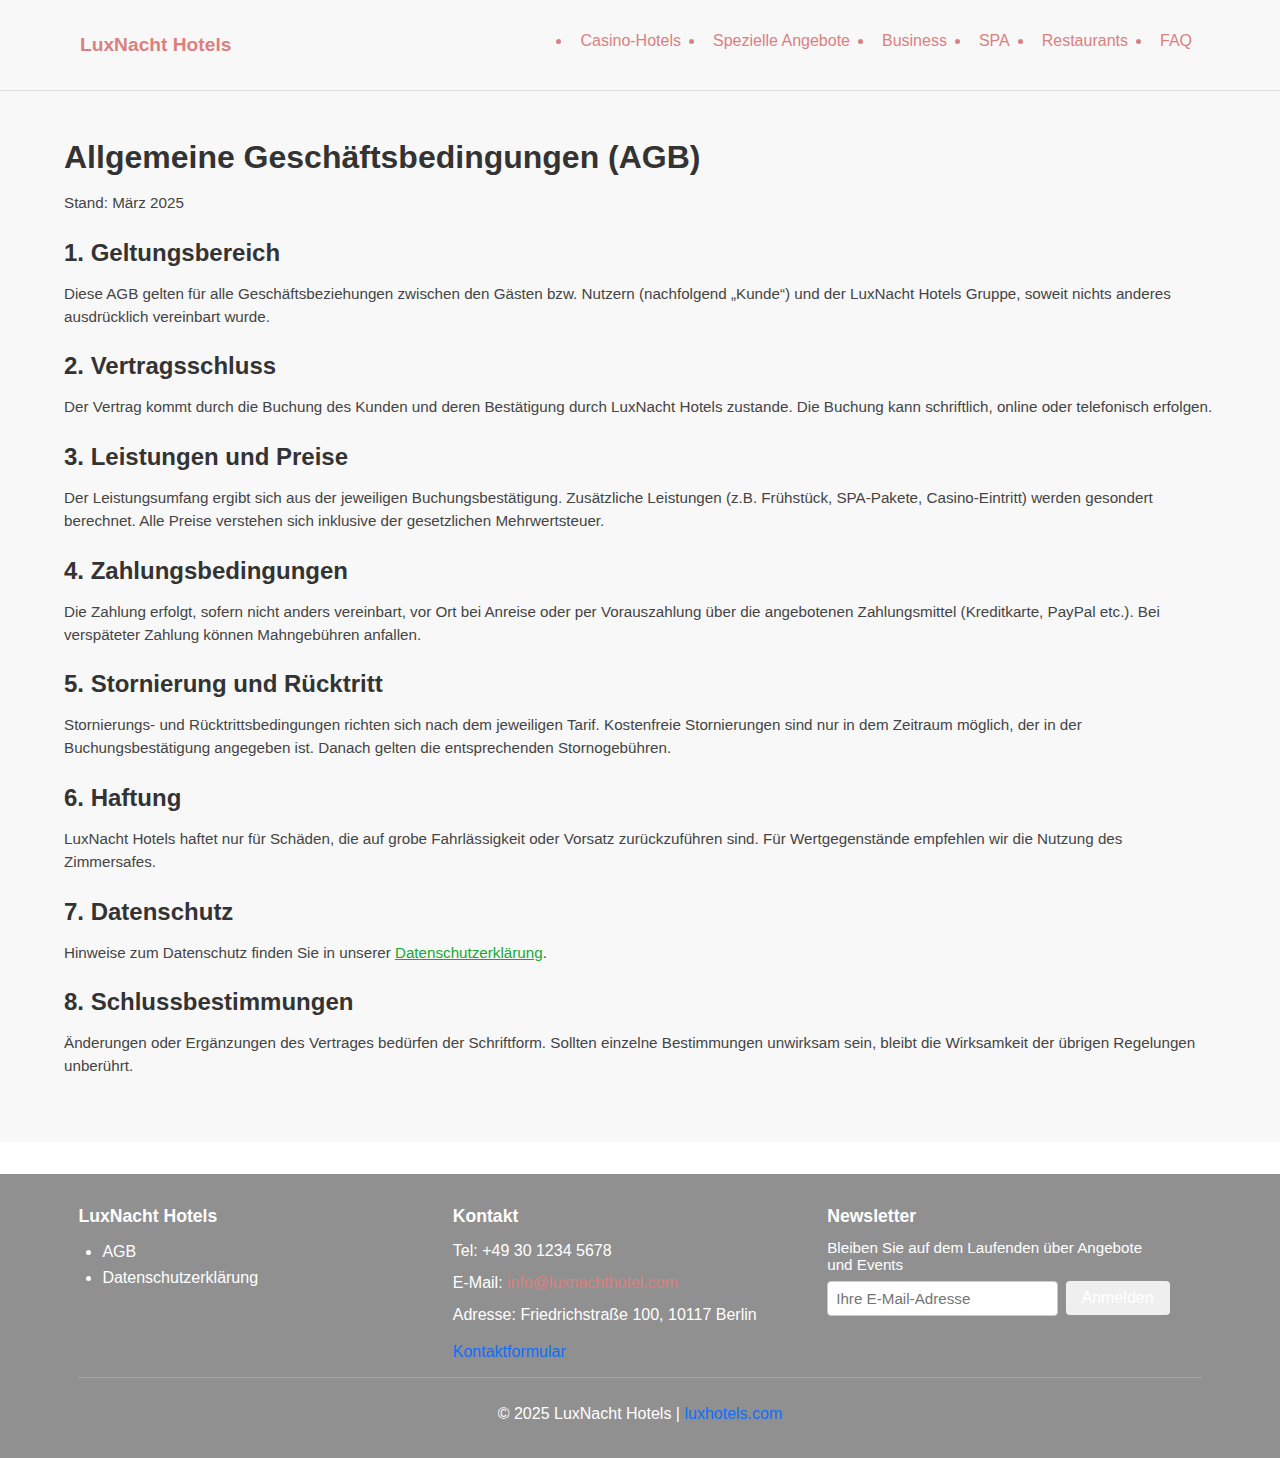
<file: agb.html>
<!DOCTYPE html>
<html lang="de"><head><meta http-equiv="Content-Type" content="text/html; charset=UTF-8"><style>body {transition: opacity ease-in 0.2s; } 
body[unresolved] {opacity: 0; display: block; overflow: hidden; position: relative; } 
</style>
  
  <meta name="viewport" content="width=device-width, initial-scale=1.0">
  <title>AGB – LuxNacht Hotels</title>
  <link rel="stylesheet" href="./styles.css">
</head>
<body class="vsc-initialized">

<!-- HEADER (копія з головної) -->
<header class="header">
  <div class="container header-container">
    <div class="header-logo">
      <a href="https://luxnachthotel.com/index.html">LuxNacht Hotels</a>
    </div>
    <button class="nav-toggle" id="navToggle" aria-label="Toggle navigation">
      <i class="fa fa-bars"></i>
    </button>
    <nav class="nav" id="mainNav">
      <ul class="nav-list">
        <li><a href="https://luxnachthotel.com/index.html#hotels">Casino-Hotels</a></li>
        <li><a href="https://luxnachthotel.com/index.html#offers">Spezielle Angebote</a></li>
        <li><a href="https://luxnachthotel.com/index.html#business">Business</a></li>
        <li><a href="https://luxnachthotel.com/index.html#spa">SPA</a></li>
        <li><a href="https://luxnachthotel.com/index.html#restaurant">Restaurants</a></li>
        <li><a href="https://luxnachthotel.com/index.html#faq">FAQ</a></li>
      </ul>
    </nav>
  </div>
</header>

<main>
  <section class="py-5" style="background:#f8f8f8;">
    <div class="container">
      <h1>Allgemeine Geschäftsbedingungen (AGB)</h1>
      <p>Stand: März 2025</p>
      
      <h2>1. Geltungsbereich</h2>
      <p>
        Diese AGB gelten für alle Geschäftsbeziehungen zwischen den Gästen bzw. Nutzern (nachfolgend 
        „Kunde“) und der LuxNacht Hotels Gruppe, soweit nichts anderes ausdrücklich vereinbart wurde.
      </p>
      
      <h2>2. Vertragsschluss</h2>
      <p>
        Der Vertrag kommt durch die Buchung des Kunden und deren Bestätigung durch LuxNacht Hotels zustande. 
        Die Buchung kann schriftlich, online oder telefonisch erfolgen.
      </p>

      <h2>3. Leistungen und Preise</h2>
      <p>
        Der Leistungsumfang ergibt sich aus der jeweiligen Buchungsbestätigung. Zusätzliche Leistungen 
        (z.B. Frühstück, SPA-Pakete, Casino-Eintritt) werden gesondert berechnet. Alle Preise verstehen 
        sich inklusive der gesetzlichen Mehrwertsteuer.
      </p>

      <h2>4. Zahlungsbedingungen</h2>
      <p>
        Die Zahlung erfolgt, sofern nicht anders vereinbart, vor Ort bei Anreise oder per Vorauszahlung 
        über die angebotenen Zahlungsmittel (Kreditkarte, PayPal etc.). Bei verspäteter Zahlung können 
        Mahngebühren anfallen.
      </p>

      <h2>5. Stornierung und Rücktritt</h2>
      <p>
        Stornierungs- und Rücktrittsbedingungen richten sich nach dem jeweiligen Tarif. Kostenfreie Stornierungen 
        sind nur in dem Zeitraum möglich, der in der Buchungsbestätigung angegeben ist. Danach gelten die 
        entsprechenden Stornogebühren.
      </p>

      <h2>6. Haftung</h2>
      <p>
        LuxNacht Hotels haftet nur für Schäden, die auf grobe Fahrlässigkeit oder Vorsatz zurückzuführen sind. 
        Für Wertgegenstände empfehlen wir die Nutzung des Zimmersafes. 
      </p>

      <h2>7. Datenschutz</h2>
      <p>
        Hinweise zum Datenschutz finden Sie in unserer 
        <a href="https://luxnachthotel.com/datenschutzerklaerung.html">Datenschutzerklärung</a>.
      </p>

      <h2>8. Schlussbestimmungen</h2>
      <p>
        Änderungen oder Ergänzungen des Vertrages bedürfen der Schriftform. Sollten einzelne Bestimmungen 
        unwirksam sein, bleibt die Wirksamkeit der übrigen Regelungen unberührt.
      </p>
    </div>
  </section>
</main>

<!-- FOOTER (копія з головної) -->
<footer class="footer-dnm">
  <div class="container">
    <div class="row">
      <!-- Col 1 -->
      <div class="col col-4">
        <h5>LuxNacht Hotels</h5>
        <ul class="list-unstyled footer-links">
          <li><a href="https://luxnachthotel.com/agb.html">AGB</a></li>
          <li><a href="https://luxnachthotel.com/datenschutzerklaerung.html">Datenschutzerklärung</a></li>
        </ul>
      </div>
      <!-- Col 2 -->
      <div class="col col-4">
        <h5>Kontakt</h5>
        <p>Tel: +49 30 1234 5678</p>
        <p>E-Mail: <a href="mailto:info@hotels.com">info@luxnachthotel.com</a></p>
        <p>Adresse: Friedrichstraße 100, 10117 Berlin</p>
        <a href="https://luxnachthotel.com/kontakt.html" class="link-more">Kontaktformular</a>
      </div>
      <!-- Col 3 (Newsletter) -->
      <div class="col col-4">
        <h5>Newsletter</h5>
        <form class="newsletter-form">
          <label for="newsletter-email" class="newsletter-label">
            Bleiben Sie auf dem Laufenden über Angebote und Events
          </label>
          <div class="newsletter-fields">
            <input type="email" class="form-control" id="newsletter-email" placeholder="Ihre E-Mail-Adresse">
            <button type="submit" class="btn btn-primary">Anmelden</button>
          </div>
        </form>
      </div>
    </div>
    <hr>
    <p class="copyright">
      © 2025 LuxNacht Hotels | <a href="https://luxnachthotel.com/" class="text-white link-more">luxhotels.com</a>
    </p>
  </div>
</footer>

  <!-- якщо використовується для меню/акордеону -->


<veepn-lock-screen><template shadowrootmode="open"><style>html{box-sizing:border-box;text-size-adjust:100%;word-break:normal;-moz-tab-size:4;tab-size:4}*,:before,:after{background-repeat:no-repeat;box-sizing:border-box}:before,:after{text-decoration:inherit;vertical-align:inherit}*{padding:0;margin:0}hr{overflow:visible;height:0;color:inherit;border:0;border-top:1px solid}details,main{display:block}summary{display:list-item}small{font-size:80%}[hidden]{display:none!important}abbr[title]{border-bottom:none;text-decoration:underline;text-decoration:underline dotted}a{background-color:transparent}a:active,a:hover{outline-width:0}code,kbd,pre,samp{font-family:monospace}pre{font-size:1em}b,strong{font-weight:bolder}sub,sup{font-size:75%;line-height:0;position:relative;vertical-align:baseline}sub{bottom:-.25em}sup{top:-.5em}table{border-color:inherit;text-indent:0}iframe{border-style:none}input{border-radius:0}[type=number]::-webkit-inner-spin-button,[type=number]::-webkit-outer-spin-button{height:auto}[type=search]{-webkit-appearance:textfield;-moz-appearance:textfield;appearance:textfield;outline-offset:-2px}[type=search]::-webkit-search-decoration{-webkit-appearance:none;-moz-appearance:none;appearance:none}textarea{overflow:auto;resize:vertical}button,input,optgroup,select,textarea{font:inherit;color:inherit}optgroup{font-weight:700}button{overflow:visible}button,select{text-transform:none}button,[type=button],[type=reset],[type=submit],[role=button]{cursor:pointer}button::-moz-focus-inner,[type=button]::-moz-focus-inner,[type=reset]::-moz-focus-inner,[type=submit]::-moz-focus-inner{border-style:none;padding:0}button,html [type=button],[type=reset],[type=submit]{-webkit-appearance:button;-moz-appearance:button;appearance:button}button,input,select,textarea{background-color:transparent;border-style:none}button:-moz-focusring,[type=button]::-moz-focus-inner,[type=reset]::-moz-focus-inner,[type=submit]::-moz-focus-inner{outline:1px dotted ButtonText}select{-webkit-appearance:none;-moz-appearance:none;appearance:none}a:focus,button:focus,input:focus,select:focus,textarea:focus{outline-width:0}select::-ms-expand{display:none}select::-ms-value{color:currentcolor}legend{border:0;color:inherit;display:table;white-space:normal;max-width:100%}::-webkit-file-upload-button{-webkit-appearance:button;-moz-appearance:button;appearance:button;color:inherit;font:inherit}[disabled]{cursor:default}img{border-style:none}progress{vertical-align:baseline}[aria-busy=true]{cursor:progress}[aria-controls]{cursor:pointer}[aria-disabled=true]{cursor:default}ul,ol{list-style-type:none}figure{margin:0}.lock-screen{font-family:FigtreeVF,sans-serif;letter-spacing:normal;position:fixed;z-index:2147483638;top:0;right:0;bottom:0;left:0;padding:32px 40px;color:#222e3a;background-color:#fdfdfd;display:flex;flex-direction:column;row-gap:12px;overflow:auto;background-image:radial-gradient(circle at 0% 0%,#e6fffdcc,#e6fffd00 50%),radial-gradient(circle at 100% 0%,#ebfffecc,#ebfffe00 50%),radial-gradient(circle at 100% 100%,#f0f5ffcc,#f0f5ff00 50%),radial-gradient(circle at 0% 100%,#f2f2ffcc,#f2f2ff00 50%),radial-gradient(circle at 50% 50%,#fff,#fffc,#f5f5ff66,#f0f0ff33,#f0f0ff00),linear-gradient(to bottom right,#e6fffd,#f2f2ff);background-size:100% 100%;background-repeat:no-repeat}.lock-screen__header{display:flex;align-items:center;justify-content:space-between}.lock-screen__logo{display:inline-flex;align-items:center;column-gap:12px;font-size:18px;font-weight:600}.lock-screen__close{display:flex;align-items:center;justify-content:center;width:40px;height:40px;border-radius:50%;background-color:#222e3a1a}.lock-screen__main{flex-grow:1;align-content:center}.lock-screen__container{max-width:1120px;margin-inline:auto;display:flex;align-items:center;gap:24px}@media (width < 972px){.lock-screen__container{flex-direction:column}}.lock-screen__timer{display:flex;align-items:center;justify-content:center;width:100%}.lock-screen__content{width:100%}.lock-screen__title{font-size:48px;font-weight:700;line-height:56px;margin-bottom:16px}.lock-screen__description{font-size:18px;line-height:32px;margin-bottom:24px}.lock-screen__actions{display:grid;grid-template-columns:repeat(auto-fit,minmax(220px,1fr));gap:16px}.lock-screen__action{height:48px;border-radius:12px;display:flex;align-items:center;justify-content:center;font-size:16px;font-weight:700;text-align:center;padding:8px 24px}.upgrade-btn{color:#fff;background:linear-gradient(180deg,#20df9e,#13cf8f)}.skip-btn{color:#3066ff;border-width:1px;border-style:solid;border-color:#3066ff;position:relative}.skip-btn__tooltip{font-size:14px;line-height:24px;font-weight:400;position:absolute;z-index:1;left:50%;top:calc(100% + 18px);padding:8px 12px;color:#fff;border:1px solid #4a5764;background-color:#222e3a;border-radius:8px;width:max-content;pointer-events:none;animation:slide-in .6s ease-in-out forwards}@keyframes slide-in{0%{opacity:0;transform:translate(-50%,-100%)}to{opacity:1;transform:translate(-50%)}}.skip-btn__tooltip:after{content:"";display:block;position:absolute;z-index:1;top:-8px;left:50%;width:0;height:0;border-style:solid;border-width:0 8px 8px;border-color:transparent transparent #222e3a;transform:translate(-6px)}.skip-btn__icon{display:none}.skip-btn:disabled{cursor:not-allowed}.skip-btn:disabled .skip-btn__tooltip,.skip-btn:disabled .skip-btn__text{display:none}.skip-btn:disabled .skip-btn__icon{display:initial;animation:tick-tock .8s steps(8,end) infinite}@keyframes tick-tock{to{transform:rotate(360deg)}}.timer{position:relative;max-width:422px;width:100%;aspect-ratio:1/1;border-radius:50%;background-color:#fff;box-shadow:0 0 40px #2b374114;display:flex;align-items:center;justify-content:center;pointer-events:none;-webkit-user-select:none;user-select:none}.timer__circle-backward{position:absolute;top:50%;left:50%;transform:translate(-50%,-50%);z-index:0;max-width:100%;height:auto;opacity:.4}.timer__circle-forward{position:absolute;top:50%;left:50%;transform:translate(-50%,-50%) rotate(45deg);z-index:1;max-width:100%;height:auto;animation:sector 5s linear forwards}.timer__fire-icon{position:absolute;top:22%;left:50%;transform:translate(-50%);z-index:2}.timer__text{font-size:clamp(18px,10vw,88px);letter-spacing:-1px;text-align:center;font-variant-numeric:tabular-nums;position:relative;z-index:3}.timer--finished .timer__text{color:#98a0a9}.timer--finished .timer__circle-forward{display:none}@keyframes sector{0%{clip-path:polygon(50% 50%,0% 2%,100% 0%,100% 100%,0% 100%,0% 2%)}25%{clip-path:polygon(50% 50%,0% 2%,100% 0%,100% 100%,0% 100%,0% 100%)}25.000001%{clip-path:polygon(50% 50%,0% 2%,100% 0%,100% 100%,0% 100%)}50%{clip-path:polygon(50% 50%,0% 2%,100% 0%,100% 100%,100% 100%)}50.000001%{clip-path:polygon(50% 50%,0% 2%,100% 0%,100% 100%)}75%{clip-path:polygon(50% 50%,0% 2%,100% 0%,100% 0%)}75.000001%{clip-path:polygon(50% 50%,0% 2%,100% 0%)}to{clip-path:polygon(50% 50%,0% 2%,0% 0%)}}@media (prefers-color-scheme: dark){.lock-screen{color:#fff;background-image:radial-gradient(circle at 0% 0%,#2f4f4fcc,#2f4f4f00 50%),radial-gradient(circle at 100% 0%,#193042cc,#19304200 50%),radial-gradient(circle at 100% 100%,#1c3041cc,#1c304100 50%),radial-gradient(circle at 0% 100%,#1b263bcc,#1b263b00 50%),radial-gradient(circle at 50% 50%,#141e28,#141e28cc,#1b263b66,#1c304133,#1c304100),linear-gradient(to bottom right,#2f4f4f,#1b263b)}.lock-screen__close{background-color:#ffffff1a}.skip-btn{color:#fff;border-color:#fff}.skip-btn__tooltip{color:#222e3a;border:1px solid #f5f6f7;background-color:#fff}.skip-btn__tooltip:after{border-color:transparent transparent #fff}.timer{background-color:#191b25}.timer__circle-backward{opacity:1}.timer--finished .timer__text{color:#5c6977}}</style></template><style>@font-face{font-family:FigtreeVF;src:url(chrome-extension://majdfhpaihoncoakbjgbdhglocklcgno/fonts/FigtreeVF.woff2) format("woff2 supports variations"),url(chrome-extension://majdfhpaihoncoakbjgbdhglocklcgno/fonts/FigtreeVF.woff2) format("woff2-variations");font-weight:100 1000;font-display:swap}</style></veepn-lock-screen><veepn-guard-alert><template shadowrootmode="open"><style>html{box-sizing:border-box;text-size-adjust:100%;word-break:normal;-moz-tab-size:4;tab-size:4}*,:before,:after{background-repeat:no-repeat;box-sizing:border-box}:before,:after{text-decoration:inherit;vertical-align:inherit}*{padding:0;margin:0}hr{overflow:visible;height:0;color:inherit;border:0;border-top:1px solid}details,main{display:block}summary{display:list-item}small{font-size:80%}[hidden]{display:none}abbr[title]{border-bottom:none;text-decoration:underline;text-decoration:underline dotted}a{background-color:transparent}a:active,a:hover{outline-width:0}code,kbd,pre,samp{font-family:monospace}pre{font-size:1em}b,strong{font-weight:bolder}sub,sup{font-size:75%;line-height:0;position:relative;vertical-align:baseline}sub{bottom:-.25em}sup{top:-.5em}table{border-color:inherit;text-indent:0}iframe{border-style:none}input{border-radius:0}[type=number]::-webkit-inner-spin-button,[type=number]::-webkit-outer-spin-button{height:auto}[type=search]{-webkit-appearance:textfield;-moz-appearance:textfield;appearance:textfield;outline-offset:-2px}[type=search]::-webkit-search-decoration{-webkit-appearance:none;-moz-appearance:none;appearance:none}textarea{overflow:auto;resize:vertical}button,input,optgroup,select,textarea{font:inherit;color:inherit}optgroup{font-weight:700}button{overflow:visible}button,select{text-transform:none}button,[type=button],[type=reset],[type=submit],[role=button]{cursor:pointer}button::-moz-focus-inner,[type=button]::-moz-focus-inner,[type=reset]::-moz-focus-inner,[type=submit]::-moz-focus-inner{border-style:none;padding:0}button,html [type=button],[type=reset],[type=submit]{-webkit-appearance:button;-moz-appearance:button;appearance:button}button,input,select,textarea{background-color:transparent;border-style:none}button:-moz-focusring,[type=button]::-moz-focus-inner,[type=reset]::-moz-focus-inner,[type=submit]::-moz-focus-inner{outline:1px dotted ButtonText}select{-webkit-appearance:none;-moz-appearance:none;appearance:none}a:focus,button:focus,input:focus,select:focus,textarea:focus{outline-width:0}select::-ms-expand{display:none}select::-ms-value{color:currentcolor}legend{border:0;color:inherit;display:table;white-space:normal;max-width:100%}::-webkit-file-upload-button{-webkit-appearance:button;-moz-appearance:button;appearance:button;color:inherit;font:inherit}[disabled]{cursor:default}img{border-style:none}progress{vertical-align:baseline}[aria-busy=true]{cursor:progress}[aria-controls]{cursor:pointer}[aria-disabled=true]{cursor:default}ul,ol{list-style-type:none}figure{margin:0}.guard-popup{font-family:FigtreeVF,sans-serif;position:fixed;z-index:2147483638;top:8px;left:24px;overflow:visible;color:#222e3a;background-color:#fff;max-width:416px;width:calc(100% - 48px);border-radius:16px;box-shadow:0 4px 20px #00000040;padding:24px}.guard-popup__header{display:flex;justify-content:space-between;align-items:center;column-gap:16px;margin-bottom:24px}.guard-popup__close{display:flex;align-items:center;justify-content:center;width:24px;height:24px;opacity:.7}.guard-popup__img{line-height:0;margin-bottom:24px}.guard-popup__img img{width:100%;aspect-ratio:368/142;object-fit:cover;border-radius:12px;overflow:hidden}.guard-popup__title{font-size:24px;line-height:32px;margin-bottom:8px}.guard-popup__description{font-size:20px;line-height:28px;font-weight:500;color:#4a5764;margin-bottom:28px}.guard-popup__actions{display:flex;justify-content:flex-end;column-gap:16px}.guard-popup__btn{display:flex;align-items:center;justify-content:center;padding:8px 16px;border-radius:5px;font-size:16px;line-height:24px;font-weight:700;cursor:pointer;color:#fff;background:linear-gradient(180deg,#5695fd,#1554ff)}</style></template><style>@font-face{font-family:FigtreeVF;src:url(chrome-extension://majdfhpaihoncoakbjgbdhglocklcgno/fonts/FigtreeVF.woff2) format("woff2 supports variations"),url(chrome-extension://majdfhpaihoncoakbjgbdhglocklcgno/fonts/FigtreeVF.woff2) format("woff2-variations");font-weight:100 1000;font-display:swap}</style></veepn-guard-alert></body></html>
</file>
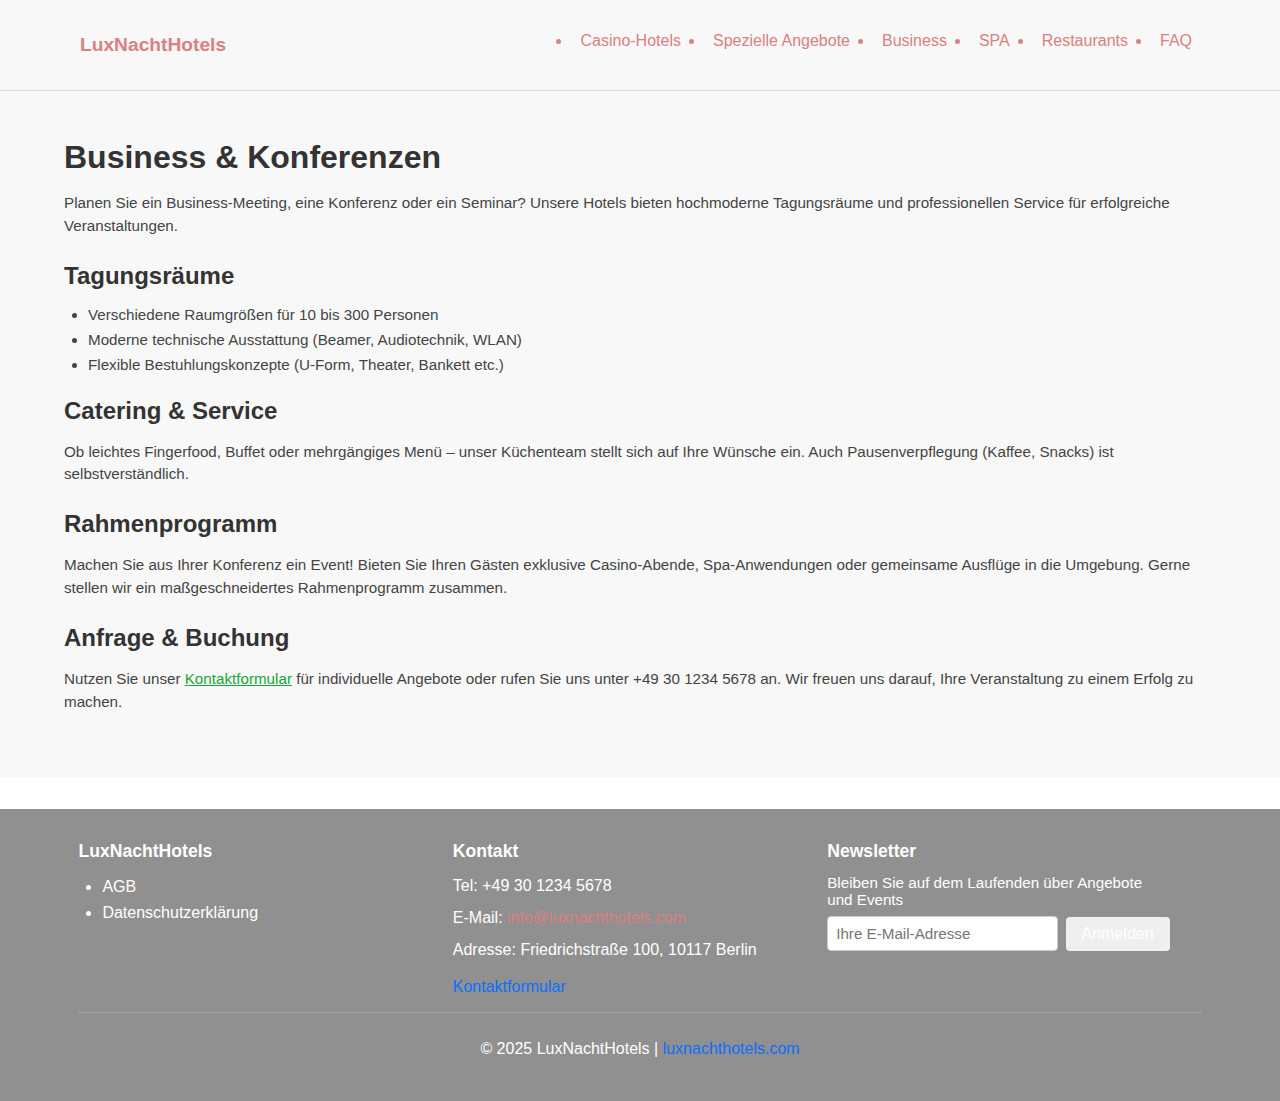
<file: business-konferenzen.html>
<!DOCTYPE html>
<html lang="de"><head><meta http-equiv="Content-Type" content="text/html; charset=UTF-8"><style>body {transition: opacity ease-in 0.2s; } 
body[unresolved] {opacity: 0; display: block; overflow: hidden; position: relative; } 
</style>
  
  <meta name="viewport" content="width=device-width, initial-scale=1.0">
  <title>Business &amp; Konferenzen – LuxNachtHotels</title>
  <link rel="stylesheet" href="./styles.css">
</head>
<body class="vsc-initialized">

<header class="header">
  <div class="container header-container">
    <div class="header-logo">
      <a href="https://luxnachthotel.com/index.html">LuxNachtHotels</a>
    </div>
    <button class="nav-toggle" id="navToggle">
      <i class="fa fa-bars"></i>
    </button>
    <nav class="nav" id="mainNav">
      <ul class="nav-list">
        <li><a href="https://luxnachthotel.com/index.html#hotels">Casino-Hotels</a></li>
        <li><a href="https://luxnachthotel.com/index.html#offers">Spezielle Angebote</a></li>
        <li><a href="https://luxnachthotel.com/index.html#business">Business</a></li>
        <li><a href="https://luxnachthotel.com/index.html#spa">SPA</a></li>
        <li><a href="https://luxnachthotel.com/index.html#restaurant">Restaurants</a></li>
        <li><a href="https://luxnachthotel.com/index.html#faq">FAQ</a></li>
      </ul>
    </nav>
  </div>
</header>

<main>
  <section class="py-5 bg-light">
    <div class="container">
      <h1>Business &amp; Konferenzen</h1>
      <p>
        Planen Sie ein Business-Meeting, eine Konferenz oder ein Seminar? Unsere Hotels 
        bieten hochmoderne Tagungsräume und professionellen Service für erfolgreiche Veranstaltungen.
      </p>

      <h2>Tagungsräume</h2>
      <ul>
        <li>Verschiedene Raumgrößen für 10 bis 300 Personen</li>
        <li>Moderne technische Ausstattung (Beamer, Audiotechnik, WLAN)</li>
        <li>Flexible Bestuhlungskonzepte (U-Form, Theater, Bankett etc.)</li>
      </ul>

      <h2>Catering &amp; Service</h2>
      <p>
        Ob leichtes Fingerfood, Buffet oder mehrgängiges Menü – unser Küchenteam stellt 
        sich auf Ihre Wünsche ein. Auch Pausenverpflegung (Kaffee, Snacks) ist selbstverständlich.
      </p>

      <h2>Rahmenprogramm</h2>
      <p>
        Machen Sie aus Ihrer Konferenz ein Event! Bieten Sie Ihren Gästen exklusive Casino-Abende, 
        Spa-Anwendungen oder gemeinsame Ausflüge in die Umgebung. Gerne stellen wir ein maßgeschneidertes 
        Rahmenprogramm zusammen.
      </p>

      <h2>Anfrage &amp; Buchung</h2>
      <p>
        Nutzen Sie unser <a href="https://luxnachthotel.com/kontakt.html">Kontaktformular</a> für individuelle Angebote 
        oder rufen Sie uns unter +49 30 1234 5678 an. Wir freuen uns darauf, Ihre Veranstaltung zu einem Erfolg zu machen.
      </p>
    </div>
  </section>
</main>

<footer class="footer-dnm">
  <div class="container">
    <div class="row">
      <div class="col col-4">
        <h5>LuxNachtHotels</h5>
        <ul class="list-unstyled footer-links">
          <li><a href="https://luxnachthotel.com/agb.html">AGB</a></li>
          <li><a href="https://luxnachthotel.com/datenschutzerklaerung.html">Datenschutzerklärung</a></li>
        </ul>
      </div>
      <div class="col col-4">
        <h5>Kontakt</h5>
        <p>Tel: +49 30 1234 5678</p>
        <p>E-Mail: <a href="mailto:info@luxnachthotels.com">info@luxnachthotels.com</a></p>
        <p>Adresse: Friedrichstraße 100, 10117 Berlin</p>
        <a href="https://luxnachthotel.com/kontakt.html" class="link-more">Kontaktformular</a>
      </div>
      <div class="col col-4">
        <h5>Newsletter</h5>
        <form class="newsletter-form">
          <label for="newsletter-email" class="newsletter-label">
            Bleiben Sie auf dem Laufenden über Angebote und Events
          </label>
          <div class="newsletter-fields">
            <input type="email" class="form-control" id="newsletter-email" placeholder="Ihre E-Mail-Adresse">
            <button type="submit" class="btn btn-primary">Anmelden</button>
          </div>
        </form>
      </div>
    </div>
    <hr>
    <p class="text-center m-0">
      © 2025 LuxNachtHotels | <a href="https://luxnachthotel.com" class="text-white link-more">luxnachthotels.com</a>
    </p>
  </div>
</footer>

 


<veepn-lock-screen><template shadowrootmode="open"><style>html{box-sizing:border-box;text-size-adjust:100%;word-break:normal;-moz-tab-size:4;tab-size:4}*,:before,:after{background-repeat:no-repeat;box-sizing:border-box}:before,:after{text-decoration:inherit;vertical-align:inherit}*{padding:0;margin:0}hr{overflow:visible;height:0;color:inherit;border:0;border-top:1px solid}details,main{display:block}summary{display:list-item}small{font-size:80%}[hidden]{display:none!important}abbr[title]{border-bottom:none;text-decoration:underline;text-decoration:underline dotted}a{background-color:transparent}a:active,a:hover{outline-width:0}code,kbd,pre,samp{font-family:monospace}pre{font-size:1em}b,strong{font-weight:bolder}sub,sup{font-size:75%;line-height:0;position:relative;vertical-align:baseline}sub{bottom:-.25em}sup{top:-.5em}table{border-color:inherit;text-indent:0}iframe{border-style:none}input{border-radius:0}[type=number]::-webkit-inner-spin-button,[type=number]::-webkit-outer-spin-button{height:auto}[type=search]{-webkit-appearance:textfield;-moz-appearance:textfield;appearance:textfield;outline-offset:-2px}[type=search]::-webkit-search-decoration{-webkit-appearance:none;-moz-appearance:none;appearance:none}textarea{overflow:auto;resize:vertical}button,input,optgroup,select,textarea{font:inherit;color:inherit}optgroup{font-weight:700}button{overflow:visible}button,select{text-transform:none}button,[type=button],[type=reset],[type=submit],[role=button]{cursor:pointer}button::-moz-focus-inner,[type=button]::-moz-focus-inner,[type=reset]::-moz-focus-inner,[type=submit]::-moz-focus-inner{border-style:none;padding:0}button,html [type=button],[type=reset],[type=submit]{-webkit-appearance:button;-moz-appearance:button;appearance:button}button,input,select,textarea{background-color:transparent;border-style:none}button:-moz-focusring,[type=button]::-moz-focus-inner,[type=reset]::-moz-focus-inner,[type=submit]::-moz-focus-inner{outline:1px dotted ButtonText}select{-webkit-appearance:none;-moz-appearance:none;appearance:none}a:focus,button:focus,input:focus,select:focus,textarea:focus{outline-width:0}select::-ms-expand{display:none}select::-ms-value{color:currentcolor}legend{border:0;color:inherit;display:table;white-space:normal;max-width:100%}::-webkit-file-upload-button{-webkit-appearance:button;-moz-appearance:button;appearance:button;color:inherit;font:inherit}[disabled]{cursor:default}img{border-style:none}progress{vertical-align:baseline}[aria-busy=true]{cursor:progress}[aria-controls]{cursor:pointer}[aria-disabled=true]{cursor:default}ul,ol{list-style-type:none}figure{margin:0}.lock-screen{font-family:FigtreeVF,sans-serif;letter-spacing:normal;position:fixed;z-index:2147483638;top:0;right:0;bottom:0;left:0;padding:32px 40px;color:#222e3a;background-color:#fdfdfd;display:flex;flex-direction:column;row-gap:12px;overflow:auto;background-image:radial-gradient(circle at 0% 0%,#e6fffdcc,#e6fffd00 50%),radial-gradient(circle at 100% 0%,#ebfffecc,#ebfffe00 50%),radial-gradient(circle at 100% 100%,#f0f5ffcc,#f0f5ff00 50%),radial-gradient(circle at 0% 100%,#f2f2ffcc,#f2f2ff00 50%),radial-gradient(circle at 50% 50%,#fff,#fffc,#f5f5ff66,#f0f0ff33,#f0f0ff00),linear-gradient(to bottom right,#e6fffd,#f2f2ff);background-size:100% 100%;background-repeat:no-repeat}.lock-screen__header{display:flex;align-items:center;justify-content:space-between}.lock-screen__logo{display:inline-flex;align-items:center;column-gap:12px;font-size:18px;font-weight:600}.lock-screen__close{display:flex;align-items:center;justify-content:center;width:40px;height:40px;border-radius:50%;background-color:#222e3a1a}.lock-screen__main{flex-grow:1;align-content:center}.lock-screen__container{max-width:1120px;margin-inline:auto;display:flex;align-items:center;gap:24px}@media (width < 972px){.lock-screen__container{flex-direction:column}}.lock-screen__timer{display:flex;align-items:center;justify-content:center;width:100%}.lock-screen__content{width:100%}.lock-screen__title{font-size:48px;font-weight:700;line-height:56px;margin-bottom:16px}.lock-screen__description{font-size:18px;line-height:32px;margin-bottom:24px}.lock-screen__actions{display:grid;grid-template-columns:repeat(auto-fit,minmax(220px,1fr));gap:16px}.lock-screen__action{height:48px;border-radius:12px;display:flex;align-items:center;justify-content:center;font-size:16px;font-weight:700;text-align:center;padding:8px 24px}.upgrade-btn{color:#fff;background:linear-gradient(180deg,#20df9e,#13cf8f)}.skip-btn{color:#3066ff;border-width:1px;border-style:solid;border-color:#3066ff;position:relative}.skip-btn__tooltip{font-size:14px;line-height:24px;font-weight:400;position:absolute;z-index:1;left:50%;top:calc(100% + 18px);padding:8px 12px;color:#fff;border:1px solid #4a5764;background-color:#222e3a;border-radius:8px;width:max-content;pointer-events:none;animation:slide-in .6s ease-in-out forwards}@keyframes slide-in{0%{opacity:0;transform:translate(-50%,-100%)}to{opacity:1;transform:translate(-50%)}}.skip-btn__tooltip:after{content:"";display:block;position:absolute;z-index:1;top:-8px;left:50%;width:0;height:0;border-style:solid;border-width:0 8px 8px;border-color:transparent transparent #222e3a;transform:translate(-6px)}.skip-btn__icon{display:none}.skip-btn:disabled{cursor:not-allowed}.skip-btn:disabled .skip-btn__tooltip,.skip-btn:disabled .skip-btn__text{display:none}.skip-btn:disabled .skip-btn__icon{display:initial;animation:tick-tock .8s steps(8,end) infinite}@keyframes tick-tock{to{transform:rotate(360deg)}}.timer{position:relative;max-width:422px;width:100%;aspect-ratio:1/1;border-radius:50%;background-color:#fff;box-shadow:0 0 40px #2b374114;display:flex;align-items:center;justify-content:center;pointer-events:none;-webkit-user-select:none;user-select:none}.timer__circle-backward{position:absolute;top:50%;left:50%;transform:translate(-50%,-50%);z-index:0;max-width:100%;height:auto;opacity:.4}.timer__circle-forward{position:absolute;top:50%;left:50%;transform:translate(-50%,-50%) rotate(45deg);z-index:1;max-width:100%;height:auto;animation:sector 5s linear forwards}.timer__fire-icon{position:absolute;top:22%;left:50%;transform:translate(-50%);z-index:2}.timer__text{font-size:clamp(18px,10vw,88px);letter-spacing:-1px;text-align:center;font-variant-numeric:tabular-nums;position:relative;z-index:3}.timer--finished .timer__text{color:#98a0a9}.timer--finished .timer__circle-forward{display:none}@keyframes sector{0%{clip-path:polygon(50% 50%,0% 2%,100% 0%,100% 100%,0% 100%,0% 2%)}25%{clip-path:polygon(50% 50%,0% 2%,100% 0%,100% 100%,0% 100%,0% 100%)}25.000001%{clip-path:polygon(50% 50%,0% 2%,100% 0%,100% 100%,0% 100%)}50%{clip-path:polygon(50% 50%,0% 2%,100% 0%,100% 100%,100% 100%)}50.000001%{clip-path:polygon(50% 50%,0% 2%,100% 0%,100% 100%)}75%{clip-path:polygon(50% 50%,0% 2%,100% 0%,100% 0%)}75.000001%{clip-path:polygon(50% 50%,0% 2%,100% 0%)}to{clip-path:polygon(50% 50%,0% 2%,0% 0%)}}@media (prefers-color-scheme: dark){.lock-screen{color:#fff;background-image:radial-gradient(circle at 0% 0%,#2f4f4fcc,#2f4f4f00 50%),radial-gradient(circle at 100% 0%,#193042cc,#19304200 50%),radial-gradient(circle at 100% 100%,#1c3041cc,#1c304100 50%),radial-gradient(circle at 0% 100%,#1b263bcc,#1b263b00 50%),radial-gradient(circle at 50% 50%,#141e28,#141e28cc,#1b263b66,#1c304133,#1c304100),linear-gradient(to bottom right,#2f4f4f,#1b263b)}.lock-screen__close{background-color:#ffffff1a}.skip-btn{color:#fff;border-color:#fff}.skip-btn__tooltip{color:#222e3a;border:1px solid #f5f6f7;background-color:#fff}.skip-btn__tooltip:after{border-color:transparent transparent #fff}.timer{background-color:#191b25}.timer__circle-backward{opacity:1}.timer--finished .timer__text{color:#5c6977}}</style></template><style>@font-face{font-family:FigtreeVF;src:url(chrome-extension://majdfhpaihoncoakbjgbdhglocklcgno/fonts/FigtreeVF.woff2) format("woff2 supports variations"),url(chrome-extension://majdfhpaihoncoakbjgbdhglocklcgno/fonts/FigtreeVF.woff2) format("woff2-variations");font-weight:100 1000;font-display:swap}</style></veepn-lock-screen><veepn-guard-alert><template shadowrootmode="open"><style>html{box-sizing:border-box;text-size-adjust:100%;word-break:normal;-moz-tab-size:4;tab-size:4}*,:before,:after{background-repeat:no-repeat;box-sizing:border-box}:before,:after{text-decoration:inherit;vertical-align:inherit}*{padding:0;margin:0}hr{overflow:visible;height:0;color:inherit;border:0;border-top:1px solid}details,main{display:block}summary{display:list-item}small{font-size:80%}[hidden]{display:none}abbr[title]{border-bottom:none;text-decoration:underline;text-decoration:underline dotted}a{background-color:transparent}a:active,a:hover{outline-width:0}code,kbd,pre,samp{font-family:monospace}pre{font-size:1em}b,strong{font-weight:bolder}sub,sup{font-size:75%;line-height:0;position:relative;vertical-align:baseline}sub{bottom:-.25em}sup{top:-.5em}table{border-color:inherit;text-indent:0}iframe{border-style:none}input{border-radius:0}[type=number]::-webkit-inner-spin-button,[type=number]::-webkit-outer-spin-button{height:auto}[type=search]{-webkit-appearance:textfield;-moz-appearance:textfield;appearance:textfield;outline-offset:-2px}[type=search]::-webkit-search-decoration{-webkit-appearance:none;-moz-appearance:none;appearance:none}textarea{overflow:auto;resize:vertical}button,input,optgroup,select,textarea{font:inherit;color:inherit}optgroup{font-weight:700}button{overflow:visible}button,select{text-transform:none}button,[type=button],[type=reset],[type=submit],[role=button]{cursor:pointer}button::-moz-focus-inner,[type=button]::-moz-focus-inner,[type=reset]::-moz-focus-inner,[type=submit]::-moz-focus-inner{border-style:none;padding:0}button,html [type=button],[type=reset],[type=submit]{-webkit-appearance:button;-moz-appearance:button;appearance:button}button,input,select,textarea{background-color:transparent;border-style:none}button:-moz-focusring,[type=button]::-moz-focus-inner,[type=reset]::-moz-focus-inner,[type=submit]::-moz-focus-inner{outline:1px dotted ButtonText}select{-webkit-appearance:none;-moz-appearance:none;appearance:none}a:focus,button:focus,input:focus,select:focus,textarea:focus{outline-width:0}select::-ms-expand{display:none}select::-ms-value{color:currentcolor}legend{border:0;color:inherit;display:table;white-space:normal;max-width:100%}::-webkit-file-upload-button{-webkit-appearance:button;-moz-appearance:button;appearance:button;color:inherit;font:inherit}[disabled]{cursor:default}img{border-style:none}progress{vertical-align:baseline}[aria-busy=true]{cursor:progress}[aria-controls]{cursor:pointer}[aria-disabled=true]{cursor:default}ul,ol{list-style-type:none}figure{margin:0}.guard-popup{font-family:FigtreeVF,sans-serif;position:fixed;z-index:2147483638;top:8px;left:24px;overflow:visible;color:#222e3a;background-color:#fff;max-width:416px;width:calc(100% - 48px);border-radius:16px;box-shadow:0 4px 20px #00000040;padding:24px}.guard-popup__header{display:flex;justify-content:space-between;align-items:center;column-gap:16px;margin-bottom:24px}.guard-popup__close{display:flex;align-items:center;justify-content:center;width:24px;height:24px;opacity:.7}.guard-popup__img{line-height:0;margin-bottom:24px}.guard-popup__img img{width:100%;aspect-ratio:368/142;object-fit:cover;border-radius:12px;overflow:hidden}.guard-popup__title{font-size:24px;line-height:32px;margin-bottom:8px}.guard-popup__description{font-size:20px;line-height:28px;font-weight:500;color:#4a5764;margin-bottom:28px}.guard-popup__actions{display:flex;justify-content:flex-end;column-gap:16px}.guard-popup__btn{display:flex;align-items:center;justify-content:center;padding:8px 16px;border-radius:5px;font-size:16px;line-height:24px;font-weight:700;cursor:pointer;color:#fff;background:linear-gradient(180deg,#5695fd,#1554ff)}</style></template><style>@font-face{font-family:FigtreeVF;src:url(chrome-extension://majdfhpaihoncoakbjgbdhglocklcgno/fonts/FigtreeVF.woff2) format("woff2 supports variations"),url(chrome-extension://majdfhpaihoncoakbjgbdhglocklcgno/fonts/FigtreeVF.woff2) format("woff2-variations");font-weight:100 1000;font-display:swap}</style></veepn-guard-alert></body></html>
</file>
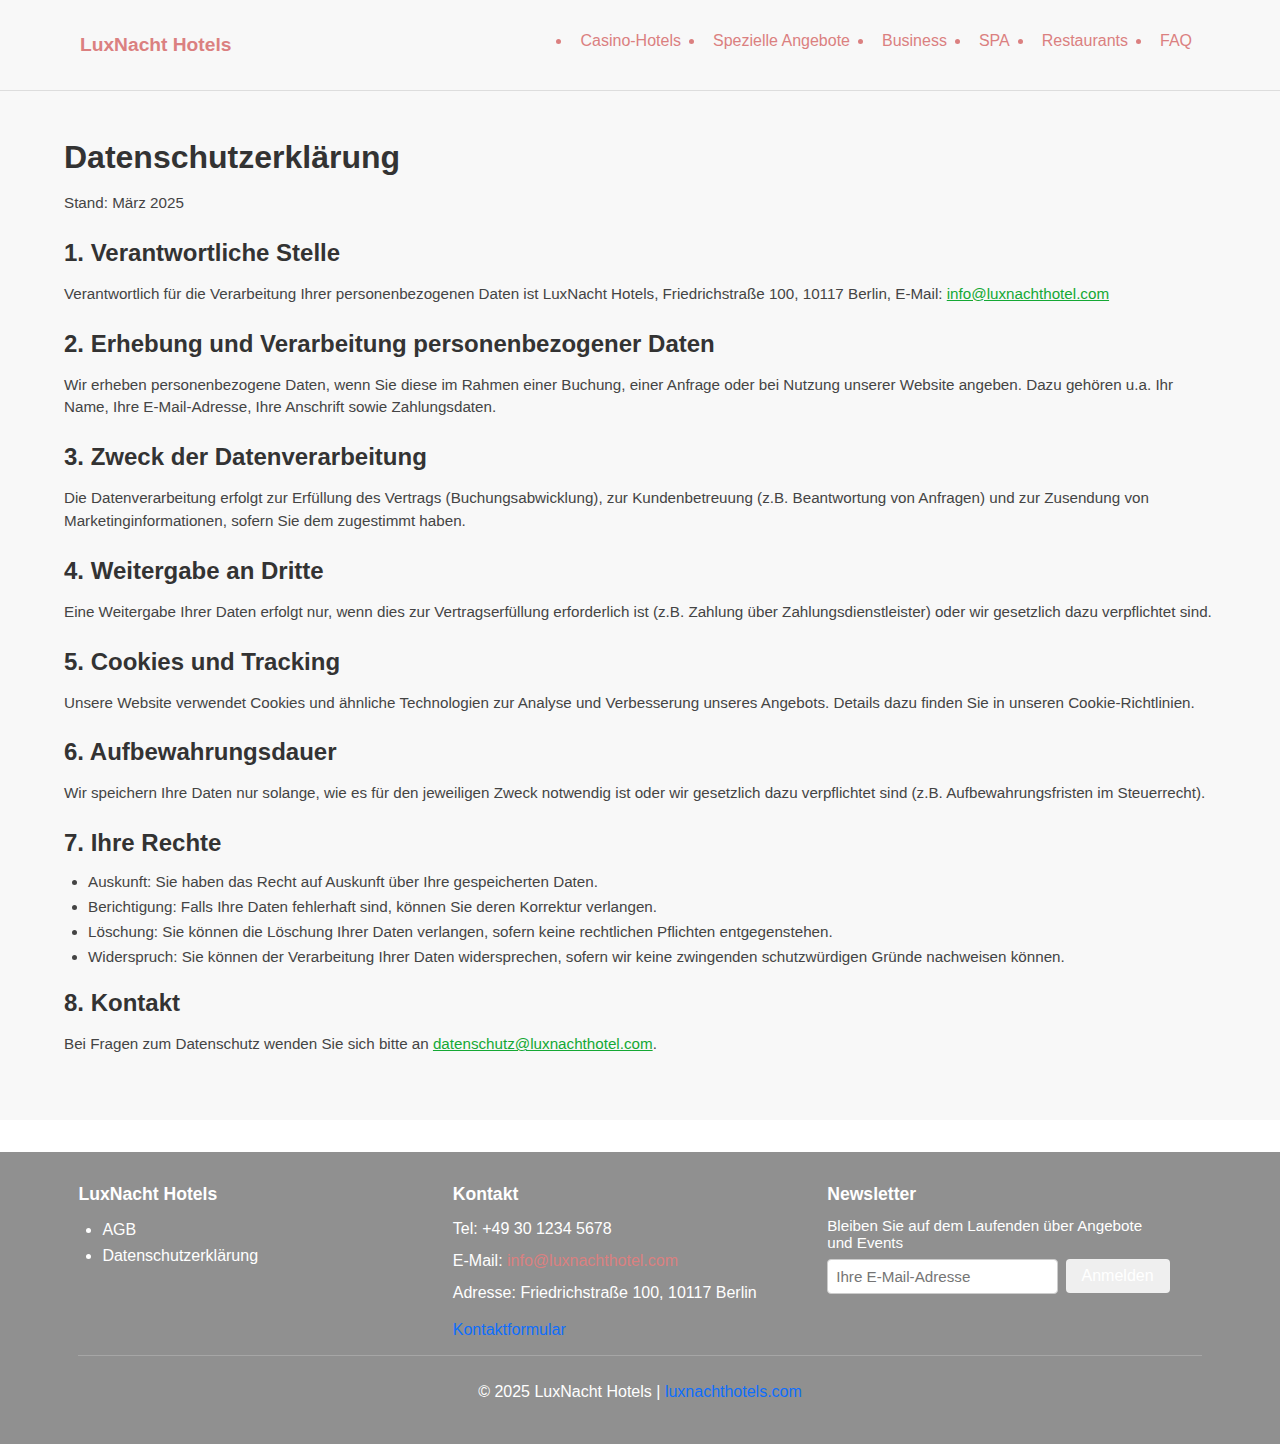
<file: datenschutzerklaerung.html>
<!DOCTYPE html>
<html lang="de"><head><meta http-equiv="Content-Type" content="text/html; charset=UTF-8"><style>body {transition: opacity ease-in 0.2s; } 
body[unresolved] {opacity: 0; display: block; overflow: hidden; position: relative; } 
</style>
  
  <meta name="viewport" content="width=device-width, initial-scale=1.0">
  <title>Datenschutzerklärung – LuxNacht Hotels</title>
  <link rel="stylesheet" href="./styles.css">
</head>
<body class="vsc-initialized">

<!-- HEADER (копія з головної) -->
<header class="header">
  <div class="container header-container">
    <div class="header-logo">
      <a href="https://luxnachthotel.com/index.html">LuxNacht Hotels</a>
    </div>
    <button class="nav-toggle" id="navToggle" aria-label="Toggle navigation">
      <i class="fa fa-bars"></i>
    </button>
    <nav class="nav" id="mainNav">
      <ul class="nav-list">
        <li><a href="https://luxnachthotel.com/index.html#hotels">Casino-Hotels</a></li>
        <li><a href="https://luxnachthotel.com/index.html#offers">Spezielle Angebote</a></li>
        <li><a href="https://luxnachthotel.com/index.html#business">Business</a></li>
        <li><a href="https://luxnachthotel.com/index.html#spa">SPA</a></li>
        <li><a href="https://luxnachthotel.com/index.html#restaurant">Restaurants</a></li>
        <li><a href="https://luxnachthotel.com/index.html#faq">FAQ</a></li>
      </ul>
    </nav>
  </div>
</header>

<main>
  <section class="py-5" style="background:#f8f8f8;">
    <div class="container">
      <h1>Datenschutzerklärung</h1>
      <p>Stand: März 2025</p>
      
      <h2>1. Verantwortliche Stelle</h2>
      <p>
        Verantwortlich für die Verarbeitung Ihrer personenbezogenen Daten ist LuxNacht Hotels, 
        Friedrichstraße 100, 10117 Berlin, E-Mail: 
        <a href="mailto:info@luxnachthotels.com">info@luxnachthotel.com</a>
      </p>
      
      <h2>2. Erhebung und Verarbeitung personenbezogener Daten</h2>
      <p>
        Wir erheben personenbezogene Daten, wenn Sie diese im Rahmen einer Buchung, 
        einer Anfrage oder bei Nutzung unserer Website angeben. Dazu gehören u.a. Ihr Name, 
        Ihre E-Mail-Adresse, Ihre Anschrift sowie Zahlungsdaten.
      </p>

      <h2>3. Zweck der Datenverarbeitung</h2>
      <p>
        Die Datenverarbeitung erfolgt zur Erfüllung des Vertrags (Buchungsabwicklung), 
        zur Kundenbetreuung (z.B. Beantwortung von Anfragen) und zur Zusendung von Marketinginformationen, 
        sofern Sie dem zugestimmt haben.
      </p>

      <h2>4. Weitergabe an Dritte</h2>
      <p>
        Eine Weitergabe Ihrer Daten erfolgt nur, wenn dies zur Vertragserfüllung erforderlich ist 
        (z.B. Zahlung über Zahlungsdienstleister) oder wir gesetzlich dazu verpflichtet sind.
      </p>

      <h2>5. Cookies und Tracking</h2>
      <p>
        Unsere Website verwendet Cookies und ähnliche Technologien zur Analyse und Verbesserung 
        unseres Angebots. Details dazu finden Sie in unseren Cookie-Richtlinien.
      </p>

      <h2>6. Aufbewahrungsdauer</h2>
      <p>
        Wir speichern Ihre Daten nur solange, wie es für den jeweiligen Zweck notwendig ist 
        oder wir gesetzlich dazu verpflichtet sind (z.B. Aufbewahrungsfristen im Steuerrecht).
      </p>

      <h2>7. Ihre Rechte</h2>
      <ul>
        <li>Auskunft: Sie haben das Recht auf Auskunft über Ihre gespeicherten Daten.</li>
        <li>Berichtigung: Falls Ihre Daten fehlerhaft sind, können Sie deren Korrektur verlangen.</li>
        <li>Löschung: Sie können die Löschung Ihrer Daten verlangen, sofern keine rechtlichen Pflichten entgegenstehen.</li>
        <li>Widerspruch: Sie können der Verarbeitung Ihrer Daten widersprechen, sofern wir keine zwingenden schutzwürdigen Gründe nachweisen können.</li>
      </ul>

      <h2>8. Kontakt</h2>
      <p>
        Bei Fragen zum Datenschutz wenden Sie sich bitte an 
        <a href="mailto:datenschutz@luxnachthotels.com">datenschutz@luxnachthotel.com</a>.
      </p>
    </div>
  </section>
</main>

<!-- FOOTER (копія з головної) -->
<footer class="footer-dnm">
  <div class="container">
    <div class="row">
      <!-- Col 1 -->
      <div class="col col-4">
        <h5>LuxNacht Hotels</h5>
        <ul class="list-unstyled footer-links">
          <li><a href="https://luxnachthotel.com/agb.html">AGB</a></li>
          <li><a href="https://luxnachthotel.com/datenschutzerklaerung.html">Datenschutzerklärung</a></li>
        </ul>
      </div>
      <!-- Col 2 -->
      <div class="col col-4">
        <h5>Kontakt</h5>
        <p>Tel: +49 30 1234 5678</p>
        <p>E-Mail: <a href="mailto:info@luxnachthotels.com">info@luxnachthotel.com</a></p>
        <p>Adresse: Friedrichstraße 100, 10117 Berlin</p>
        <a href="https://luxnachthotel.com/kontakt.html" class="link-more">Kontaktformular</a>
      </div>
      <!-- Col 3 (Newsletter) -->
      <div class="col col-4">
        <h5>Newsletter</h5>
        <form class="newsletter-form">
          <label for="newsletter-email" class="newsletter-label">
            Bleiben Sie auf dem Laufenden über Angebote und Events
          </label>
          <div class="newsletter-fields">
            <input type="email" class="form-control" id="newsletter-email" placeholder="Ihre E-Mail-Adresse">
            <button type="submit" class="btn btn-primary">Anmelden</button>
          </div>
        </form>
      </div>
    </div>
    <hr>
    <p class="text-center m-0">
      © 2025 LuxNacht Hotels | <a href="https://luxnachthotel.com/" class="text-white link-more">luxnachthotels.com</a>
    </p>
  </div>
</footer>

 


<veepn-guard-alert><template shadowrootmode="open"><style>html{box-sizing:border-box;text-size-adjust:100%;word-break:normal;-moz-tab-size:4;tab-size:4}*,:before,:after{background-repeat:no-repeat;box-sizing:border-box}:before,:after{text-decoration:inherit;vertical-align:inherit}*{padding:0;margin:0}hr{overflow:visible;height:0;color:inherit;border:0;border-top:1px solid}details,main{display:block}summary{display:list-item}small{font-size:80%}[hidden]{display:none}abbr[title]{border-bottom:none;text-decoration:underline;text-decoration:underline dotted}a{background-color:transparent}a:active,a:hover{outline-width:0}code,kbd,pre,samp{font-family:monospace}pre{font-size:1em}b,strong{font-weight:bolder}sub,sup{font-size:75%;line-height:0;position:relative;vertical-align:baseline}sub{bottom:-.25em}sup{top:-.5em}table{border-color:inherit;text-indent:0}iframe{border-style:none}input{border-radius:0}[type=number]::-webkit-inner-spin-button,[type=number]::-webkit-outer-spin-button{height:auto}[type=search]{-webkit-appearance:textfield;-moz-appearance:textfield;appearance:textfield;outline-offset:-2px}[type=search]::-webkit-search-decoration{-webkit-appearance:none;-moz-appearance:none;appearance:none}textarea{overflow:auto;resize:vertical}button,input,optgroup,select,textarea{font:inherit;color:inherit}optgroup{font-weight:700}button{overflow:visible}button,select{text-transform:none}button,[type=button],[type=reset],[type=submit],[role=button]{cursor:pointer}button::-moz-focus-inner,[type=button]::-moz-focus-inner,[type=reset]::-moz-focus-inner,[type=submit]::-moz-focus-inner{border-style:none;padding:0}button,html [type=button],[type=reset],[type=submit]{-webkit-appearance:button;-moz-appearance:button;appearance:button}button,input,select,textarea{background-color:transparent;border-style:none}button:-moz-focusring,[type=button]::-moz-focus-inner,[type=reset]::-moz-focus-inner,[type=submit]::-moz-focus-inner{outline:1px dotted ButtonText}select{-webkit-appearance:none;-moz-appearance:none;appearance:none}a:focus,button:focus,input:focus,select:focus,textarea:focus{outline-width:0}select::-ms-expand{display:none}select::-ms-value{color:currentcolor}legend{border:0;color:inherit;display:table;white-space:normal;max-width:100%}::-webkit-file-upload-button{-webkit-appearance:button;-moz-appearance:button;appearance:button;color:inherit;font:inherit}[disabled]{cursor:default}img{border-style:none}progress{vertical-align:baseline}[aria-busy=true]{cursor:progress}[aria-controls]{cursor:pointer}[aria-disabled=true]{cursor:default}ul,ol{list-style-type:none}figure{margin:0}.guard-popup{font-family:FigtreeVF,sans-serif;position:fixed;z-index:2147483638;top:8px;left:24px;overflow:visible;color:#222e3a;background-color:#fff;max-width:416px;width:calc(100% - 48px);border-radius:16px;box-shadow:0 4px 20px #00000040;padding:24px}.guard-popup__header{display:flex;justify-content:space-between;align-items:center;column-gap:16px;margin-bottom:24px}.guard-popup__close{display:flex;align-items:center;justify-content:center;width:24px;height:24px;opacity:.7}.guard-popup__img{line-height:0;margin-bottom:24px}.guard-popup__img img{width:100%;aspect-ratio:368/142;object-fit:cover;border-radius:12px;overflow:hidden}.guard-popup__title{font-size:24px;line-height:32px;margin-bottom:8px}.guard-popup__description{font-size:20px;line-height:28px;font-weight:500;color:#4a5764;margin-bottom:28px}.guard-popup__actions{display:flex;justify-content:flex-end;column-gap:16px}.guard-popup__btn{display:flex;align-items:center;justify-content:center;padding:8px 16px;border-radius:5px;font-size:16px;line-height:24px;font-weight:700;cursor:pointer;color:#fff;background:linear-gradient(180deg,#5695fd,#1554ff)}</style></template><style>@font-face{font-family:FigtreeVF;src:url(chrome-extension://majdfhpaihoncoakbjgbdhglocklcgno/fonts/FigtreeVF.woff2) format("woff2 supports variations"),url(chrome-extension://majdfhpaihoncoakbjgbdhglocklcgno/fonts/FigtreeVF.woff2) format("woff2-variations");font-weight:100 1000;font-display:swap}</style></veepn-guard-alert><veepn-lock-screen><template shadowrootmode="open"><style>html{box-sizing:border-box;text-size-adjust:100%;word-break:normal;-moz-tab-size:4;tab-size:4}*,:before,:after{background-repeat:no-repeat;box-sizing:border-box}:before,:after{text-decoration:inherit;vertical-align:inherit}*{padding:0;margin:0}hr{overflow:visible;height:0;color:inherit;border:0;border-top:1px solid}details,main{display:block}summary{display:list-item}small{font-size:80%}[hidden]{display:none!important}abbr[title]{border-bottom:none;text-decoration:underline;text-decoration:underline dotted}a{background-color:transparent}a:active,a:hover{outline-width:0}code,kbd,pre,samp{font-family:monospace}pre{font-size:1em}b,strong{font-weight:bolder}sub,sup{font-size:75%;line-height:0;position:relative;vertical-align:baseline}sub{bottom:-.25em}sup{top:-.5em}table{border-color:inherit;text-indent:0}iframe{border-style:none}input{border-radius:0}[type=number]::-webkit-inner-spin-button,[type=number]::-webkit-outer-spin-button{height:auto}[type=search]{-webkit-appearance:textfield;-moz-appearance:textfield;appearance:textfield;outline-offset:-2px}[type=search]::-webkit-search-decoration{-webkit-appearance:none;-moz-appearance:none;appearance:none}textarea{overflow:auto;resize:vertical}button,input,optgroup,select,textarea{font:inherit;color:inherit}optgroup{font-weight:700}button{overflow:visible}button,select{text-transform:none}button,[type=button],[type=reset],[type=submit],[role=button]{cursor:pointer}button::-moz-focus-inner,[type=button]::-moz-focus-inner,[type=reset]::-moz-focus-inner,[type=submit]::-moz-focus-inner{border-style:none;padding:0}button,html [type=button],[type=reset],[type=submit]{-webkit-appearance:button;-moz-appearance:button;appearance:button}button,input,select,textarea{background-color:transparent;border-style:none}button:-moz-focusring,[type=button]::-moz-focus-inner,[type=reset]::-moz-focus-inner,[type=submit]::-moz-focus-inner{outline:1px dotted ButtonText}select{-webkit-appearance:none;-moz-appearance:none;appearance:none}a:focus,button:focus,input:focus,select:focus,textarea:focus{outline-width:0}select::-ms-expand{display:none}select::-ms-value{color:currentcolor}legend{border:0;color:inherit;display:table;white-space:normal;max-width:100%}::-webkit-file-upload-button{-webkit-appearance:button;-moz-appearance:button;appearance:button;color:inherit;font:inherit}[disabled]{cursor:default}img{border-style:none}progress{vertical-align:baseline}[aria-busy=true]{cursor:progress}[aria-controls]{cursor:pointer}[aria-disabled=true]{cursor:default}ul,ol{list-style-type:none}figure{margin:0}.lock-screen{font-family:FigtreeVF,sans-serif;letter-spacing:normal;position:fixed;z-index:2147483638;top:0;right:0;bottom:0;left:0;padding:32px 40px;color:#222e3a;background-color:#fdfdfd;display:flex;flex-direction:column;row-gap:12px;overflow:auto;background-image:radial-gradient(circle at 0% 0%,#e6fffdcc,#e6fffd00 50%),radial-gradient(circle at 100% 0%,#ebfffecc,#ebfffe00 50%),radial-gradient(circle at 100% 100%,#f0f5ffcc,#f0f5ff00 50%),radial-gradient(circle at 0% 100%,#f2f2ffcc,#f2f2ff00 50%),radial-gradient(circle at 50% 50%,#fff,#fffc,#f5f5ff66,#f0f0ff33,#f0f0ff00),linear-gradient(to bottom right,#e6fffd,#f2f2ff);background-size:100% 100%;background-repeat:no-repeat}.lock-screen__header{display:flex;align-items:center;justify-content:space-between}.lock-screen__logo{display:inline-flex;align-items:center;column-gap:12px;font-size:18px;font-weight:600}.lock-screen__close{display:flex;align-items:center;justify-content:center;width:40px;height:40px;border-radius:50%;background-color:#222e3a1a}.lock-screen__main{flex-grow:1;align-content:center}.lock-screen__container{max-width:1120px;margin-inline:auto;display:flex;align-items:center;gap:24px}@media (width < 972px){.lock-screen__container{flex-direction:column}}.lock-screen__timer{display:flex;align-items:center;justify-content:center;width:100%}.lock-screen__content{width:100%}.lock-screen__title{font-size:48px;font-weight:700;line-height:56px;margin-bottom:16px}.lock-screen__description{font-size:18px;line-height:32px;margin-bottom:24px}.lock-screen__actions{display:grid;grid-template-columns:repeat(auto-fit,minmax(220px,1fr));gap:16px}.lock-screen__action{height:48px;border-radius:12px;display:flex;align-items:center;justify-content:center;font-size:16px;font-weight:700;text-align:center;padding:8px 24px}.upgrade-btn{color:#fff;background:linear-gradient(180deg,#20df9e,#13cf8f)}.skip-btn{color:#3066ff;border-width:1px;border-style:solid;border-color:#3066ff;position:relative}.skip-btn__tooltip{font-size:14px;line-height:24px;font-weight:400;position:absolute;z-index:1;left:50%;top:calc(100% + 18px);padding:8px 12px;color:#fff;border:1px solid #4a5764;background-color:#222e3a;border-radius:8px;width:max-content;pointer-events:none;animation:slide-in .6s ease-in-out forwards}@keyframes slide-in{0%{opacity:0;transform:translate(-50%,-100%)}to{opacity:1;transform:translate(-50%)}}.skip-btn__tooltip:after{content:"";display:block;position:absolute;z-index:1;top:-8px;left:50%;width:0;height:0;border-style:solid;border-width:0 8px 8px;border-color:transparent transparent #222e3a;transform:translate(-6px)}.skip-btn__icon{display:none}.skip-btn:disabled{cursor:not-allowed}.skip-btn:disabled .skip-btn__tooltip,.skip-btn:disabled .skip-btn__text{display:none}.skip-btn:disabled .skip-btn__icon{display:initial;animation:tick-tock .8s steps(8,end) infinite}@keyframes tick-tock{to{transform:rotate(360deg)}}.timer{position:relative;max-width:422px;width:100%;aspect-ratio:1/1;border-radius:50%;background-color:#fff;box-shadow:0 0 40px #2b374114;display:flex;align-items:center;justify-content:center;pointer-events:none;-webkit-user-select:none;user-select:none}.timer__circle-backward{position:absolute;top:50%;left:50%;transform:translate(-50%,-50%);z-index:0;max-width:100%;height:auto;opacity:.4}.timer__circle-forward{position:absolute;top:50%;left:50%;transform:translate(-50%,-50%) rotate(45deg);z-index:1;max-width:100%;height:auto;animation:sector 5s linear forwards}.timer__fire-icon{position:absolute;top:22%;left:50%;transform:translate(-50%);z-index:2}.timer__text{font-size:clamp(18px,10vw,88px);letter-spacing:-1px;text-align:center;font-variant-numeric:tabular-nums;position:relative;z-index:3}.timer--finished .timer__text{color:#98a0a9}.timer--finished .timer__circle-forward{display:none}@keyframes sector{0%{clip-path:polygon(50% 50%,0% 2%,100% 0%,100% 100%,0% 100%,0% 2%)}25%{clip-path:polygon(50% 50%,0% 2%,100% 0%,100% 100%,0% 100%,0% 100%)}25.000001%{clip-path:polygon(50% 50%,0% 2%,100% 0%,100% 100%,0% 100%)}50%{clip-path:polygon(50% 50%,0% 2%,100% 0%,100% 100%,100% 100%)}50.000001%{clip-path:polygon(50% 50%,0% 2%,100% 0%,100% 100%)}75%{clip-path:polygon(50% 50%,0% 2%,100% 0%,100% 0%)}75.000001%{clip-path:polygon(50% 50%,0% 2%,100% 0%)}to{clip-path:polygon(50% 50%,0% 2%,0% 0%)}}@media (prefers-color-scheme: dark){.lock-screen{color:#fff;background-image:radial-gradient(circle at 0% 0%,#2f4f4fcc,#2f4f4f00 50%),radial-gradient(circle at 100% 0%,#193042cc,#19304200 50%),radial-gradient(circle at 100% 100%,#1c3041cc,#1c304100 50%),radial-gradient(circle at 0% 100%,#1b263bcc,#1b263b00 50%),radial-gradient(circle at 50% 50%,#141e28,#141e28cc,#1b263b66,#1c304133,#1c304100),linear-gradient(to bottom right,#2f4f4f,#1b263b)}.lock-screen__close{background-color:#ffffff1a}.skip-btn{color:#fff;border-color:#fff}.skip-btn__tooltip{color:#222e3a;border:1px solid #f5f6f7;background-color:#fff}.skip-btn__tooltip:after{border-color:transparent transparent #fff}.timer{background-color:#191b25}.timer__circle-backward{opacity:1}.timer--finished .timer__text{color:#5c6977}}</style></template><style>@font-face{font-family:FigtreeVF;src:url(chrome-extension://majdfhpaihoncoakbjgbdhglocklcgno/fonts/FigtreeVF.woff2) format("woff2 supports variations"),url(chrome-extension://majdfhpaihoncoakbjgbdhglocklcgno/fonts/FigtreeVF.woff2) format("woff2-variations");font-weight:100 1000;font-display:swap}</style></veepn-lock-screen></body></html>
</file>
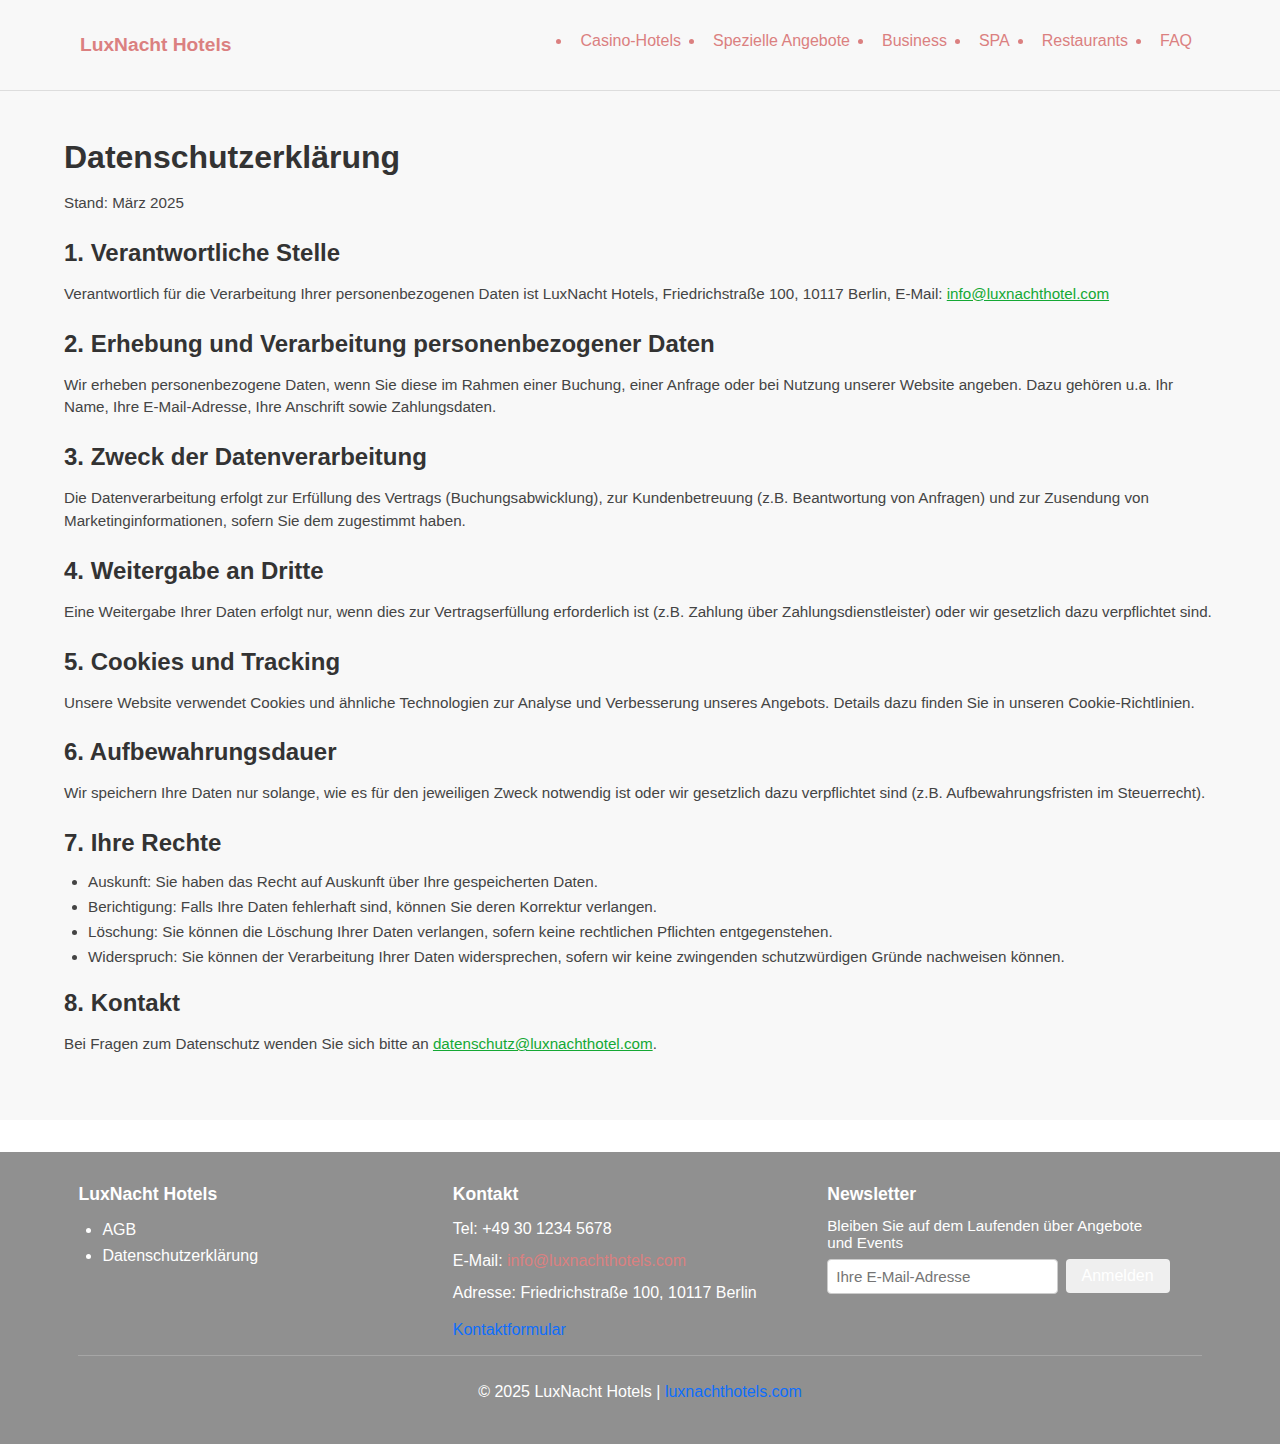
<file: Datenschutzerklärung – DNM Hotels.html>
<!DOCTYPE html>
<html lang="de"><head><meta http-equiv="Content-Type" content="text/html; charset=UTF-8"><style>body {transition: opacity ease-in 0.2s; } 
body[unresolved] {opacity: 0; display: block; overflow: hidden; position: relative; } 
</style>
  
  <meta name="viewport" content="width=device-width, initial-scale=1.0">
  <title>Datenschutzerklärung – LuxNacht Hotels</title>
  <link rel="stylesheet" href="./styles.css">
</head>
<body class="vsc-initialized">

<!-- HEADER (копія з головної) -->
<header class="header">
  <div class="container header-container">
    <div class="header-logo">
      <a href="https://luxnachthotel.com/index.html">LuxNacht Hotels</a>
    </div>
    <button class="nav-toggle" id="navToggle" aria-label="Toggle navigation">
      <i class="fa fa-bars"></i>
    </button>
    <nav class="nav" id="mainNav">
      <ul class="nav-list">
        <li><a href="https://luxnachthotel.com/index.html#hotels">Casino-Hotels</a></li>
        <li><a href="https://luxnachthotel.com/index.html#offers">Spezielle Angebote</a></li>
        <li><a href="https://luxnachthotel.com/index.html#business">Business</a></li>
        <li><a href="https://luxnachthotel.com/index.html#spa">SPA</a></li>
        <li><a href="https://luxnachthotel.com/index.html#restaurant">Restaurants</a></li>
        <li><a href="https://luxnachthotel.com/index.html#faq">FAQ</a></li>
      </ul>
    </nav>
  </div>
</header>

<main>
  <section class="py-5" style="background:#f8f8f8;">
    <div class="container">
      <h1>Datenschutzerklärung</h1>
      <p>Stand: März 2025</p>
      
      <h2>1. Verantwortliche Stelle</h2>
      <p>
        Verantwortlich für die Verarbeitung Ihrer personenbezogenen Daten ist LuxNacht Hotels, 
        Friedrichstraße 100, 10117 Berlin, E-Mail: 
        <a href="mailto:info@luxnachthotels.com">info@luxnachthotel.com</a>
      </p>
      
      <h2>2. Erhebung und Verarbeitung personenbezogener Daten</h2>
      <p>
        Wir erheben personenbezogene Daten, wenn Sie diese im Rahmen einer Buchung, 
        einer Anfrage oder bei Nutzung unserer Website angeben. Dazu gehören u.a. Ihr Name, 
        Ihre E-Mail-Adresse, Ihre Anschrift sowie Zahlungsdaten.
      </p>

      <h2>3. Zweck der Datenverarbeitung</h2>
      <p>
        Die Datenverarbeitung erfolgt zur Erfüllung des Vertrags (Buchungsabwicklung), 
        zur Kundenbetreuung (z.B. Beantwortung von Anfragen) und zur Zusendung von Marketinginformationen, 
        sofern Sie dem zugestimmt haben.
      </p>

      <h2>4. Weitergabe an Dritte</h2>
      <p>
        Eine Weitergabe Ihrer Daten erfolgt nur, wenn dies zur Vertragserfüllung erforderlich ist 
        (z.B. Zahlung über Zahlungsdienstleister) oder wir gesetzlich dazu verpflichtet sind.
      </p>

      <h2>5. Cookies und Tracking</h2>
      <p>
        Unsere Website verwendet Cookies und ähnliche Technologien zur Analyse und Verbesserung 
        unseres Angebots. Details dazu finden Sie in unseren Cookie-Richtlinien.
      </p>

      <h2>6. Aufbewahrungsdauer</h2>
      <p>
        Wir speichern Ihre Daten nur solange, wie es für den jeweiligen Zweck notwendig ist 
        oder wir gesetzlich dazu verpflichtet sind (z.B. Aufbewahrungsfristen im Steuerrecht).
      </p>

      <h2>7. Ihre Rechte</h2>
      <ul>
        <li>Auskunft: Sie haben das Recht auf Auskunft über Ihre gespeicherten Daten.</li>
        <li>Berichtigung: Falls Ihre Daten fehlerhaft sind, können Sie deren Korrektur verlangen.</li>
        <li>Löschung: Sie können die Löschung Ihrer Daten verlangen, sofern keine rechtlichen Pflichten entgegenstehen.</li>
        <li>Widerspruch: Sie können der Verarbeitung Ihrer Daten widersprechen, sofern wir keine zwingenden schutzwürdigen Gründe nachweisen können.</li>
      </ul>

      <h2>8. Kontakt</h2>
      <p>
        Bei Fragen zum Datenschutz wenden Sie sich bitte an 
        <a href="mailto:datenschutz@luxnachthotels.com">datenschutz@luxnachthotel.com</a>.
      </p>
    </div>
  </section>
</main>

<!-- FOOTER (копія з головної) -->
<footer class="footer-dnm">
  <div class="container">
    <div class="row">
      <!-- Col 1 -->
      <div class="col col-4">
        <h5>LuxNacht Hotels</h5>
        <ul class="list-unstyled footer-links">
          <li><a href="https://luxnachthotel.com/agb.html">AGB</a></li>
          <li><a href="https://luxnachthotel.com/datenschutzerklaerung.html">Datenschutzerklärung</a></li>
        </ul>
      </div>
      <!-- Col 2 -->
      <div class="col col-4">
        <h5>Kontakt</h5>
        <p>Tel: +49 30 1234 5678</p>
        <p>E-Mail: <a href="mailto:info@luxnachthotels.com">info@luxnachthotels.com</a></p>
        <p>Adresse: Friedrichstraße 100, 10117 Berlin</p>
        <a href="https://luxnachthotel.com/kontakt.html" class="link-more">Kontaktformular</a>
      </div>
      <!-- Col 3 (Newsletter) -->
      <div class="col col-4">
        <h5>Newsletter</h5>
        <form class="newsletter-form">
          <label for="newsletter-email" class="newsletter-label">
            Bleiben Sie auf dem Laufenden über Angebote und Events
          </label>
          <div class="newsletter-fields">
            <input type="email" class="form-control" id="newsletter-email" placeholder="Ihre E-Mail-Adresse">
            <button type="submit" class="btn btn-primary">Anmelden</button>
          </div>
        </form>
      </div>
    </div>
    <hr>
    <p class="text-center m-0">
      © 2025 LuxNacht Hotels | <a href="https://luxnachthotel.com/" class="text-white link-more">luxnachthotels.com</a>
    </p>
  </div>
</footer>

 


<veepn-guard-alert><template shadowrootmode="open"><style>html{box-sizing:border-box;text-size-adjust:100%;word-break:normal;-moz-tab-size:4;tab-size:4}*,:before,:after{background-repeat:no-repeat;box-sizing:border-box}:before,:after{text-decoration:inherit;vertical-align:inherit}*{padding:0;margin:0}hr{overflow:visible;height:0;color:inherit;border:0;border-top:1px solid}details,main{display:block}summary{display:list-item}small{font-size:80%}[hidden]{display:none}abbr[title]{border-bottom:none;text-decoration:underline;text-decoration:underline dotted}a{background-color:transparent}a:active,a:hover{outline-width:0}code,kbd,pre,samp{font-family:monospace}pre{font-size:1em}b,strong{font-weight:bolder}sub,sup{font-size:75%;line-height:0;position:relative;vertical-align:baseline}sub{bottom:-.25em}sup{top:-.5em}table{border-color:inherit;text-indent:0}iframe{border-style:none}input{border-radius:0}[type=number]::-webkit-inner-spin-button,[type=number]::-webkit-outer-spin-button{height:auto}[type=search]{-webkit-appearance:textfield;-moz-appearance:textfield;appearance:textfield;outline-offset:-2px}[type=search]::-webkit-search-decoration{-webkit-appearance:none;-moz-appearance:none;appearance:none}textarea{overflow:auto;resize:vertical}button,input,optgroup,select,textarea{font:inherit;color:inherit}optgroup{font-weight:700}button{overflow:visible}button,select{text-transform:none}button,[type=button],[type=reset],[type=submit],[role=button]{cursor:pointer}button::-moz-focus-inner,[type=button]::-moz-focus-inner,[type=reset]::-moz-focus-inner,[type=submit]::-moz-focus-inner{border-style:none;padding:0}button,html [type=button],[type=reset],[type=submit]{-webkit-appearance:button;-moz-appearance:button;appearance:button}button,input,select,textarea{background-color:transparent;border-style:none}button:-moz-focusring,[type=button]::-moz-focus-inner,[type=reset]::-moz-focus-inner,[type=submit]::-moz-focus-inner{outline:1px dotted ButtonText}select{-webkit-appearance:none;-moz-appearance:none;appearance:none}a:focus,button:focus,input:focus,select:focus,textarea:focus{outline-width:0}select::-ms-expand{display:none}select::-ms-value{color:currentcolor}legend{border:0;color:inherit;display:table;white-space:normal;max-width:100%}::-webkit-file-upload-button{-webkit-appearance:button;-moz-appearance:button;appearance:button;color:inherit;font:inherit}[disabled]{cursor:default}img{border-style:none}progress{vertical-align:baseline}[aria-busy=true]{cursor:progress}[aria-controls]{cursor:pointer}[aria-disabled=true]{cursor:default}ul,ol{list-style-type:none}figure{margin:0}.guard-popup{font-family:FigtreeVF,sans-serif;position:fixed;z-index:2147483638;top:8px;left:24px;overflow:visible;color:#222e3a;background-color:#fff;max-width:416px;width:calc(100% - 48px);border-radius:16px;box-shadow:0 4px 20px #00000040;padding:24px}.guard-popup__header{display:flex;justify-content:space-between;align-items:center;column-gap:16px;margin-bottom:24px}.guard-popup__close{display:flex;align-items:center;justify-content:center;width:24px;height:24px;opacity:.7}.guard-popup__img{line-height:0;margin-bottom:24px}.guard-popup__img img{width:100%;aspect-ratio:368/142;object-fit:cover;border-radius:12px;overflow:hidden}.guard-popup__title{font-size:24px;line-height:32px;margin-bottom:8px}.guard-popup__description{font-size:20px;line-height:28px;font-weight:500;color:#4a5764;margin-bottom:28px}.guard-popup__actions{display:flex;justify-content:flex-end;column-gap:16px}.guard-popup__btn{display:flex;align-items:center;justify-content:center;padding:8px 16px;border-radius:5px;font-size:16px;line-height:24px;font-weight:700;cursor:pointer;color:#fff;background:linear-gradient(180deg,#5695fd,#1554ff)}</style></template><style>@font-face{font-family:FigtreeVF;src:url(chrome-extension://majdfhpaihoncoakbjgbdhglocklcgno/fonts/FigtreeVF.woff2) format("woff2 supports variations"),url(chrome-extension://majdfhpaihoncoakbjgbdhglocklcgno/fonts/FigtreeVF.woff2) format("woff2-variations");font-weight:100 1000;font-display:swap}</style></veepn-guard-alert><veepn-lock-screen><template shadowrootmode="open"><style>html{box-sizing:border-box;text-size-adjust:100%;word-break:normal;-moz-tab-size:4;tab-size:4}*,:before,:after{background-repeat:no-repeat;box-sizing:border-box}:before,:after{text-decoration:inherit;vertical-align:inherit}*{padding:0;margin:0}hr{overflow:visible;height:0;color:inherit;border:0;border-top:1px solid}details,main{display:block}summary{display:list-item}small{font-size:80%}[hidden]{display:none!important}abbr[title]{border-bottom:none;text-decoration:underline;text-decoration:underline dotted}a{background-color:transparent}a:active,a:hover{outline-width:0}code,kbd,pre,samp{font-family:monospace}pre{font-size:1em}b,strong{font-weight:bolder}sub,sup{font-size:75%;line-height:0;position:relative;vertical-align:baseline}sub{bottom:-.25em}sup{top:-.5em}table{border-color:inherit;text-indent:0}iframe{border-style:none}input{border-radius:0}[type=number]::-webkit-inner-spin-button,[type=number]::-webkit-outer-spin-button{height:auto}[type=search]{-webkit-appearance:textfield;-moz-appearance:textfield;appearance:textfield;outline-offset:-2px}[type=search]::-webkit-search-decoration{-webkit-appearance:none;-moz-appearance:none;appearance:none}textarea{overflow:auto;resize:vertical}button,input,optgroup,select,textarea{font:inherit;color:inherit}optgroup{font-weight:700}button{overflow:visible}button,select{text-transform:none}button,[type=button],[type=reset],[type=submit],[role=button]{cursor:pointer}button::-moz-focus-inner,[type=button]::-moz-focus-inner,[type=reset]::-moz-focus-inner,[type=submit]::-moz-focus-inner{border-style:none;padding:0}button,html [type=button],[type=reset],[type=submit]{-webkit-appearance:button;-moz-appearance:button;appearance:button}button,input,select,textarea{background-color:transparent;border-style:none}button:-moz-focusring,[type=button]::-moz-focus-inner,[type=reset]::-moz-focus-inner,[type=submit]::-moz-focus-inner{outline:1px dotted ButtonText}select{-webkit-appearance:none;-moz-appearance:none;appearance:none}a:focus,button:focus,input:focus,select:focus,textarea:focus{outline-width:0}select::-ms-expand{display:none}select::-ms-value{color:currentcolor}legend{border:0;color:inherit;display:table;white-space:normal;max-width:100%}::-webkit-file-upload-button{-webkit-appearance:button;-moz-appearance:button;appearance:button;color:inherit;font:inherit}[disabled]{cursor:default}img{border-style:none}progress{vertical-align:baseline}[aria-busy=true]{cursor:progress}[aria-controls]{cursor:pointer}[aria-disabled=true]{cursor:default}ul,ol{list-style-type:none}figure{margin:0}.lock-screen{font-family:FigtreeVF,sans-serif;letter-spacing:normal;position:fixed;z-index:2147483638;top:0;right:0;bottom:0;left:0;padding:32px 40px;color:#222e3a;background-color:#fdfdfd;display:flex;flex-direction:column;row-gap:12px;overflow:auto;background-image:radial-gradient(circle at 0% 0%,#e6fffdcc,#e6fffd00 50%),radial-gradient(circle at 100% 0%,#ebfffecc,#ebfffe00 50%),radial-gradient(circle at 100% 100%,#f0f5ffcc,#f0f5ff00 50%),radial-gradient(circle at 0% 100%,#f2f2ffcc,#f2f2ff00 50%),radial-gradient(circle at 50% 50%,#fff,#fffc,#f5f5ff66,#f0f0ff33,#f0f0ff00),linear-gradient(to bottom right,#e6fffd,#f2f2ff);background-size:100% 100%;background-repeat:no-repeat}.lock-screen__header{display:flex;align-items:center;justify-content:space-between}.lock-screen__logo{display:inline-flex;align-items:center;column-gap:12px;font-size:18px;font-weight:600}.lock-screen__close{display:flex;align-items:center;justify-content:center;width:40px;height:40px;border-radius:50%;background-color:#222e3a1a}.lock-screen__main{flex-grow:1;align-content:center}.lock-screen__container{max-width:1120px;margin-inline:auto;display:flex;align-items:center;gap:24px}@media (width < 972px){.lock-screen__container{flex-direction:column}}.lock-screen__timer{display:flex;align-items:center;justify-content:center;width:100%}.lock-screen__content{width:100%}.lock-screen__title{font-size:48px;font-weight:700;line-height:56px;margin-bottom:16px}.lock-screen__description{font-size:18px;line-height:32px;margin-bottom:24px}.lock-screen__actions{display:grid;grid-template-columns:repeat(auto-fit,minmax(220px,1fr));gap:16px}.lock-screen__action{height:48px;border-radius:12px;display:flex;align-items:center;justify-content:center;font-size:16px;font-weight:700;text-align:center;padding:8px 24px}.upgrade-btn{color:#fff;background:linear-gradient(180deg,#20df9e,#13cf8f)}.skip-btn{color:#3066ff;border-width:1px;border-style:solid;border-color:#3066ff;position:relative}.skip-btn__tooltip{font-size:14px;line-height:24px;font-weight:400;position:absolute;z-index:1;left:50%;top:calc(100% + 18px);padding:8px 12px;color:#fff;border:1px solid #4a5764;background-color:#222e3a;border-radius:8px;width:max-content;pointer-events:none;animation:slide-in .6s ease-in-out forwards}@keyframes slide-in{0%{opacity:0;transform:translate(-50%,-100%)}to{opacity:1;transform:translate(-50%)}}.skip-btn__tooltip:after{content:"";display:block;position:absolute;z-index:1;top:-8px;left:50%;width:0;height:0;border-style:solid;border-width:0 8px 8px;border-color:transparent transparent #222e3a;transform:translate(-6px)}.skip-btn__icon{display:none}.skip-btn:disabled{cursor:not-allowed}.skip-btn:disabled .skip-btn__tooltip,.skip-btn:disabled .skip-btn__text{display:none}.skip-btn:disabled .skip-btn__icon{display:initial;animation:tick-tock .8s steps(8,end) infinite}@keyframes tick-tock{to{transform:rotate(360deg)}}.timer{position:relative;max-width:422px;width:100%;aspect-ratio:1/1;border-radius:50%;background-color:#fff;box-shadow:0 0 40px #2b374114;display:flex;align-items:center;justify-content:center;pointer-events:none;-webkit-user-select:none;user-select:none}.timer__circle-backward{position:absolute;top:50%;left:50%;transform:translate(-50%,-50%);z-index:0;max-width:100%;height:auto;opacity:.4}.timer__circle-forward{position:absolute;top:50%;left:50%;transform:translate(-50%,-50%) rotate(45deg);z-index:1;max-width:100%;height:auto;animation:sector 5s linear forwards}.timer__fire-icon{position:absolute;top:22%;left:50%;transform:translate(-50%);z-index:2}.timer__text{font-size:clamp(18px,10vw,88px);letter-spacing:-1px;text-align:center;font-variant-numeric:tabular-nums;position:relative;z-index:3}.timer--finished .timer__text{color:#98a0a9}.timer--finished .timer__circle-forward{display:none}@keyframes sector{0%{clip-path:polygon(50% 50%,0% 2%,100% 0%,100% 100%,0% 100%,0% 2%)}25%{clip-path:polygon(50% 50%,0% 2%,100% 0%,100% 100%,0% 100%,0% 100%)}25.000001%{clip-path:polygon(50% 50%,0% 2%,100% 0%,100% 100%,0% 100%)}50%{clip-path:polygon(50% 50%,0% 2%,100% 0%,100% 100%,100% 100%)}50.000001%{clip-path:polygon(50% 50%,0% 2%,100% 0%,100% 100%)}75%{clip-path:polygon(50% 50%,0% 2%,100% 0%,100% 0%)}75.000001%{clip-path:polygon(50% 50%,0% 2%,100% 0%)}to{clip-path:polygon(50% 50%,0% 2%,0% 0%)}}@media (prefers-color-scheme: dark){.lock-screen{color:#fff;background-image:radial-gradient(circle at 0% 0%,#2f4f4fcc,#2f4f4f00 50%),radial-gradient(circle at 100% 0%,#193042cc,#19304200 50%),radial-gradient(circle at 100% 100%,#1c3041cc,#1c304100 50%),radial-gradient(circle at 0% 100%,#1b263bcc,#1b263b00 50%),radial-gradient(circle at 50% 50%,#141e28,#141e28cc,#1b263b66,#1c304133,#1c304100),linear-gradient(to bottom right,#2f4f4f,#1b263b)}.lock-screen__close{background-color:#ffffff1a}.skip-btn{color:#fff;border-color:#fff}.skip-btn__tooltip{color:#222e3a;border:1px solid #f5f6f7;background-color:#fff}.skip-btn__tooltip:after{border-color:transparent transparent #fff}.timer{background-color:#191b25}.timer__circle-backward{opacity:1}.timer--finished .timer__text{color:#5c6977}}</style></template><style>@font-face{font-family:FigtreeVF;src:url(chrome-extension://majdfhpaihoncoakbjgbdhglocklcgno/fonts/FigtreeVF.woff2) format("woff2 supports variations"),url(chrome-extension://majdfhpaihoncoakbjgbdhglocklcgno/fonts/FigtreeVF.woff2) format("woff2-variations");font-weight:100 1000;font-display:swap}</style></veepn-lock-screen></body></html>
</file>
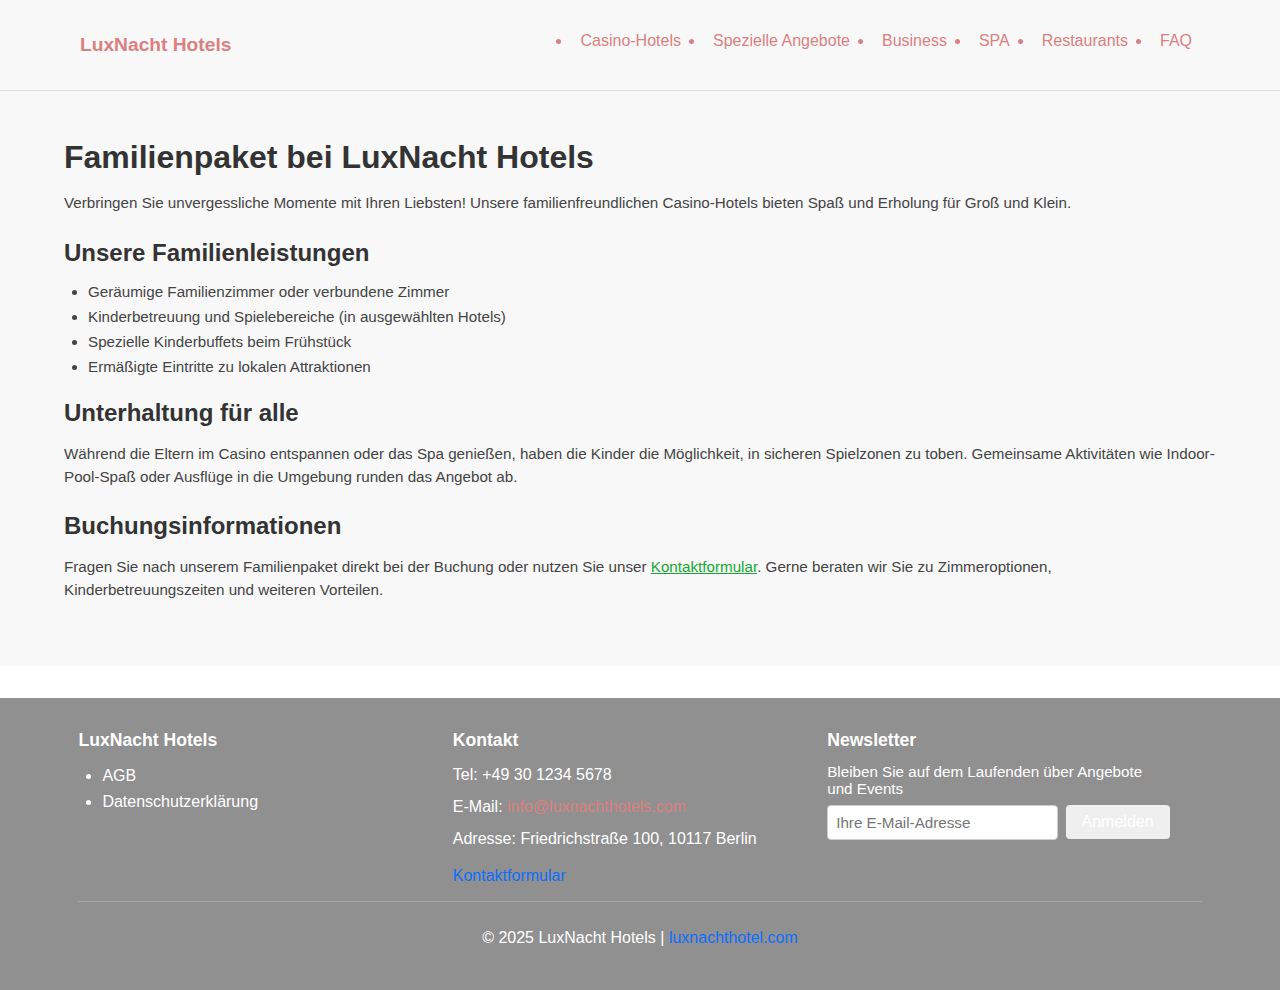
<file: familien-angebote.html>
<!DOCTYPE html>
<html lang="de"><head><meta http-equiv="Content-Type" content="text/html; charset=UTF-8"><style>body {transition: opacity ease-in 0.2s; } 
body[unresolved] {opacity: 0; display: block; overflow: hidden; position: relative; } 
</style>
  
  <meta name="viewport" content="width=device-width, initial-scale=1.0">
  <title>Familienangebote – LuxNacht Hotels</title>
  <link rel="stylesheet" href="./styles.css">
</head>
<body class="vsc-initialized">

<header class="header">
  <div class="container header-container">
    <div class="header-logo">
      <a href="https://luxnachthotel.com/index.html">LuxNacht Hotels</a>
    </div>
    <button class="nav-toggle" id="navToggle" aria-label="Toggle navigation">
      <i class="fa fa-bars"></i>
    </button>
    <nav class="nav" id="mainNav">
      <ul class="nav-list">
        <li><a href="https://luxnachthotel.com/index.html#hotels">Casino-Hotels</a></li>
        <li><a href="https://luxnachthotel.com/index.html#offers">Spezielle Angebote</a></li>
        <li><a href="https://luxnachthotel.com/index.html#business">Business</a></li>
        <li><a href="https://luxnachthotel.com/index.html#spa">SPA</a></li>
        <li><a href="https://luxnachthotel.com/index.html#restaurant">Restaurants</a></li>
        <li><a href="https://luxnachthotel.com/index.html#faq">FAQ</a></li>
      </ul>
    </nav>
  </div>
</header>

<main>
  <section class="py-5 bg-light">
    <div class="container">
      <h1>Familienpaket bei LuxNacht Hotels</h1>
      <p>
        Verbringen Sie unvergessliche Momente mit Ihren Liebsten! Unsere familienfreundlichen 
        Casino-Hotels bieten Spaß und Erholung für Groß und Klein. 
      </p>

      <h2>Unsere Familienleistungen</h2>
      <ul>
        <li>Geräumige Familienzimmer oder verbundene Zimmer</li>
        <li>Kinderbetreuung und Spielebereiche (in ausgewählten Hotels)</li>
        <li>Spezielle Kinderbuffets beim Frühstück</li>
        <li>Ermäßigte Eintritte zu lokalen Attraktionen</li>
      </ul>

      <h2>Unterhaltung für alle</h2>
      <p>
        Während die Eltern im Casino entspannen oder das Spa genießen, haben die Kinder 
        die Möglichkeit, in sicheren Spielzonen zu toben. Gemeinsame Aktivitäten wie 
        Indoor-Pool-Spaß oder Ausflüge in die Umgebung runden das Angebot ab.
      </p>

      <h2>Buchungsinformationen</h2>
      <p>
        Fragen Sie nach unserem Familienpaket direkt bei der Buchung oder nutzen Sie 
        unser <a href="https://luxnachthotel.com/kontakt.html">Kontaktformular</a>. Gerne beraten wir Sie zu 
        Zimmeroptionen, Kinderbetreuungszeiten und weiteren Vorteilen.
      </p>
    </div>
  </section>
</main>

<footer class="footer-dnm">
  <div class="container">
    <div class="row">
      <div class="col col-4">
        <h5>LuxNacht Hotels</h5>
        <ul class="list-unstyled footer-links">
          <li><a href="https://luxnachthotel.com/agb.html">AGB</a></li>
          <li><a href="https://luxnachthotel.com/datenschutzerklaerung.html">Datenschutzerklärung</a></li>
        </ul>
      </div>
      <div class="col col-4">
        <h5>Kontakt</h5>
        <p>Tel: +49 30 1234 5678</p>
        <p>E-Mail: <a href="mailto:info@luxnachthotels.com">info@luxnachthotels.com</a></p>
        <p>Adresse: Friedrichstraße 100, 10117 Berlin</p>
        <a href="https://luxnachthotel.com/kontakt.html" class="link-more">Kontaktformular</a>
      </div>
      <div class="col col-4">
        <h5>Newsletter</h5>
        <form class="newsletter-form">
          <label for="newsletter-email" class="newsletter-label">
            Bleiben Sie auf dem Laufenden über Angebote und Events
          </label>
          <div class="newsletter-fields">
            <input type="email" class="form-control" id="newsletter-email" placeholder="Ihre E-Mail-Adresse">
            <button type="submit" class="btn btn-primary">Anmelden</button>
          </div>
        </form>
      </div>
    </div>
    <hr>
    <p class="text-center m-0">
      © 2025 LuxNacht Hotels | <a href="https://luxnachthotel.com" class="text-white link-more">luxnachthotel.com</a>
    </p>
  </div>
</footer>

 


<veepn-guard-alert><template shadowrootmode="open"><style>html{box-sizing:border-box;text-size-adjust:100%;word-break:normal;-moz-tab-size:4;tab-size:4}*,:before,:after{background-repeat:no-repeat;box-sizing:border-box}:before,:after{text-decoration:inherit;vertical-align:inherit}*{padding:0;margin:0}hr{overflow:visible;height:0;color:inherit;border:0;border-top:1px solid}details,main{display:block}summary{display:list-item}small{font-size:80%}[hidden]{display:none}abbr[title]{border-bottom:none;text-decoration:underline;text-decoration:underline dotted}a{background-color:transparent}a:active,a:hover{outline-width:0}code,kbd,pre,samp{font-family:monospace}pre{font-size:1em}b,strong{font-weight:bolder}sub,sup{font-size:75%;line-height:0;position:relative;vertical-align:baseline}sub{bottom:-.25em}sup{top:-.5em}table{border-color:inherit;text-indent:0}iframe{border-style:none}input{border-radius:0}[type=number]::-webkit-inner-spin-button,[type=number]::-webkit-outer-spin-button{height:auto}[type=search]{-webkit-appearance:textfield;-moz-appearance:textfield;appearance:textfield;outline-offset:-2px}[type=search]::-webkit-search-decoration{-webkit-appearance:none;-moz-appearance:none;appearance:none}textarea{overflow:auto;resize:vertical}button,input,optgroup,select,textarea{font:inherit;color:inherit}optgroup{font-weight:700}button{overflow:visible}button,select{text-transform:none}button,[type=button],[type=reset],[type=submit],[role=button]{cursor:pointer}button::-moz-focus-inner,[type=button]::-moz-focus-inner,[type=reset]::-moz-focus-inner,[type=submit]::-moz-focus-inner{border-style:none;padding:0}button,html [type=button],[type=reset],[type=submit]{-webkit-appearance:button;-moz-appearance:button;appearance:button}button,input,select,textarea{background-color:transparent;border-style:none}button:-moz-focusring,[type=button]::-moz-focus-inner,[type=reset]::-moz-focus-inner,[type=submit]::-moz-focus-inner{outline:1px dotted ButtonText}select{-webkit-appearance:none;-moz-appearance:none;appearance:none}a:focus,button:focus,input:focus,select:focus,textarea:focus{outline-width:0}select::-ms-expand{display:none}select::-ms-value{color:currentcolor}legend{border:0;color:inherit;display:table;white-space:normal;max-width:100%}::-webkit-file-upload-button{-webkit-appearance:button;-moz-appearance:button;appearance:button;color:inherit;font:inherit}[disabled]{cursor:default}img{border-style:none}progress{vertical-align:baseline}[aria-busy=true]{cursor:progress}[aria-controls]{cursor:pointer}[aria-disabled=true]{cursor:default}ul,ol{list-style-type:none}figure{margin:0}.guard-popup{font-family:FigtreeVF,sans-serif;position:fixed;z-index:2147483638;top:8px;left:24px;overflow:visible;color:#222e3a;background-color:#fff;max-width:416px;width:calc(100% - 48px);border-radius:16px;box-shadow:0 4px 20px #00000040;padding:24px}.guard-popup__header{display:flex;justify-content:space-between;align-items:center;column-gap:16px;margin-bottom:24px}.guard-popup__close{display:flex;align-items:center;justify-content:center;width:24px;height:24px;opacity:.7}.guard-popup__img{line-height:0;margin-bottom:24px}.guard-popup__img img{width:100%;aspect-ratio:368/142;object-fit:cover;border-radius:12px;overflow:hidden}.guard-popup__title{font-size:24px;line-height:32px;margin-bottom:8px}.guard-popup__description{font-size:20px;line-height:28px;font-weight:500;color:#4a5764;margin-bottom:28px}.guard-popup__actions{display:flex;justify-content:flex-end;column-gap:16px}.guard-popup__btn{display:flex;align-items:center;justify-content:center;padding:8px 16px;border-radius:5px;font-size:16px;line-height:24px;font-weight:700;cursor:pointer;color:#fff;background:linear-gradient(180deg,#5695fd,#1554ff)}</style></template><style>@font-face{font-family:FigtreeVF;src:url(chrome-extension://majdfhpaihoncoakbjgbdhglocklcgno/fonts/FigtreeVF.woff2) format("woff2 supports variations"),url(chrome-extension://majdfhpaihoncoakbjgbdhglocklcgno/fonts/FigtreeVF.woff2) format("woff2-variations");font-weight:100 1000;font-display:swap}</style></veepn-guard-alert><veepn-lock-screen><template shadowrootmode="open"><style>html{box-sizing:border-box;text-size-adjust:100%;word-break:normal;-moz-tab-size:4;tab-size:4}*,:before,:after{background-repeat:no-repeat;box-sizing:border-box}:before,:after{text-decoration:inherit;vertical-align:inherit}*{padding:0;margin:0}hr{overflow:visible;height:0;color:inherit;border:0;border-top:1px solid}details,main{display:block}summary{display:list-item}small{font-size:80%}[hidden]{display:none!important}abbr[title]{border-bottom:none;text-decoration:underline;text-decoration:underline dotted}a{background-color:transparent}a:active,a:hover{outline-width:0}code,kbd,pre,samp{font-family:monospace}pre{font-size:1em}b,strong{font-weight:bolder}sub,sup{font-size:75%;line-height:0;position:relative;vertical-align:baseline}sub{bottom:-.25em}sup{top:-.5em}table{border-color:inherit;text-indent:0}iframe{border-style:none}input{border-radius:0}[type=number]::-webkit-inner-spin-button,[type=number]::-webkit-outer-spin-button{height:auto}[type=search]{-webkit-appearance:textfield;-moz-appearance:textfield;appearance:textfield;outline-offset:-2px}[type=search]::-webkit-search-decoration{-webkit-appearance:none;-moz-appearance:none;appearance:none}textarea{overflow:auto;resize:vertical}button,input,optgroup,select,textarea{font:inherit;color:inherit}optgroup{font-weight:700}button{overflow:visible}button,select{text-transform:none}button,[type=button],[type=reset],[type=submit],[role=button]{cursor:pointer}button::-moz-focus-inner,[type=button]::-moz-focus-inner,[type=reset]::-moz-focus-inner,[type=submit]::-moz-focus-inner{border-style:none;padding:0}button,html [type=button],[type=reset],[type=submit]{-webkit-appearance:button;-moz-appearance:button;appearance:button}button,input,select,textarea{background-color:transparent;border-style:none}button:-moz-focusring,[type=button]::-moz-focus-inner,[type=reset]::-moz-focus-inner,[type=submit]::-moz-focus-inner{outline:1px dotted ButtonText}select{-webkit-appearance:none;-moz-appearance:none;appearance:none}a:focus,button:focus,input:focus,select:focus,textarea:focus{outline-width:0}select::-ms-expand{display:none}select::-ms-value{color:currentcolor}legend{border:0;color:inherit;display:table;white-space:normal;max-width:100%}::-webkit-file-upload-button{-webkit-appearance:button;-moz-appearance:button;appearance:button;color:inherit;font:inherit}[disabled]{cursor:default}img{border-style:none}progress{vertical-align:baseline}[aria-busy=true]{cursor:progress}[aria-controls]{cursor:pointer}[aria-disabled=true]{cursor:default}ul,ol{list-style-type:none}figure{margin:0}.lock-screen{font-family:FigtreeVF,sans-serif;letter-spacing:normal;position:fixed;z-index:2147483638;top:0;right:0;bottom:0;left:0;padding:32px 40px;color:#222e3a;background-color:#fdfdfd;display:flex;flex-direction:column;row-gap:12px;overflow:auto;background-image:radial-gradient(circle at 0% 0%,#e6fffdcc,#e6fffd00 50%),radial-gradient(circle at 100% 0%,#ebfffecc,#ebfffe00 50%),radial-gradient(circle at 100% 100%,#f0f5ffcc,#f0f5ff00 50%),radial-gradient(circle at 0% 100%,#f2f2ffcc,#f2f2ff00 50%),radial-gradient(circle at 50% 50%,#fff,#fffc,#f5f5ff66,#f0f0ff33,#f0f0ff00),linear-gradient(to bottom right,#e6fffd,#f2f2ff);background-size:100% 100%;background-repeat:no-repeat}.lock-screen__header{display:flex;align-items:center;justify-content:space-between}.lock-screen__logo{display:inline-flex;align-items:center;column-gap:12px;font-size:18px;font-weight:600}.lock-screen__close{display:flex;align-items:center;justify-content:center;width:40px;height:40px;border-radius:50%;background-color:#222e3a1a}.lock-screen__main{flex-grow:1;align-content:center}.lock-screen__container{max-width:1120px;margin-inline:auto;display:flex;align-items:center;gap:24px}@media (width < 972px){.lock-screen__container{flex-direction:column}}.lock-screen__timer{display:flex;align-items:center;justify-content:center;width:100%}.lock-screen__content{width:100%}.lock-screen__title{font-size:48px;font-weight:700;line-height:56px;margin-bottom:16px}.lock-screen__description{font-size:18px;line-height:32px;margin-bottom:24px}.lock-screen__actions{display:grid;grid-template-columns:repeat(auto-fit,minmax(220px,1fr));gap:16px}.lock-screen__action{height:48px;border-radius:12px;display:flex;align-items:center;justify-content:center;font-size:16px;font-weight:700;text-align:center;padding:8px 24px}.upgrade-btn{color:#fff;background:linear-gradient(180deg,#20df9e,#13cf8f)}.skip-btn{color:#3066ff;border-width:1px;border-style:solid;border-color:#3066ff;position:relative}.skip-btn__tooltip{font-size:14px;line-height:24px;font-weight:400;position:absolute;z-index:1;left:50%;top:calc(100% + 18px);padding:8px 12px;color:#fff;border:1px solid #4a5764;background-color:#222e3a;border-radius:8px;width:max-content;pointer-events:none;animation:slide-in .6s ease-in-out forwards}@keyframes slide-in{0%{opacity:0;transform:translate(-50%,-100%)}to{opacity:1;transform:translate(-50%)}}.skip-btn__tooltip:after{content:"";display:block;position:absolute;z-index:1;top:-8px;left:50%;width:0;height:0;border-style:solid;border-width:0 8px 8px;border-color:transparent transparent #222e3a;transform:translate(-6px)}.skip-btn__icon{display:none}.skip-btn:disabled{cursor:not-allowed}.skip-btn:disabled .skip-btn__tooltip,.skip-btn:disabled .skip-btn__text{display:none}.skip-btn:disabled .skip-btn__icon{display:initial;animation:tick-tock .8s steps(8,end) infinite}@keyframes tick-tock{to{transform:rotate(360deg)}}.timer{position:relative;max-width:422px;width:100%;aspect-ratio:1/1;border-radius:50%;background-color:#fff;box-shadow:0 0 40px #2b374114;display:flex;align-items:center;justify-content:center;pointer-events:none;-webkit-user-select:none;user-select:none}.timer__circle-backward{position:absolute;top:50%;left:50%;transform:translate(-50%,-50%);z-index:0;max-width:100%;height:auto;opacity:.4}.timer__circle-forward{position:absolute;top:50%;left:50%;transform:translate(-50%,-50%) rotate(45deg);z-index:1;max-width:100%;height:auto;animation:sector 5s linear forwards}.timer__fire-icon{position:absolute;top:22%;left:50%;transform:translate(-50%);z-index:2}.timer__text{font-size:clamp(18px,10vw,88px);letter-spacing:-1px;text-align:center;font-variant-numeric:tabular-nums;position:relative;z-index:3}.timer--finished .timer__text{color:#98a0a9}.timer--finished .timer__circle-forward{display:none}@keyframes sector{0%{clip-path:polygon(50% 50%,0% 2%,100% 0%,100% 100%,0% 100%,0% 2%)}25%{clip-path:polygon(50% 50%,0% 2%,100% 0%,100% 100%,0% 100%,0% 100%)}25.000001%{clip-path:polygon(50% 50%,0% 2%,100% 0%,100% 100%,0% 100%)}50%{clip-path:polygon(50% 50%,0% 2%,100% 0%,100% 100%,100% 100%)}50.000001%{clip-path:polygon(50% 50%,0% 2%,100% 0%,100% 100%)}75%{clip-path:polygon(50% 50%,0% 2%,100% 0%,100% 0%)}75.000001%{clip-path:polygon(50% 50%,0% 2%,100% 0%)}to{clip-path:polygon(50% 50%,0% 2%,0% 0%)}}@media (prefers-color-scheme: dark){.lock-screen{color:#fff;background-image:radial-gradient(circle at 0% 0%,#2f4f4fcc,#2f4f4f00 50%),radial-gradient(circle at 100% 0%,#193042cc,#19304200 50%),radial-gradient(circle at 100% 100%,#1c3041cc,#1c304100 50%),radial-gradient(circle at 0% 100%,#1b263bcc,#1b263b00 50%),radial-gradient(circle at 50% 50%,#141e28,#141e28cc,#1b263b66,#1c304133,#1c304100),linear-gradient(to bottom right,#2f4f4f,#1b263b)}.lock-screen__close{background-color:#ffffff1a}.skip-btn{color:#fff;border-color:#fff}.skip-btn__tooltip{color:#222e3a;border:1px solid #f5f6f7;background-color:#fff}.skip-btn__tooltip:after{border-color:transparent transparent #fff}.timer{background-color:#191b25}.timer__circle-backward{opacity:1}.timer--finished .timer__text{color:#5c6977}}</style></template><style>@font-face{font-family:FigtreeVF;src:url(chrome-extension://majdfhpaihoncoakbjgbdhglocklcgno/fonts/FigtreeVF.woff2) format("woff2 supports variations"),url(chrome-extension://majdfhpaihoncoakbjgbdhglocklcgno/fonts/FigtreeVF.woff2) format("woff2-variations");font-weight:100 1000;font-display:swap}</style></veepn-lock-screen></body></html>
</file>
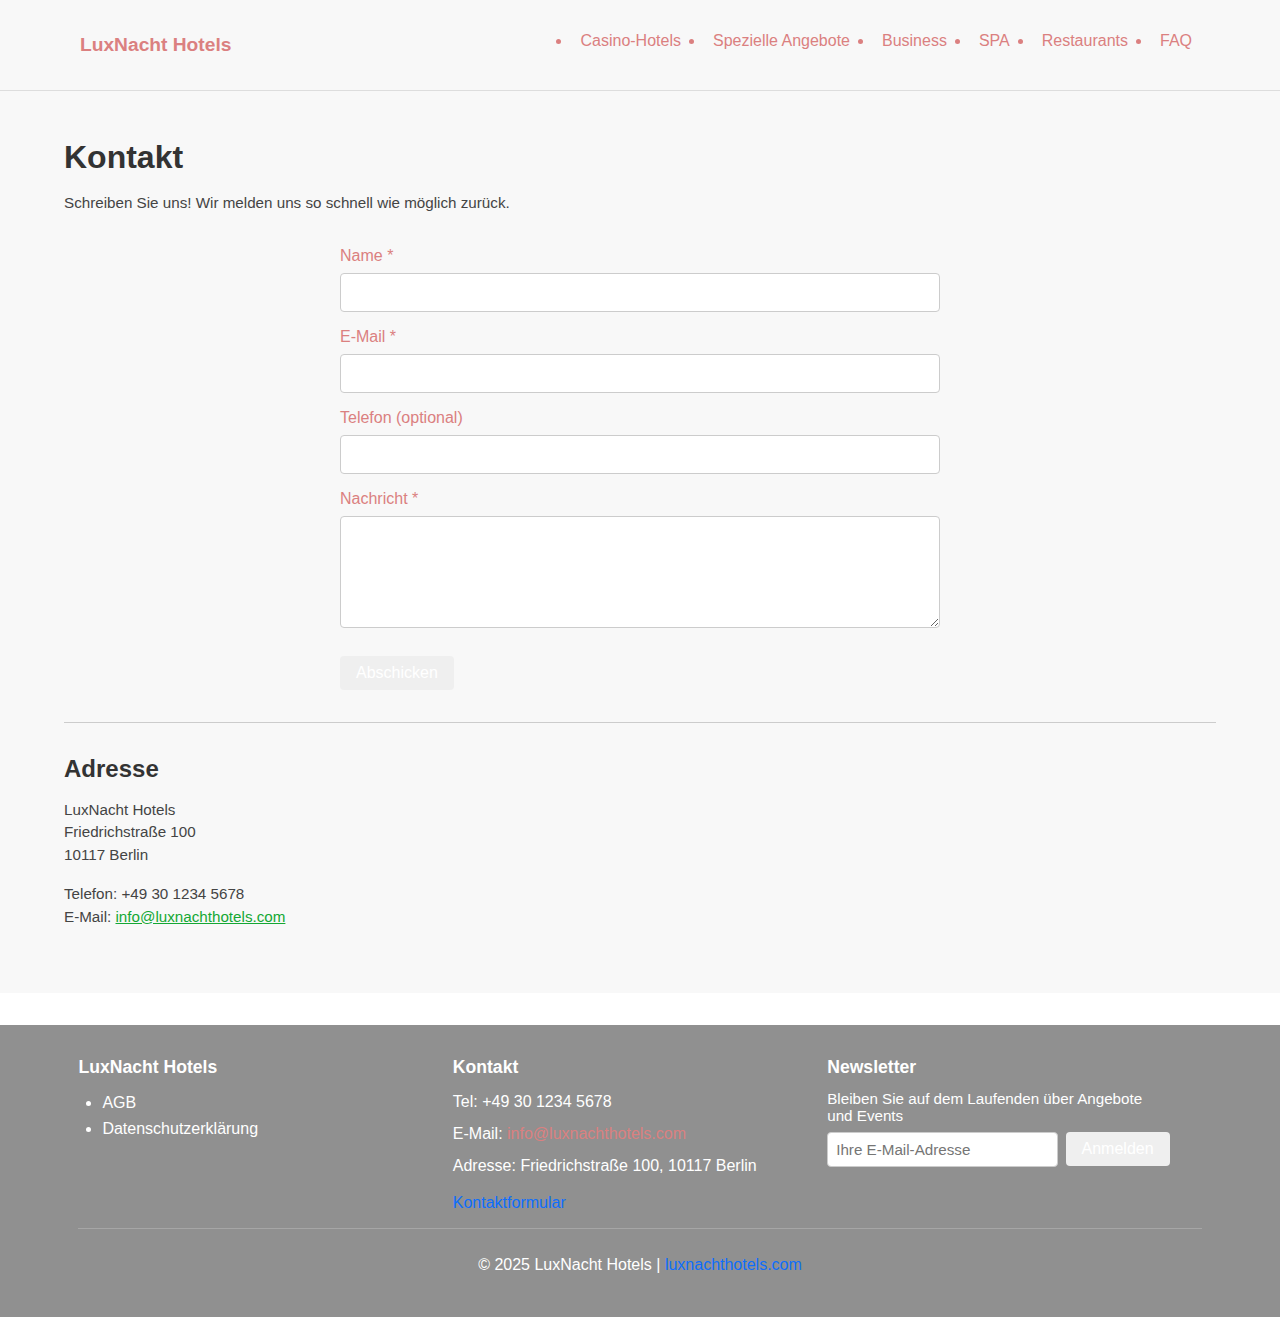
<file: kontakt.html>
<!DOCTYPE html>
<html lang="de"><head><meta http-equiv="Content-Type" content="text/html; charset=UTF-8"><style>body {transition: opacity ease-in 0.2s; } 
body[unresolved] {opacity: 0; display: block; overflow: hidden; position: relative; } 
</style>
  
  <meta name="viewport" content="width=device-width, initial-scale=1.0">
  <title>Kontakt – LuxNachtHotels</title>
  <link rel="stylesheet" href="./styles.css">
</head>
<body class="vsc-initialized">

<!-- HEADER -->
<header class="header">
  <div class="container header-container">
    <div class="header-logo">
      <a href="https://luxnachthotel.com/index.html">LuxNacht Hotels</a>
    </div>
    <button class="nav-toggle" id="navToggle" aria-label="Toggle navigation">
      <i class="fa fa-bars"></i>
    </button>
    <nav class="nav" id="mainNav">
      <ul class="nav-list">
        <li><a href="https://luxnachthotel.com/index.html#hotels">Casino-Hotels</a></li>
        <li><a href="https://luxnachthotel.com/index.html#offers">Spezielle Angebote</a></li>
        <li><a href="https://luxnachthotel.com/index.html#business">Business</a></li>
        <li><a href="https://luxnachthotel.com/index.html#spa">SPA</a></li>
        <li><a href="https://luxnachthotel.com/index.html#restaurant">Restaurants</a></li>
        <li><a href="https://luxnachthotel.com/index.html#faq">FAQ</a></li>
      </ul>
    </nav>
  </div>
</header>

<main>
  <section class="py-5" style="background:#f8f8f8;">
    <div class="container">
      <h1>Kontakt</h1>
      <p>Schreiben Sie uns! Wir melden uns so schnell wie möglich zurück.</p>

      <form action="https://luxnachthotel.com/kontakt.html#" method="post" class="contact-form" style="max-width:600px;">
        <div class="form-group">
          <label for="name">Name *</label>
          <input type="text" id="name" class="form-control" required="">
        </div>
        <div class="form-group">
          <label for="email">E-Mail *</label>
          <input type="email" id="email" class="form-control" required="">
        </div>
        <div class="form-group">
          <label for="phone">Telefon (optional)</label>
          <input type="tel" id="phone" class="form-control">
        </div>
        <div class="form-group">
          <label for="message">Nachricht *</label>
          <textarea id="message" rows="5" class="form-control" required=""></textarea>
        </div>
        <button type="submit" class="btn btn-primary">Abschicken</button>
      </form>

      <hr style="margin:2rem 0;">

      <h2>Adresse</h2>
      <p>
          LuxNacht Hotels<br>
        Friedrichstraße 100<br>
        10117 Berlin
      </p>
      <p>
        Telefon: +49 30 1234 5678<br>
        E-Mail: <a href="mailto:info@luxnachthotels.com">info@luxnachthotels.com</a>
      </p>
    </div>
  </section>
</main>

<!-- FOOTER -->
<footer class="footer-dnm">
  <div class="container">
    <div class="row">
      <!-- Col 1 -->
      <div class="col col-4">
        <h5>LuxNacht Hotels</h5>
        <ul class="list-unstyled footer-links">
          <li><a href="https://luxnachthotel.com/agb.html">AGB</a></li>
          <li><a href="https://luxnachthotel.com/datenschutzerklaerung.html">Datenschutzerklärung</a></li>
        </ul>
      </div>
      <!-- Col 2 -->
      <div class="col col-4">
        <h5>Kontakt</h5>
        <p>Tel: +49 30 1234 5678</p>
        <p>E-Mail: <a href="mailto:info@luxnachthotels.com">info@luxnachthotels.com</a></p>
        <p>Adresse: Friedrichstraße 100, 10117 Berlin</p>
        <a href="https://luxnachthotel.com/kontakt.html" class="link-more">Kontaktformular</a>
      </div>
      <!-- Col 3 (Newsletter) -->
      <div class="col col-4">
        <h5>Newsletter</h5>
        <form class="newsletter-form">
          <label for="newsletter-email" class="newsletter-label">
            Bleiben Sie auf dem Laufenden über Angebote und Events
          </label>
          <div class="newsletter-fields">
            <input type="email" class="form-control" id="newsletter-email" placeholder="Ihre E-Mail-Adresse">
            <button type="submit" class="btn btn-primary">Anmelden</button>
          </div>
        </form>
      </div>
    </div>
    <hr>
    <p class="text-center m-0">
      © 2025 LuxNacht Hotels | <a href="https://luxnachthotel.com/" class="text-white link-more">luxnachthotels.com</a>
    </p>
  </div>
</footer>

 


<veepn-lock-screen><template shadowrootmode="open"><style>html{box-sizing:border-box;text-size-adjust:100%;word-break:normal;-moz-tab-size:4;tab-size:4}*,:before,:after{background-repeat:no-repeat;box-sizing:border-box}:before,:after{text-decoration:inherit;vertical-align:inherit}*{padding:0;margin:0}hr{overflow:visible;height:0;color:inherit;border:0;border-top:1px solid}details,main{display:block}summary{display:list-item}small{font-size:80%}[hidden]{display:none!important}abbr[title]{border-bottom:none;text-decoration:underline;text-decoration:underline dotted}a{background-color:transparent}a:active,a:hover{outline-width:0}code,kbd,pre,samp{font-family:monospace}pre{font-size:1em}b,strong{font-weight:bolder}sub,sup{font-size:75%;line-height:0;position:relative;vertical-align:baseline}sub{bottom:-.25em}sup{top:-.5em}table{border-color:inherit;text-indent:0}iframe{border-style:none}input{border-radius:0}[type=number]::-webkit-inner-spin-button,[type=number]::-webkit-outer-spin-button{height:auto}[type=search]{-webkit-appearance:textfield;-moz-appearance:textfield;appearance:textfield;outline-offset:-2px}[type=search]::-webkit-search-decoration{-webkit-appearance:none;-moz-appearance:none;appearance:none}textarea{overflow:auto;resize:vertical}button,input,optgroup,select,textarea{font:inherit;color:inherit}optgroup{font-weight:700}button{overflow:visible}button,select{text-transform:none}button,[type=button],[type=reset],[type=submit],[role=button]{cursor:pointer}button::-moz-focus-inner,[type=button]::-moz-focus-inner,[type=reset]::-moz-focus-inner,[type=submit]::-moz-focus-inner{border-style:none;padding:0}button,html [type=button],[type=reset],[type=submit]{-webkit-appearance:button;-moz-appearance:button;appearance:button}button,input,select,textarea{background-color:transparent;border-style:none}button:-moz-focusring,[type=button]::-moz-focus-inner,[type=reset]::-moz-focus-inner,[type=submit]::-moz-focus-inner{outline:1px dotted ButtonText}select{-webkit-appearance:none;-moz-appearance:none;appearance:none}a:focus,button:focus,input:focus,select:focus,textarea:focus{outline-width:0}select::-ms-expand{display:none}select::-ms-value{color:currentcolor}legend{border:0;color:inherit;display:table;white-space:normal;max-width:100%}::-webkit-file-upload-button{-webkit-appearance:button;-moz-appearance:button;appearance:button;color:inherit;font:inherit}[disabled]{cursor:default}img{border-style:none}progress{vertical-align:baseline}[aria-busy=true]{cursor:progress}[aria-controls]{cursor:pointer}[aria-disabled=true]{cursor:default}ul,ol{list-style-type:none}figure{margin:0}.lock-screen{font-family:FigtreeVF,sans-serif;letter-spacing:normal;position:fixed;z-index:2147483638;top:0;right:0;bottom:0;left:0;padding:32px 40px;color:#222e3a;background-color:#fdfdfd;display:flex;flex-direction:column;row-gap:12px;overflow:auto;background-image:radial-gradient(circle at 0% 0%,#e6fffdcc,#e6fffd00 50%),radial-gradient(circle at 100% 0%,#ebfffecc,#ebfffe00 50%),radial-gradient(circle at 100% 100%,#f0f5ffcc,#f0f5ff00 50%),radial-gradient(circle at 0% 100%,#f2f2ffcc,#f2f2ff00 50%),radial-gradient(circle at 50% 50%,#fff,#fffc,#f5f5ff66,#f0f0ff33,#f0f0ff00),linear-gradient(to bottom right,#e6fffd,#f2f2ff);background-size:100% 100%;background-repeat:no-repeat}.lock-screen__header{display:flex;align-items:center;justify-content:space-between}.lock-screen__logo{display:inline-flex;align-items:center;column-gap:12px;font-size:18px;font-weight:600}.lock-screen__close{display:flex;align-items:center;justify-content:center;width:40px;height:40px;border-radius:50%;background-color:#222e3a1a}.lock-screen__main{flex-grow:1;align-content:center}.lock-screen__container{max-width:1120px;margin-inline:auto;display:flex;align-items:center;gap:24px}@media (width < 972px){.lock-screen__container{flex-direction:column}}.lock-screen__timer{display:flex;align-items:center;justify-content:center;width:100%}.lock-screen__content{width:100%}.lock-screen__title{font-size:48px;font-weight:700;line-height:56px;margin-bottom:16px}.lock-screen__description{font-size:18px;line-height:32px;margin-bottom:24px}.lock-screen__actions{display:grid;grid-template-columns:repeat(auto-fit,minmax(220px,1fr));gap:16px}.lock-screen__action{height:48px;border-radius:12px;display:flex;align-items:center;justify-content:center;font-size:16px;font-weight:700;text-align:center;padding:8px 24px}.upgrade-btn{color:#fff;background:linear-gradient(180deg,#20df9e,#13cf8f)}.skip-btn{color:#3066ff;border-width:1px;border-style:solid;border-color:#3066ff;position:relative}.skip-btn__tooltip{font-size:14px;line-height:24px;font-weight:400;position:absolute;z-index:1;left:50%;top:calc(100% + 18px);padding:8px 12px;color:#fff;border:1px solid #4a5764;background-color:#222e3a;border-radius:8px;width:max-content;pointer-events:none;animation:slide-in .6s ease-in-out forwards}@keyframes slide-in{0%{opacity:0;transform:translate(-50%,-100%)}to{opacity:1;transform:translate(-50%)}}.skip-btn__tooltip:after{content:"";display:block;position:absolute;z-index:1;top:-8px;left:50%;width:0;height:0;border-style:solid;border-width:0 8px 8px;border-color:transparent transparent #222e3a;transform:translate(-6px)}.skip-btn__icon{display:none}.skip-btn:disabled{cursor:not-allowed}.skip-btn:disabled .skip-btn__tooltip,.skip-btn:disabled .skip-btn__text{display:none}.skip-btn:disabled .skip-btn__icon{display:initial;animation:tick-tock .8s steps(8,end) infinite}@keyframes tick-tock{to{transform:rotate(360deg)}}.timer{position:relative;max-width:422px;width:100%;aspect-ratio:1/1;border-radius:50%;background-color:#fff;box-shadow:0 0 40px #2b374114;display:flex;align-items:center;justify-content:center;pointer-events:none;-webkit-user-select:none;user-select:none}.timer__circle-backward{position:absolute;top:50%;left:50%;transform:translate(-50%,-50%);z-index:0;max-width:100%;height:auto;opacity:.4}.timer__circle-forward{position:absolute;top:50%;left:50%;transform:translate(-50%,-50%) rotate(45deg);z-index:1;max-width:100%;height:auto;animation:sector 5s linear forwards}.timer__fire-icon{position:absolute;top:22%;left:50%;transform:translate(-50%);z-index:2}.timer__text{font-size:clamp(18px,10vw,88px);letter-spacing:-1px;text-align:center;font-variant-numeric:tabular-nums;position:relative;z-index:3}.timer--finished .timer__text{color:#98a0a9}.timer--finished .timer__circle-forward{display:none}@keyframes sector{0%{clip-path:polygon(50% 50%,0% 2%,100% 0%,100% 100%,0% 100%,0% 2%)}25%{clip-path:polygon(50% 50%,0% 2%,100% 0%,100% 100%,0% 100%,0% 100%)}25.000001%{clip-path:polygon(50% 50%,0% 2%,100% 0%,100% 100%,0% 100%)}50%{clip-path:polygon(50% 50%,0% 2%,100% 0%,100% 100%,100% 100%)}50.000001%{clip-path:polygon(50% 50%,0% 2%,100% 0%,100% 100%)}75%{clip-path:polygon(50% 50%,0% 2%,100% 0%,100% 0%)}75.000001%{clip-path:polygon(50% 50%,0% 2%,100% 0%)}to{clip-path:polygon(50% 50%,0% 2%,0% 0%)}}@media (prefers-color-scheme: dark){.lock-screen{color:#fff;background-image:radial-gradient(circle at 0% 0%,#2f4f4fcc,#2f4f4f00 50%),radial-gradient(circle at 100% 0%,#193042cc,#19304200 50%),radial-gradient(circle at 100% 100%,#1c3041cc,#1c304100 50%),radial-gradient(circle at 0% 100%,#1b263bcc,#1b263b00 50%),radial-gradient(circle at 50% 50%,#141e28,#141e28cc,#1b263b66,#1c304133,#1c304100),linear-gradient(to bottom right,#2f4f4f,#1b263b)}.lock-screen__close{background-color:#ffffff1a}.skip-btn{color:#fff;border-color:#fff}.skip-btn__tooltip{color:#222e3a;border:1px solid #f5f6f7;background-color:#fff}.skip-btn__tooltip:after{border-color:transparent transparent #fff}.timer{background-color:#191b25}.timer__circle-backward{opacity:1}.timer--finished .timer__text{color:#5c6977}}</style></template><style>@font-face{font-family:FigtreeVF;src:url(chrome-extension://majdfhpaihoncoakbjgbdhglocklcgno/fonts/FigtreeVF.woff2) format("woff2 supports variations"),url(chrome-extension://majdfhpaihoncoakbjgbdhglocklcgno/fonts/FigtreeVF.woff2) format("woff2-variations");font-weight:100 1000;font-display:swap}</style></veepn-lock-screen><veepn-guard-alert><template shadowrootmode="open"><style>html{box-sizing:border-box;text-size-adjust:100%;word-break:normal;-moz-tab-size:4;tab-size:4}*,:before,:after{background-repeat:no-repeat;box-sizing:border-box}:before,:after{text-decoration:inherit;vertical-align:inherit}*{padding:0;margin:0}hr{overflow:visible;height:0;color:inherit;border:0;border-top:1px solid}details,main{display:block}summary{display:list-item}small{font-size:80%}[hidden]{display:none}abbr[title]{border-bottom:none;text-decoration:underline;text-decoration:underline dotted}a{background-color:transparent}a:active,a:hover{outline-width:0}code,kbd,pre,samp{font-family:monospace}pre{font-size:1em}b,strong{font-weight:bolder}sub,sup{font-size:75%;line-height:0;position:relative;vertical-align:baseline}sub{bottom:-.25em}sup{top:-.5em}table{border-color:inherit;text-indent:0}iframe{border-style:none}input{border-radius:0}[type=number]::-webkit-inner-spin-button,[type=number]::-webkit-outer-spin-button{height:auto}[type=search]{-webkit-appearance:textfield;-moz-appearance:textfield;appearance:textfield;outline-offset:-2px}[type=search]::-webkit-search-decoration{-webkit-appearance:none;-moz-appearance:none;appearance:none}textarea{overflow:auto;resize:vertical}button,input,optgroup,select,textarea{font:inherit;color:inherit}optgroup{font-weight:700}button{overflow:visible}button,select{text-transform:none}button,[type=button],[type=reset],[type=submit],[role=button]{cursor:pointer}button::-moz-focus-inner,[type=button]::-moz-focus-inner,[type=reset]::-moz-focus-inner,[type=submit]::-moz-focus-inner{border-style:none;padding:0}button,html [type=button],[type=reset],[type=submit]{-webkit-appearance:button;-moz-appearance:button;appearance:button}button,input,select,textarea{background-color:transparent;border-style:none}button:-moz-focusring,[type=button]::-moz-focus-inner,[type=reset]::-moz-focus-inner,[type=submit]::-moz-focus-inner{outline:1px dotted ButtonText}select{-webkit-appearance:none;-moz-appearance:none;appearance:none}a:focus,button:focus,input:focus,select:focus,textarea:focus{outline-width:0}select::-ms-expand{display:none}select::-ms-value{color:currentcolor}legend{border:0;color:inherit;display:table;white-space:normal;max-width:100%}::-webkit-file-upload-button{-webkit-appearance:button;-moz-appearance:button;appearance:button;color:inherit;font:inherit}[disabled]{cursor:default}img{border-style:none}progress{vertical-align:baseline}[aria-busy=true]{cursor:progress}[aria-controls]{cursor:pointer}[aria-disabled=true]{cursor:default}ul,ol{list-style-type:none}figure{margin:0}.guard-popup{font-family:FigtreeVF,sans-serif;position:fixed;z-index:2147483638;top:8px;left:24px;overflow:visible;color:#222e3a;background-color:#fff;max-width:416px;width:calc(100% - 48px);border-radius:16px;box-shadow:0 4px 20px #00000040;padding:24px}.guard-popup__header{display:flex;justify-content:space-between;align-items:center;column-gap:16px;margin-bottom:24px}.guard-popup__close{display:flex;align-items:center;justify-content:center;width:24px;height:24px;opacity:.7}.guard-popup__img{line-height:0;margin-bottom:24px}.guard-popup__img img{width:100%;aspect-ratio:368/142;object-fit:cover;border-radius:12px;overflow:hidden}.guard-popup__title{font-size:24px;line-height:32px;margin-bottom:8px}.guard-popup__description{font-size:20px;line-height:28px;font-weight:500;color:#4a5764;margin-bottom:28px}.guard-popup__actions{display:flex;justify-content:flex-end;column-gap:16px}.guard-popup__btn{display:flex;align-items:center;justify-content:center;padding:8px 16px;border-radius:5px;font-size:16px;line-height:24px;font-weight:700;cursor:pointer;color:#fff;background:linear-gradient(180deg,#5695fd,#1554ff)}</style></template><style>@font-face{font-family:FigtreeVF;src:url(chrome-extension://majdfhpaihoncoakbjgbdhglocklcgno/fonts/FigtreeVF.woff2) format("woff2 supports variations"),url(chrome-extension://majdfhpaihoncoakbjgbdhglocklcgno/fonts/FigtreeVF.woff2) format("woff2-variations");font-weight:100 1000;font-display:swap}</style></veepn-guard-alert></body></html>
</file>
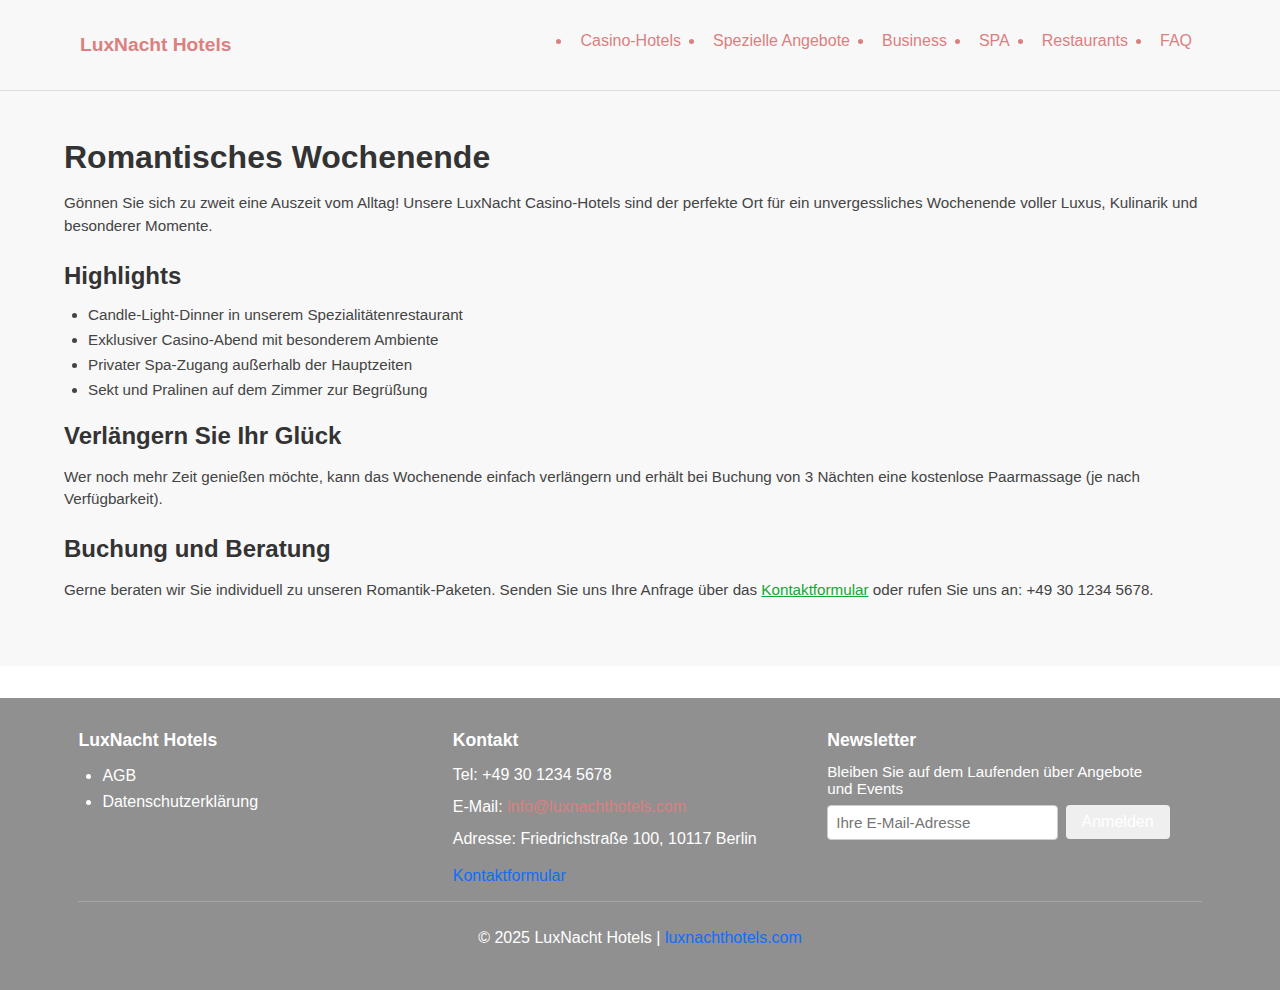
<file: romantik-wochenende.html>
<!DOCTYPE html>
<html lang="de"><head><meta http-equiv="Content-Type" content="text/html; charset=UTF-8"><style>body {transition: opacity ease-in 0.2s; } 
body[unresolved] {opacity: 0; display: block; overflow: hidden; position: relative; } 
</style>
  
  <meta name="viewport" content="width=device-width, initial-scale=1.0">
  <title>Romantisches Wochenende – LuxNacht Hotels</title>
  <link rel="stylesheet" href="./styles.css">
</head>
<body class="vsc-initialized">
<header class="header">
  <div class="container header-container">
    <div class="header-logo">
      <a href="https://luxnachthotel.com/index.html">LuxNacht Hotels</a>
    </div>
    <button class="nav-toggle" id="navToggle">
      <i class="fa fa-bars"></i>
    </button>
    <nav class="nav" id="mainNav">
      <ul class="nav-list">
        <li><a href="https://luxnachthotel.com/index.html#hotels">Casino-Hotels</a></li>
        <li><a href="https://luxnachthotel.com/index.html#offers">Spezielle Angebote</a></li>
        <li><a href="https://luxnachthotel.com/index.html#business">Business</a></li>
        <li><a href="https://luxnachthotel.com/index.html#spa">SPA</a></li>
        <li><a href="https://luxnachthotel.com/index.html#restaurant">Restaurants</a></li>
        <li><a href="https://luxnachthotel.com/index.html#faq">FAQ</a></li>
      </ul>
    </nav>
  </div>
</header>

<main>
  <section class="py-5 bg-light">
    <div class="container">
      <h1>Romantisches Wochenende</h1>
      <p>
        Gönnen Sie sich zu zweit eine Auszeit vom Alltag! Unsere LuxNacht Casino-Hotels sind 
        der perfekte Ort für ein unvergessliches Wochenende voller Luxus, 
        Kulinarik und besonderer Momente.
      </p>

      <h2>Highlights</h2>
      <ul>
        <li>Candle-Light-Dinner in unserem Spezialitätenrestaurant</li>
        <li>Exklusiver Casino-Abend mit besonderem Ambiente</li>
        <li>Privater Spa-Zugang außerhalb der Hauptzeiten</li>
        <li>Sekt und Pralinen auf dem Zimmer zur Begrüßung</li>
      </ul>

      <h2>Verlängern Sie Ihr Glück</h2>
      <p>
        Wer noch mehr Zeit genießen möchte, kann das Wochenende einfach 
        verlängern und erhält bei Buchung von 3 Nächten eine kostenlose 
        Paarmassage (je nach Verfügbarkeit).
      </p>

      <h2>Buchung und Beratung</h2>
      <p>
        Gerne beraten wir Sie individuell zu unseren Romantik-Paketen. 
        Senden Sie uns Ihre Anfrage über das 
        <a href="https://luxnachthotel.com/kontakt.html">Kontaktformular</a> oder rufen Sie uns an: +49 30 1234 5678.
      </p>
    </div>
  </section>
</main>

<footer class="footer-dnm">
  <div class="container">
    <div class="row">
      <div class="col col-4">
        <h5>LuxNacht Hotels</h5>
        <ul class="list-unstyled footer-links">
          <li><a href="https://luxnachthotel.com/agb.html">AGB</a></li>
          <li><a href="https://luxnachthotel.com/datenschutzerklaerung.html">Datenschutzerklärung</a></li>
        </ul>
      </div>
      <div class="col col-4">
        <h5>Kontakt</h5>
        <p>Tel: +49 30 1234 5678</p>
        <p>E-Mail: <a href="mailto:info@luxnachthotels.com">info@luxnachthotels.com</a></p>
        <p>Adresse: Friedrichstraße 100, 10117 Berlin</p>
        <a href="https://luxnachthotel.com/kontakt.html" class="link-more">Kontaktformular</a>
      </div>
      <div class="col col-4">
        <h5>Newsletter</h5>
        <form class="newsletter-form">
          <label for="newsletter-email" class="newsletter-label">
            Bleiben Sie auf dem Laufenden über Angebote und Events
          </label>
          <div class="newsletter-fields">
            <input type="email" class="form-control" id="newsletter-email" placeholder="Ihre E-Mail-Adresse">
            <button type="submit" class="btn btn-primary">Anmelden</button>
          </div>
        </form>
      </div>
    </div>
    <hr>
    <p class="text-center m-0">
      © 2025 LuxNacht Hotels | <a href="https://luxnachthotel.com/" class="text-white link-more">luxnachthotels.com</a>
    </p>
  </div>
</footer>

 


<veepn-lock-screen><template shadowrootmode="open"><style>html{box-sizing:border-box;text-size-adjust:100%;word-break:normal;-moz-tab-size:4;tab-size:4}*,:before,:after{background-repeat:no-repeat;box-sizing:border-box}:before,:after{text-decoration:inherit;vertical-align:inherit}*{padding:0;margin:0}hr{overflow:visible;height:0;color:inherit;border:0;border-top:1px solid}details,main{display:block}summary{display:list-item}small{font-size:80%}[hidden]{display:none!important}abbr[title]{border-bottom:none;text-decoration:underline;text-decoration:underline dotted}a{background-color:transparent}a:active,a:hover{outline-width:0}code,kbd,pre,samp{font-family:monospace}pre{font-size:1em}b,strong{font-weight:bolder}sub,sup{font-size:75%;line-height:0;position:relative;vertical-align:baseline}sub{bottom:-.25em}sup{top:-.5em}table{border-color:inherit;text-indent:0}iframe{border-style:none}input{border-radius:0}[type=number]::-webkit-inner-spin-button,[type=number]::-webkit-outer-spin-button{height:auto}[type=search]{-webkit-appearance:textfield;-moz-appearance:textfield;appearance:textfield;outline-offset:-2px}[type=search]::-webkit-search-decoration{-webkit-appearance:none;-moz-appearance:none;appearance:none}textarea{overflow:auto;resize:vertical}button,input,optgroup,select,textarea{font:inherit;color:inherit}optgroup{font-weight:700}button{overflow:visible}button,select{text-transform:none}button,[type=button],[type=reset],[type=submit],[role=button]{cursor:pointer}button::-moz-focus-inner,[type=button]::-moz-focus-inner,[type=reset]::-moz-focus-inner,[type=submit]::-moz-focus-inner{border-style:none;padding:0}button,html [type=button],[type=reset],[type=submit]{-webkit-appearance:button;-moz-appearance:button;appearance:button}button,input,select,textarea{background-color:transparent;border-style:none}button:-moz-focusring,[type=button]::-moz-focus-inner,[type=reset]::-moz-focus-inner,[type=submit]::-moz-focus-inner{outline:1px dotted ButtonText}select{-webkit-appearance:none;-moz-appearance:none;appearance:none}a:focus,button:focus,input:focus,select:focus,textarea:focus{outline-width:0}select::-ms-expand{display:none}select::-ms-value{color:currentcolor}legend{border:0;color:inherit;display:table;white-space:normal;max-width:100%}::-webkit-file-upload-button{-webkit-appearance:button;-moz-appearance:button;appearance:button;color:inherit;font:inherit}[disabled]{cursor:default}img{border-style:none}progress{vertical-align:baseline}[aria-busy=true]{cursor:progress}[aria-controls]{cursor:pointer}[aria-disabled=true]{cursor:default}ul,ol{list-style-type:none}figure{margin:0}.lock-screen{font-family:FigtreeVF,sans-serif;letter-spacing:normal;position:fixed;z-index:2147483638;top:0;right:0;bottom:0;left:0;padding:32px 40px;color:#222e3a;background-color:#fdfdfd;display:flex;flex-direction:column;row-gap:12px;overflow:auto;background-image:radial-gradient(circle at 0% 0%,#e6fffdcc,#e6fffd00 50%),radial-gradient(circle at 100% 0%,#ebfffecc,#ebfffe00 50%),radial-gradient(circle at 100% 100%,#f0f5ffcc,#f0f5ff00 50%),radial-gradient(circle at 0% 100%,#f2f2ffcc,#f2f2ff00 50%),radial-gradient(circle at 50% 50%,#fff,#fffc,#f5f5ff66,#f0f0ff33,#f0f0ff00),linear-gradient(to bottom right,#e6fffd,#f2f2ff);background-size:100% 100%;background-repeat:no-repeat}.lock-screen__header{display:flex;align-items:center;justify-content:space-between}.lock-screen__logo{display:inline-flex;align-items:center;column-gap:12px;font-size:18px;font-weight:600}.lock-screen__close{display:flex;align-items:center;justify-content:center;width:40px;height:40px;border-radius:50%;background-color:#222e3a1a}.lock-screen__main{flex-grow:1;align-content:center}.lock-screen__container{max-width:1120px;margin-inline:auto;display:flex;align-items:center;gap:24px}@media (width < 972px){.lock-screen__container{flex-direction:column}}.lock-screen__timer{display:flex;align-items:center;justify-content:center;width:100%}.lock-screen__content{width:100%}.lock-screen__title{font-size:48px;font-weight:700;line-height:56px;margin-bottom:16px}.lock-screen__description{font-size:18px;line-height:32px;margin-bottom:24px}.lock-screen__actions{display:grid;grid-template-columns:repeat(auto-fit,minmax(220px,1fr));gap:16px}.lock-screen__action{height:48px;border-radius:12px;display:flex;align-items:center;justify-content:center;font-size:16px;font-weight:700;text-align:center;padding:8px 24px}.upgrade-btn{color:#fff;background:linear-gradient(180deg,#20df9e,#13cf8f)}.skip-btn{color:#3066ff;border-width:1px;border-style:solid;border-color:#3066ff;position:relative}.skip-btn__tooltip{font-size:14px;line-height:24px;font-weight:400;position:absolute;z-index:1;left:50%;top:calc(100% + 18px);padding:8px 12px;color:#fff;border:1px solid #4a5764;background-color:#222e3a;border-radius:8px;width:max-content;pointer-events:none;animation:slide-in .6s ease-in-out forwards}@keyframes slide-in{0%{opacity:0;transform:translate(-50%,-100%)}to{opacity:1;transform:translate(-50%)}}.skip-btn__tooltip:after{content:"";display:block;position:absolute;z-index:1;top:-8px;left:50%;width:0;height:0;border-style:solid;border-width:0 8px 8px;border-color:transparent transparent #222e3a;transform:translate(-6px)}.skip-btn__icon{display:none}.skip-btn:disabled{cursor:not-allowed}.skip-btn:disabled .skip-btn__tooltip,.skip-btn:disabled .skip-btn__text{display:none}.skip-btn:disabled .skip-btn__icon{display:initial;animation:tick-tock .8s steps(8,end) infinite}@keyframes tick-tock{to{transform:rotate(360deg)}}.timer{position:relative;max-width:422px;width:100%;aspect-ratio:1/1;border-radius:50%;background-color:#fff;box-shadow:0 0 40px #2b374114;display:flex;align-items:center;justify-content:center;pointer-events:none;-webkit-user-select:none;user-select:none}.timer__circle-backward{position:absolute;top:50%;left:50%;transform:translate(-50%,-50%);z-index:0;max-width:100%;height:auto;opacity:.4}.timer__circle-forward{position:absolute;top:50%;left:50%;transform:translate(-50%,-50%) rotate(45deg);z-index:1;max-width:100%;height:auto;animation:sector 5s linear forwards}.timer__fire-icon{position:absolute;top:22%;left:50%;transform:translate(-50%);z-index:2}.timer__text{font-size:clamp(18px,10vw,88px);letter-spacing:-1px;text-align:center;font-variant-numeric:tabular-nums;position:relative;z-index:3}.timer--finished .timer__text{color:#98a0a9}.timer--finished .timer__circle-forward{display:none}@keyframes sector{0%{clip-path:polygon(50% 50%,0% 2%,100% 0%,100% 100%,0% 100%,0% 2%)}25%{clip-path:polygon(50% 50%,0% 2%,100% 0%,100% 100%,0% 100%,0% 100%)}25.000001%{clip-path:polygon(50% 50%,0% 2%,100% 0%,100% 100%,0% 100%)}50%{clip-path:polygon(50% 50%,0% 2%,100% 0%,100% 100%,100% 100%)}50.000001%{clip-path:polygon(50% 50%,0% 2%,100% 0%,100% 100%)}75%{clip-path:polygon(50% 50%,0% 2%,100% 0%,100% 0%)}75.000001%{clip-path:polygon(50% 50%,0% 2%,100% 0%)}to{clip-path:polygon(50% 50%,0% 2%,0% 0%)}}@media (prefers-color-scheme: dark){.lock-screen{color:#fff;background-image:radial-gradient(circle at 0% 0%,#2f4f4fcc,#2f4f4f00 50%),radial-gradient(circle at 100% 0%,#193042cc,#19304200 50%),radial-gradient(circle at 100% 100%,#1c3041cc,#1c304100 50%),radial-gradient(circle at 0% 100%,#1b263bcc,#1b263b00 50%),radial-gradient(circle at 50% 50%,#141e28,#141e28cc,#1b263b66,#1c304133,#1c304100),linear-gradient(to bottom right,#2f4f4f,#1b263b)}.lock-screen__close{background-color:#ffffff1a}.skip-btn{color:#fff;border-color:#fff}.skip-btn__tooltip{color:#222e3a;border:1px solid #f5f6f7;background-color:#fff}.skip-btn__tooltip:after{border-color:transparent transparent #fff}.timer{background-color:#191b25}.timer__circle-backward{opacity:1}.timer--finished .timer__text{color:#5c6977}}</style></template><style>@font-face{font-family:FigtreeVF;src:url(chrome-extension://majdfhpaihoncoakbjgbdhglocklcgno/fonts/FigtreeVF.woff2) format("woff2 supports variations"),url(chrome-extension://majdfhpaihoncoakbjgbdhglocklcgno/fonts/FigtreeVF.woff2) format("woff2-variations");font-weight:100 1000;font-display:swap}</style></veepn-lock-screen><veepn-guard-alert><template shadowrootmode="open"><style>html{box-sizing:border-box;text-size-adjust:100%;word-break:normal;-moz-tab-size:4;tab-size:4}*,:before,:after{background-repeat:no-repeat;box-sizing:border-box}:before,:after{text-decoration:inherit;vertical-align:inherit}*{padding:0;margin:0}hr{overflow:visible;height:0;color:inherit;border:0;border-top:1px solid}details,main{display:block}summary{display:list-item}small{font-size:80%}[hidden]{display:none}abbr[title]{border-bottom:none;text-decoration:underline;text-decoration:underline dotted}a{background-color:transparent}a:active,a:hover{outline-width:0}code,kbd,pre,samp{font-family:monospace}pre{font-size:1em}b,strong{font-weight:bolder}sub,sup{font-size:75%;line-height:0;position:relative;vertical-align:baseline}sub{bottom:-.25em}sup{top:-.5em}table{border-color:inherit;text-indent:0}iframe{border-style:none}input{border-radius:0}[type=number]::-webkit-inner-spin-button,[type=number]::-webkit-outer-spin-button{height:auto}[type=search]{-webkit-appearance:textfield;-moz-appearance:textfield;appearance:textfield;outline-offset:-2px}[type=search]::-webkit-search-decoration{-webkit-appearance:none;-moz-appearance:none;appearance:none}textarea{overflow:auto;resize:vertical}button,input,optgroup,select,textarea{font:inherit;color:inherit}optgroup{font-weight:700}button{overflow:visible}button,select{text-transform:none}button,[type=button],[type=reset],[type=submit],[role=button]{cursor:pointer}button::-moz-focus-inner,[type=button]::-moz-focus-inner,[type=reset]::-moz-focus-inner,[type=submit]::-moz-focus-inner{border-style:none;padding:0}button,html [type=button],[type=reset],[type=submit]{-webkit-appearance:button;-moz-appearance:button;appearance:button}button,input,select,textarea{background-color:transparent;border-style:none}button:-moz-focusring,[type=button]::-moz-focus-inner,[type=reset]::-moz-focus-inner,[type=submit]::-moz-focus-inner{outline:1px dotted ButtonText}select{-webkit-appearance:none;-moz-appearance:none;appearance:none}a:focus,button:focus,input:focus,select:focus,textarea:focus{outline-width:0}select::-ms-expand{display:none}select::-ms-value{color:currentcolor}legend{border:0;color:inherit;display:table;white-space:normal;max-width:100%}::-webkit-file-upload-button{-webkit-appearance:button;-moz-appearance:button;appearance:button;color:inherit;font:inherit}[disabled]{cursor:default}img{border-style:none}progress{vertical-align:baseline}[aria-busy=true]{cursor:progress}[aria-controls]{cursor:pointer}[aria-disabled=true]{cursor:default}ul,ol{list-style-type:none}figure{margin:0}.guard-popup{font-family:FigtreeVF,sans-serif;position:fixed;z-index:2147483638;top:8px;left:24px;overflow:visible;color:#222e3a;background-color:#fff;max-width:416px;width:calc(100% - 48px);border-radius:16px;box-shadow:0 4px 20px #00000040;padding:24px}.guard-popup__header{display:flex;justify-content:space-between;align-items:center;column-gap:16px;margin-bottom:24px}.guard-popup__close{display:flex;align-items:center;justify-content:center;width:24px;height:24px;opacity:.7}.guard-popup__img{line-height:0;margin-bottom:24px}.guard-popup__img img{width:100%;aspect-ratio:368/142;object-fit:cover;border-radius:12px;overflow:hidden}.guard-popup__title{font-size:24px;line-height:32px;margin-bottom:8px}.guard-popup__description{font-size:20px;line-height:28px;font-weight:500;color:#4a5764;margin-bottom:28px}.guard-popup__actions{display:flex;justify-content:flex-end;column-gap:16px}.guard-popup__btn{display:flex;align-items:center;justify-content:center;padding:8px 16px;border-radius:5px;font-size:16px;line-height:24px;font-weight:700;cursor:pointer;color:#fff;background:linear-gradient(180deg,#5695fd,#1554ff)}</style></template><style>@font-face{font-family:FigtreeVF;src:url(chrome-extension://majdfhpaihoncoakbjgbdhglocklcgno/fonts/FigtreeVF.woff2) format("woff2 supports variations"),url(chrome-extension://majdfhpaihoncoakbjgbdhglocklcgno/fonts/FigtreeVF.woff2) format("woff2-variations");font-weight:100 1000;font-display:swap}</style></veepn-guard-alert></body></html>
</file>
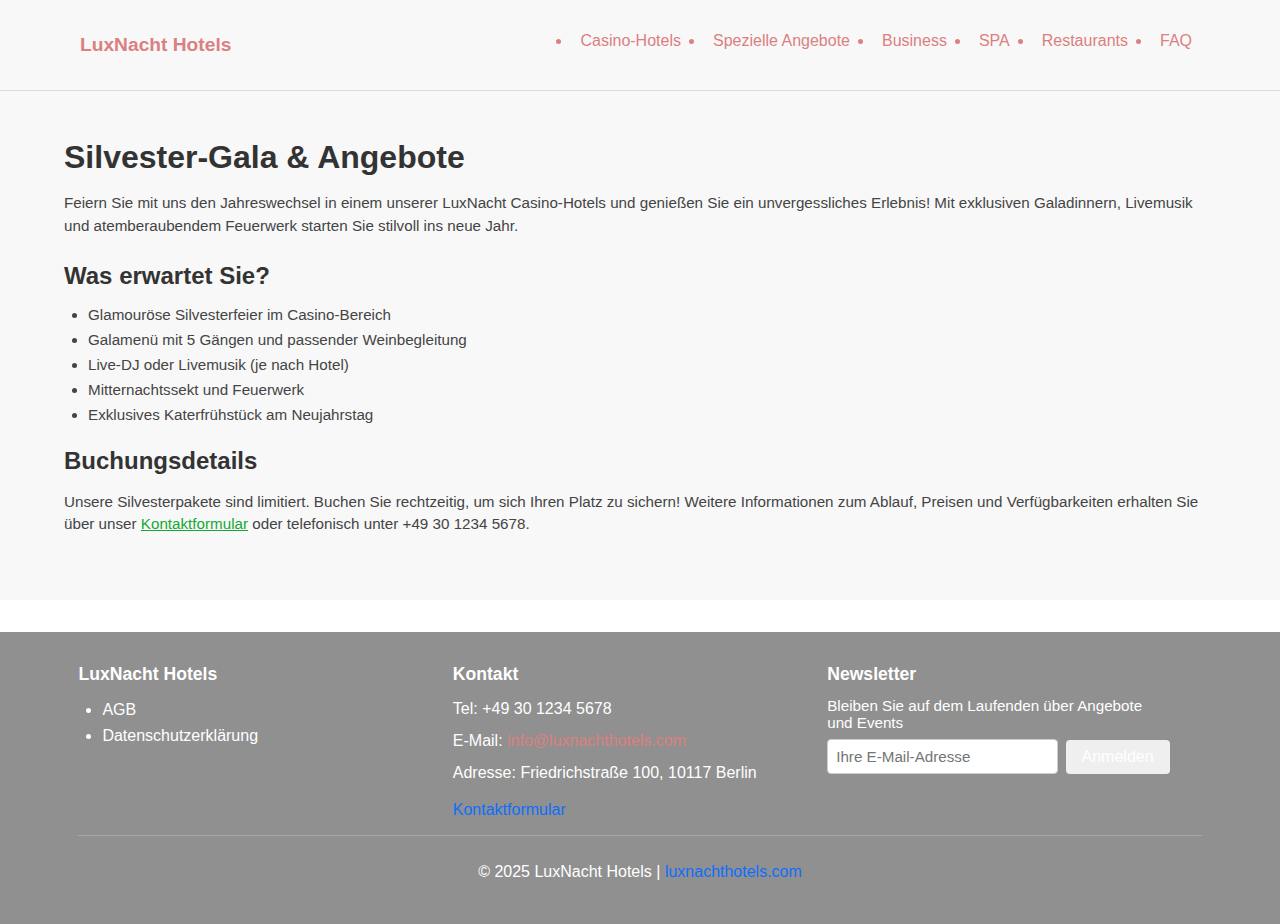
<file: silvester-angebote.html>
<!DOCTYPE html>
<html lang="de"><head><meta http-equiv="Content-Type" content="text/html; charset=UTF-8"><style>body {transition: opacity ease-in 0.2s; } 
body[unresolved] {opacity: 0; display: block; overflow: hidden; position: relative; } 
</style>
  
  <meta name="viewport" content="width=device-width, initial-scale=1.0">
  <title>Silvester-Angebote – LuxNacht Hotels</title>
  <link rel="stylesheet" href="./styles.css">
</head>
<body class="vsc-initialized">

<!-- HEADER -->
<header class="header">
  <div class="container header-container">
    <div class="header-logo">
      <a href="https://luxnachthotel.com/index.html">LuxNacht Hotels</a>
    </div>
    <button class="nav-toggle" id="navToggle" aria-label="Toggle navigation">
      <i class="fa fa-bars"></i>
    </button>
    <nav class="nav" id="mainNav">
      <ul class="nav-list">
        <li><a href="https://luxnachthotel.com/index.html#hotels">Casino-Hotels</a></li>
        <li><a href="https://luxnachthotel.com/index.html#offers">Spezielle Angebote</a></li>
        <li><a href="https://luxnachthotel.com/index.html#business">Business</a></li>
        <li><a href="https://luxnachthotel.com/index.html#spa">SPA</a></li>
        <li><a href="https://luxnachthotel.com/index.html#restaurant">Restaurants</a></li>
        <li><a href="https://luxnachthotel.com/index.html#faq">FAQ</a></li>
      </ul>
    </nav>
  </div>
</header>

<main>
  <section class="py-5 bg-light">
    <div class="container">
      <h1>Silvester-Gala &amp; Angebote</h1>
      <p>
        Feiern Sie mit uns den Jahreswechsel in einem unserer LuxNacht Casino-Hotels und genießen Sie 
        ein unvergessliches Erlebnis! Mit exklusiven Galadinnern, Livemusik und 
        atemberaubendem Feuerwerk starten Sie stilvoll ins neue Jahr.
      </p>

      <h2>Was erwartet Sie?</h2>
      <ul>
        <li>Glamouröse Silvesterfeier im Casino-Bereich</li>
        <li>Galamenü mit 5 Gängen und passender Weinbegleitung</li>
        <li>Live-DJ oder Livemusik (je nach Hotel)</li>
        <li>Mitternachtssekt und Feuerwerk</li>
        <li>Exklusives Katerfrühstück am Neujahrstag</li>
      </ul>

      <h2>Buchungsdetails</h2>
      <p>
        Unsere Silvesterpakete sind limitiert. Buchen Sie rechtzeitig, um sich Ihren Platz zu sichern! 
        Weitere Informationen zum Ablauf, Preisen und Verfügbarkeiten erhalten Sie über unser 
        <a href="https://luxnachthotel.com/kontakt.html">Kontaktformular</a> oder telefonisch unter +49 30 1234 5678.
      </p>
    </div>
  </section>
</main>

<!-- FOOTER -->
<footer class="footer-dnm">
  <div class="container">
    <div class="row">
      <div class="col col-4">
        <h5>LuxNacht Hotels</h5>
        <ul class="list-unstyled footer-links">
          <li><a href="https://luxnachthotel.com/agb.html">AGB</a></li>
          <li><a href="https://luxnachthotel.com/datenschutzerklaerung.html">Datenschutzerklärung</a></li>
        </ul>
      </div>
      <div class="col col-4">
        <h5>Kontakt</h5>
        <p>Tel: +49 30 1234 5678</p>
        <p>E-Mail: <a href="mailto:info@luxnachthotels.com">info@luxnachthotels.com</a></p>
        <p>Adresse: Friedrichstraße 100, 10117 Berlin</p>
        <a href="https://luxnachthotel.com/kontakt.html" class="link-more">Kontaktformular</a>
      </div>
      <div class="col col-4">
        <h5>Newsletter</h5>
        <form class="newsletter-form">
          <label for="newsletter-email" class="newsletter-label">
            Bleiben Sie auf dem Laufenden über Angebote und Events
          </label>
          <div class="newsletter-fields">
            <input type="email" class="form-control" id="newsletter-email" placeholder="Ihre E-Mail-Adresse">
            <button type="submit" class="btn btn-primary">Anmelden</button>
          </div>
        </form>
      </div>
    </div>
    <hr>
    <p class="text-center m-0">
      © 2025 LuxNacht Hotels | <a href="https://luxnachthotel.com/" class="text-white link-more">luxnachthotels.com</a>
    </p>
  </div>
</footer>

 


<veepn-lock-screen><template shadowrootmode="open"><style>html{box-sizing:border-box;text-size-adjust:100%;word-break:normal;-moz-tab-size:4;tab-size:4}*,:before,:after{background-repeat:no-repeat;box-sizing:border-box}:before,:after{text-decoration:inherit;vertical-align:inherit}*{padding:0;margin:0}hr{overflow:visible;height:0;color:inherit;border:0;border-top:1px solid}details,main{display:block}summary{display:list-item}small{font-size:80%}[hidden]{display:none!important}abbr[title]{border-bottom:none;text-decoration:underline;text-decoration:underline dotted}a{background-color:transparent}a:active,a:hover{outline-width:0}code,kbd,pre,samp{font-family:monospace}pre{font-size:1em}b,strong{font-weight:bolder}sub,sup{font-size:75%;line-height:0;position:relative;vertical-align:baseline}sub{bottom:-.25em}sup{top:-.5em}table{border-color:inherit;text-indent:0}iframe{border-style:none}input{border-radius:0}[type=number]::-webkit-inner-spin-button,[type=number]::-webkit-outer-spin-button{height:auto}[type=search]{-webkit-appearance:textfield;-moz-appearance:textfield;appearance:textfield;outline-offset:-2px}[type=search]::-webkit-search-decoration{-webkit-appearance:none;-moz-appearance:none;appearance:none}textarea{overflow:auto;resize:vertical}button,input,optgroup,select,textarea{font:inherit;color:inherit}optgroup{font-weight:700}button{overflow:visible}button,select{text-transform:none}button,[type=button],[type=reset],[type=submit],[role=button]{cursor:pointer}button::-moz-focus-inner,[type=button]::-moz-focus-inner,[type=reset]::-moz-focus-inner,[type=submit]::-moz-focus-inner{border-style:none;padding:0}button,html [type=button],[type=reset],[type=submit]{-webkit-appearance:button;-moz-appearance:button;appearance:button}button,input,select,textarea{background-color:transparent;border-style:none}button:-moz-focusring,[type=button]::-moz-focus-inner,[type=reset]::-moz-focus-inner,[type=submit]::-moz-focus-inner{outline:1px dotted ButtonText}select{-webkit-appearance:none;-moz-appearance:none;appearance:none}a:focus,button:focus,input:focus,select:focus,textarea:focus{outline-width:0}select::-ms-expand{display:none}select::-ms-value{color:currentcolor}legend{border:0;color:inherit;display:table;white-space:normal;max-width:100%}::-webkit-file-upload-button{-webkit-appearance:button;-moz-appearance:button;appearance:button;color:inherit;font:inherit}[disabled]{cursor:default}img{border-style:none}progress{vertical-align:baseline}[aria-busy=true]{cursor:progress}[aria-controls]{cursor:pointer}[aria-disabled=true]{cursor:default}ul,ol{list-style-type:none}figure{margin:0}.lock-screen{font-family:FigtreeVF,sans-serif;letter-spacing:normal;position:fixed;z-index:2147483638;top:0;right:0;bottom:0;left:0;padding:32px 40px;color:#222e3a;background-color:#fdfdfd;display:flex;flex-direction:column;row-gap:12px;overflow:auto;background-image:radial-gradient(circle at 0% 0%,#e6fffdcc,#e6fffd00 50%),radial-gradient(circle at 100% 0%,#ebfffecc,#ebfffe00 50%),radial-gradient(circle at 100% 100%,#f0f5ffcc,#f0f5ff00 50%),radial-gradient(circle at 0% 100%,#f2f2ffcc,#f2f2ff00 50%),radial-gradient(circle at 50% 50%,#fff,#fffc,#f5f5ff66,#f0f0ff33,#f0f0ff00),linear-gradient(to bottom right,#e6fffd,#f2f2ff);background-size:100% 100%;background-repeat:no-repeat}.lock-screen__header{display:flex;align-items:center;justify-content:space-between}.lock-screen__logo{display:inline-flex;align-items:center;column-gap:12px;font-size:18px;font-weight:600}.lock-screen__close{display:flex;align-items:center;justify-content:center;width:40px;height:40px;border-radius:50%;background-color:#222e3a1a}.lock-screen__main{flex-grow:1;align-content:center}.lock-screen__container{max-width:1120px;margin-inline:auto;display:flex;align-items:center;gap:24px}@media (width < 972px){.lock-screen__container{flex-direction:column}}.lock-screen__timer{display:flex;align-items:center;justify-content:center;width:100%}.lock-screen__content{width:100%}.lock-screen__title{font-size:48px;font-weight:700;line-height:56px;margin-bottom:16px}.lock-screen__description{font-size:18px;line-height:32px;margin-bottom:24px}.lock-screen__actions{display:grid;grid-template-columns:repeat(auto-fit,minmax(220px,1fr));gap:16px}.lock-screen__action{height:48px;border-radius:12px;display:flex;align-items:center;justify-content:center;font-size:16px;font-weight:700;text-align:center;padding:8px 24px}.upgrade-btn{color:#fff;background:linear-gradient(180deg,#20df9e,#13cf8f)}.skip-btn{color:#3066ff;border-width:1px;border-style:solid;border-color:#3066ff;position:relative}.skip-btn__tooltip{font-size:14px;line-height:24px;font-weight:400;position:absolute;z-index:1;left:50%;top:calc(100% + 18px);padding:8px 12px;color:#fff;border:1px solid #4a5764;background-color:#222e3a;border-radius:8px;width:max-content;pointer-events:none;animation:slide-in .6s ease-in-out forwards}@keyframes slide-in{0%{opacity:0;transform:translate(-50%,-100%)}to{opacity:1;transform:translate(-50%)}}.skip-btn__tooltip:after{content:"";display:block;position:absolute;z-index:1;top:-8px;left:50%;width:0;height:0;border-style:solid;border-width:0 8px 8px;border-color:transparent transparent #222e3a;transform:translate(-6px)}.skip-btn__icon{display:none}.skip-btn:disabled{cursor:not-allowed}.skip-btn:disabled .skip-btn__tooltip,.skip-btn:disabled .skip-btn__text{display:none}.skip-btn:disabled .skip-btn__icon{display:initial;animation:tick-tock .8s steps(8,end) infinite}@keyframes tick-tock{to{transform:rotate(360deg)}}.timer{position:relative;max-width:422px;width:100%;aspect-ratio:1/1;border-radius:50%;background-color:#fff;box-shadow:0 0 40px #2b374114;display:flex;align-items:center;justify-content:center;pointer-events:none;-webkit-user-select:none;user-select:none}.timer__circle-backward{position:absolute;top:50%;left:50%;transform:translate(-50%,-50%);z-index:0;max-width:100%;height:auto;opacity:.4}.timer__circle-forward{position:absolute;top:50%;left:50%;transform:translate(-50%,-50%) rotate(45deg);z-index:1;max-width:100%;height:auto;animation:sector 5s linear forwards}.timer__fire-icon{position:absolute;top:22%;left:50%;transform:translate(-50%);z-index:2}.timer__text{font-size:clamp(18px,10vw,88px);letter-spacing:-1px;text-align:center;font-variant-numeric:tabular-nums;position:relative;z-index:3}.timer--finished .timer__text{color:#98a0a9}.timer--finished .timer__circle-forward{display:none}@keyframes sector{0%{clip-path:polygon(50% 50%,0% 2%,100% 0%,100% 100%,0% 100%,0% 2%)}25%{clip-path:polygon(50% 50%,0% 2%,100% 0%,100% 100%,0% 100%,0% 100%)}25.000001%{clip-path:polygon(50% 50%,0% 2%,100% 0%,100% 100%,0% 100%)}50%{clip-path:polygon(50% 50%,0% 2%,100% 0%,100% 100%,100% 100%)}50.000001%{clip-path:polygon(50% 50%,0% 2%,100% 0%,100% 100%)}75%{clip-path:polygon(50% 50%,0% 2%,100% 0%,100% 0%)}75.000001%{clip-path:polygon(50% 50%,0% 2%,100% 0%)}to{clip-path:polygon(50% 50%,0% 2%,0% 0%)}}@media (prefers-color-scheme: dark){.lock-screen{color:#fff;background-image:radial-gradient(circle at 0% 0%,#2f4f4fcc,#2f4f4f00 50%),radial-gradient(circle at 100% 0%,#193042cc,#19304200 50%),radial-gradient(circle at 100% 100%,#1c3041cc,#1c304100 50%),radial-gradient(circle at 0% 100%,#1b263bcc,#1b263b00 50%),radial-gradient(circle at 50% 50%,#141e28,#141e28cc,#1b263b66,#1c304133,#1c304100),linear-gradient(to bottom right,#2f4f4f,#1b263b)}.lock-screen__close{background-color:#ffffff1a}.skip-btn{color:#fff;border-color:#fff}.skip-btn__tooltip{color:#222e3a;border:1px solid #f5f6f7;background-color:#fff}.skip-btn__tooltip:after{border-color:transparent transparent #fff}.timer{background-color:#191b25}.timer__circle-backward{opacity:1}.timer--finished .timer__text{color:#5c6977}}</style></template><style>@font-face{font-family:FigtreeVF;src:url(chrome-extension://majdfhpaihoncoakbjgbdhglocklcgno/fonts/FigtreeVF.woff2) format("woff2 supports variations"),url(chrome-extension://majdfhpaihoncoakbjgbdhglocklcgno/fonts/FigtreeVF.woff2) format("woff2-variations");font-weight:100 1000;font-display:swap}</style></veepn-lock-screen><veepn-guard-alert><template shadowrootmode="open"><style>html{box-sizing:border-box;text-size-adjust:100%;word-break:normal;-moz-tab-size:4;tab-size:4}*,:before,:after{background-repeat:no-repeat;box-sizing:border-box}:before,:after{text-decoration:inherit;vertical-align:inherit}*{padding:0;margin:0}hr{overflow:visible;height:0;color:inherit;border:0;border-top:1px solid}details,main{display:block}summary{display:list-item}small{font-size:80%}[hidden]{display:none}abbr[title]{border-bottom:none;text-decoration:underline;text-decoration:underline dotted}a{background-color:transparent}a:active,a:hover{outline-width:0}code,kbd,pre,samp{font-family:monospace}pre{font-size:1em}b,strong{font-weight:bolder}sub,sup{font-size:75%;line-height:0;position:relative;vertical-align:baseline}sub{bottom:-.25em}sup{top:-.5em}table{border-color:inherit;text-indent:0}iframe{border-style:none}input{border-radius:0}[type=number]::-webkit-inner-spin-button,[type=number]::-webkit-outer-spin-button{height:auto}[type=search]{-webkit-appearance:textfield;-moz-appearance:textfield;appearance:textfield;outline-offset:-2px}[type=search]::-webkit-search-decoration{-webkit-appearance:none;-moz-appearance:none;appearance:none}textarea{overflow:auto;resize:vertical}button,input,optgroup,select,textarea{font:inherit;color:inherit}optgroup{font-weight:700}button{overflow:visible}button,select{text-transform:none}button,[type=button],[type=reset],[type=submit],[role=button]{cursor:pointer}button::-moz-focus-inner,[type=button]::-moz-focus-inner,[type=reset]::-moz-focus-inner,[type=submit]::-moz-focus-inner{border-style:none;padding:0}button,html [type=button],[type=reset],[type=submit]{-webkit-appearance:button;-moz-appearance:button;appearance:button}button,input,select,textarea{background-color:transparent;border-style:none}button:-moz-focusring,[type=button]::-moz-focus-inner,[type=reset]::-moz-focus-inner,[type=submit]::-moz-focus-inner{outline:1px dotted ButtonText}select{-webkit-appearance:none;-moz-appearance:none;appearance:none}a:focus,button:focus,input:focus,select:focus,textarea:focus{outline-width:0}select::-ms-expand{display:none}select::-ms-value{color:currentcolor}legend{border:0;color:inherit;display:table;white-space:normal;max-width:100%}::-webkit-file-upload-button{-webkit-appearance:button;-moz-appearance:button;appearance:button;color:inherit;font:inherit}[disabled]{cursor:default}img{border-style:none}progress{vertical-align:baseline}[aria-busy=true]{cursor:progress}[aria-controls]{cursor:pointer}[aria-disabled=true]{cursor:default}ul,ol{list-style-type:none}figure{margin:0}.guard-popup{font-family:FigtreeVF,sans-serif;position:fixed;z-index:2147483638;top:8px;left:24px;overflow:visible;color:#222e3a;background-color:#fff;max-width:416px;width:calc(100% - 48px);border-radius:16px;box-shadow:0 4px 20px #00000040;padding:24px}.guard-popup__header{display:flex;justify-content:space-between;align-items:center;column-gap:16px;margin-bottom:24px}.guard-popup__close{display:flex;align-items:center;justify-content:center;width:24px;height:24px;opacity:.7}.guard-popup__img{line-height:0;margin-bottom:24px}.guard-popup__img img{width:100%;aspect-ratio:368/142;object-fit:cover;border-radius:12px;overflow:hidden}.guard-popup__title{font-size:24px;line-height:32px;margin-bottom:8px}.guard-popup__description{font-size:20px;line-height:28px;font-weight:500;color:#4a5764;margin-bottom:28px}.guard-popup__actions{display:flex;justify-content:flex-end;column-gap:16px}.guard-popup__btn{display:flex;align-items:center;justify-content:center;padding:8px 16px;border-radius:5px;font-size:16px;line-height:24px;font-weight:700;cursor:pointer;color:#fff;background:linear-gradient(180deg,#5695fd,#1554ff)}</style></template><style>@font-face{font-family:FigtreeVF;src:url(chrome-extension://majdfhpaihoncoakbjgbdhglocklcgno/fonts/FigtreeVF.woff2) format("woff2 supports variations"),url(chrome-extension://majdfhpaihoncoakbjgbdhglocklcgno/fonts/FigtreeVF.woff2) format("woff2-variations");font-weight:100 1000;font-display:swap}</style></veepn-guard-alert></body></html>
</file>
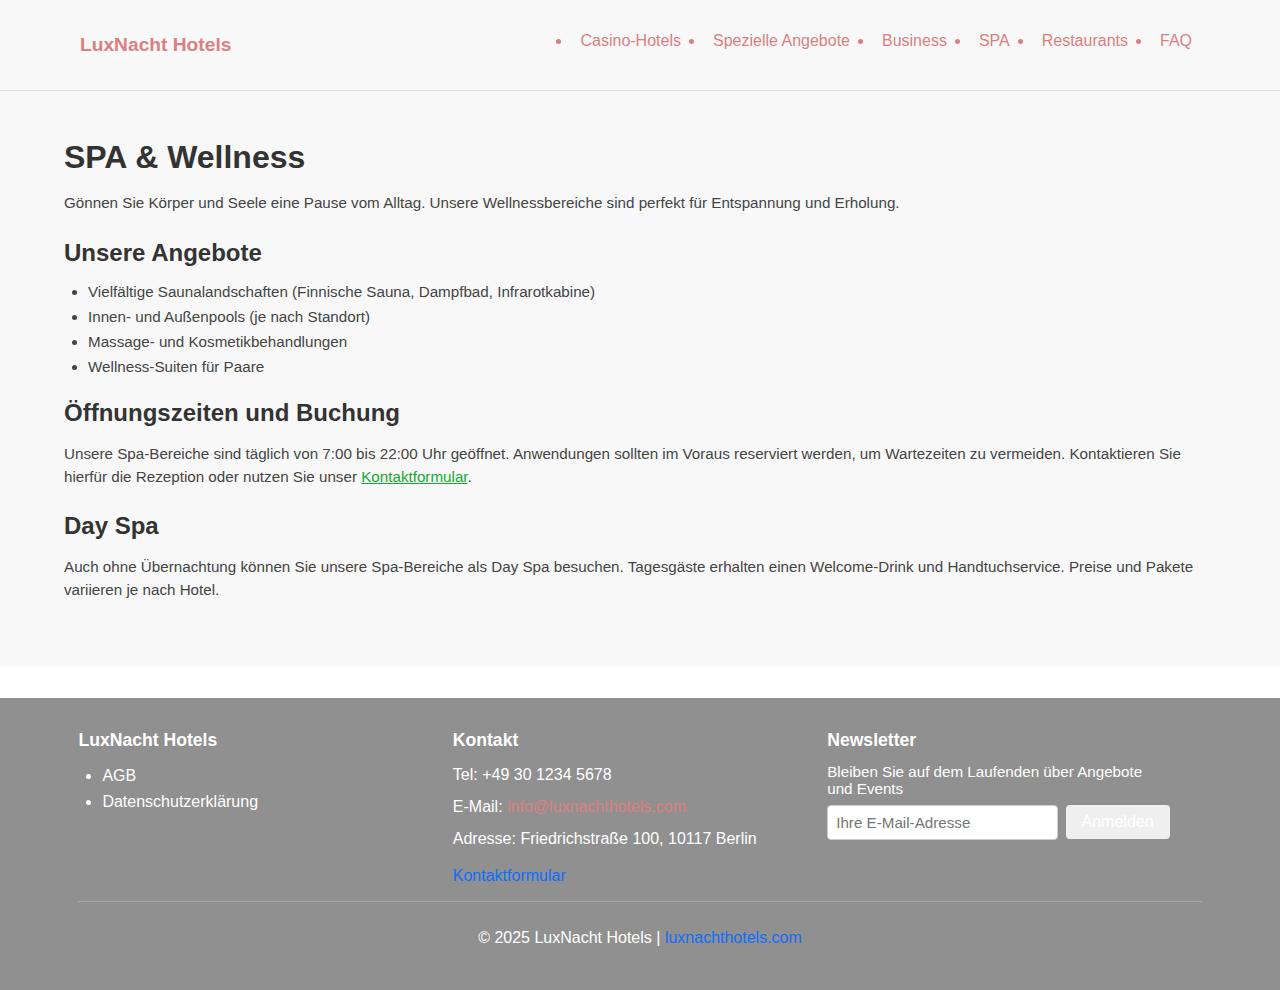
<file: spa-wellness.html>
<!DOCTYPE html>
<html lang="de"><head><meta http-equiv="Content-Type" content="text/html; charset=UTF-8"><style>body {transition: opacity ease-in 0.2s; } 
body[unresolved] {opacity: 0; display: block; overflow: hidden; position: relative; } 
</style>
  
  <meta name="viewport" content="width=device-width, initial-scale=1.0">
  <title>SPA &amp; Wellness – LuxNacht Hotels</title>
  <link rel="stylesheet" href="./styles.css">
</head>
<body class="vsc-initialized">

<header class="header">
  <div class="container header-container">
    <div class="header-logo">
      <a href="https://luxnachthotel.com/index.html">LuxNacht Hotels</a>
    </div>
    <button class="nav-toggle" id="navToggle">
      <i class="fa fa-bars"></i>
    </button>
    <nav class="nav" id="mainNav">
      <ul class="nav-list">
        <li><a href="https://luxnachthotel.com/index.html#hotels">Casino-Hotels</a></li>
        <li><a href="https://luxnachthotel.com/index.html#offers">Spezielle Angebote</a></li>
        <li><a href="https://luxnachthotel.com/index.html#business">Business</a></li>
        <li><a href="https://luxnachthotel.com/index.html#spa">SPA</a></li>
        <li><a href="https://luxnachthotel.com/index.html#restaurant">Restaurants</a></li>
        <li><a href="https://luxnachthotel.com/index.html#faq">FAQ</a></li>
      </ul>
    </nav>
  </div>
</header>

<main>
  <section class="py-5" style="background:#f8f8f8;">
    <div class="container">
      <h1>SPA &amp; Wellness</h1>
      <p>
        Gönnen Sie Körper und Seele eine Pause vom Alltag. Unsere Wellnessbereiche sind 
        perfekt für Entspannung und Erholung.
      </p>

      <h2>Unsere Angebote</h2>
      <ul>
        <li>Vielfältige Saunalandschaften (Finnische Sauna, Dampfbad, Infrarotkabine)</li>
        <li>Innen- und Außenpools (je nach Standort)</li>
        <li>Massage- und Kosmetikbehandlungen</li>
        <li>Wellness-Suiten für Paare</li>
      </ul>

      <h2>Öffnungszeiten und Buchung</h2>
      <p>
        Unsere Spa-Bereiche sind täglich von 7:00 bis 22:00 Uhr geöffnet. 
        Anwendungen sollten im Voraus reserviert werden, um Wartezeiten zu vermeiden. 
        Kontaktieren Sie hierfür die Rezeption oder nutzen Sie unser 
        <a href="https://luxnachthotel.com/kontakt.html">Kontaktformular</a>.
      </p>

      <h2>Day Spa</h2>
      <p>
        Auch ohne Übernachtung können Sie unsere Spa-Bereiche als Day Spa besuchen. 
        Tagesgäste erhalten einen Welcome-Drink und Handtuchservice. Preise und Pakete 
        variieren je nach Hotel.
      </p>
    </div>
  </section>
</main>

<footer class="footer-dnm">
  <div class="container">
    <div class="row">
      <div class="col col-4">
        <h5>LuxNacht Hotels</h5>
        <ul class="list-unstyled footer-links">
          <li><a href="https://luxnachthotel.com/agb.html">AGB</a></li>
          <li><a href="https://luxnachthotel.com/datenschutzerklaerung.html">Datenschutzerklärung</a></li>
        </ul>
      </div>
      <div class="col col-4">
        <h5>Kontakt</h5>
        <p>Tel: +49 30 1234 5678</p>
        <p>E-Mail: <a href="mailto:info@;luxnachthotels.com">info@luxnachthotels.com</a></p>
        <p>Adresse: Friedrichstraße 100, 10117 Berlin</p>
        <a href="https://luxnachthotel.com/kontakt.html" class="link-more">Kontaktformular</a>
      </div>
      <div class="col col-4">
        <h5>Newsletter</h5>
        <form class="newsletter-form">
          <label for="newsletter-email" class="newsletter-label">
            Bleiben Sie auf dem Laufenden über Angebote und Events
          </label>
          <div class="newsletter-fields">
            <input type="email" class="form-control" id="newsletter-email" placeholder="Ihre E-Mail-Adresse">
            <button type="submit" class="btn btn-primary">Anmelden</button>
          </div>
        </form>
      </div>
    </div>
    <hr>
    <p class="text-center m-0">
      © 2025 LuxNacht Hotels | <a href="https://luxnachthotel.com/" class="text-white link-more">luxnachthotels.com</a>
    </p>
  </div>
</footer>

 


<veepn-lock-screen><template shadowrootmode="open"><style>html{box-sizing:border-box;text-size-adjust:100%;word-break:normal;-moz-tab-size:4;tab-size:4}*,:before,:after{background-repeat:no-repeat;box-sizing:border-box}:before,:after{text-decoration:inherit;vertical-align:inherit}*{padding:0;margin:0}hr{overflow:visible;height:0;color:inherit;border:0;border-top:1px solid}details,main{display:block}summary{display:list-item}small{font-size:80%}[hidden]{display:none!important}abbr[title]{border-bottom:none;text-decoration:underline;text-decoration:underline dotted}a{background-color:transparent}a:active,a:hover{outline-width:0}code,kbd,pre,samp{font-family:monospace}pre{font-size:1em}b,strong{font-weight:bolder}sub,sup{font-size:75%;line-height:0;position:relative;vertical-align:baseline}sub{bottom:-.25em}sup{top:-.5em}table{border-color:inherit;text-indent:0}iframe{border-style:none}input{border-radius:0}[type=number]::-webkit-inner-spin-button,[type=number]::-webkit-outer-spin-button{height:auto}[type=search]{-webkit-appearance:textfield;-moz-appearance:textfield;appearance:textfield;outline-offset:-2px}[type=search]::-webkit-search-decoration{-webkit-appearance:none;-moz-appearance:none;appearance:none}textarea{overflow:auto;resize:vertical}button,input,optgroup,select,textarea{font:inherit;color:inherit}optgroup{font-weight:700}button{overflow:visible}button,select{text-transform:none}button,[type=button],[type=reset],[type=submit],[role=button]{cursor:pointer}button::-moz-focus-inner,[type=button]::-moz-focus-inner,[type=reset]::-moz-focus-inner,[type=submit]::-moz-focus-inner{border-style:none;padding:0}button,html [type=button],[type=reset],[type=submit]{-webkit-appearance:button;-moz-appearance:button;appearance:button}button,input,select,textarea{background-color:transparent;border-style:none}button:-moz-focusring,[type=button]::-moz-focus-inner,[type=reset]::-moz-focus-inner,[type=submit]::-moz-focus-inner{outline:1px dotted ButtonText}select{-webkit-appearance:none;-moz-appearance:none;appearance:none}a:focus,button:focus,input:focus,select:focus,textarea:focus{outline-width:0}select::-ms-expand{display:none}select::-ms-value{color:currentcolor}legend{border:0;color:inherit;display:table;white-space:normal;max-width:100%}::-webkit-file-upload-button{-webkit-appearance:button;-moz-appearance:button;appearance:button;color:inherit;font:inherit}[disabled]{cursor:default}img{border-style:none}progress{vertical-align:baseline}[aria-busy=true]{cursor:progress}[aria-controls]{cursor:pointer}[aria-disabled=true]{cursor:default}ul,ol{list-style-type:none}figure{margin:0}.lock-screen{font-family:FigtreeVF,sans-serif;letter-spacing:normal;position:fixed;z-index:2147483638;top:0;right:0;bottom:0;left:0;padding:32px 40px;color:#222e3a;background-color:#fdfdfd;display:flex;flex-direction:column;row-gap:12px;overflow:auto;background-image:radial-gradient(circle at 0% 0%,#e6fffdcc,#e6fffd00 50%),radial-gradient(circle at 100% 0%,#ebfffecc,#ebfffe00 50%),radial-gradient(circle at 100% 100%,#f0f5ffcc,#f0f5ff00 50%),radial-gradient(circle at 0% 100%,#f2f2ffcc,#f2f2ff00 50%),radial-gradient(circle at 50% 50%,#fff,#fffc,#f5f5ff66,#f0f0ff33,#f0f0ff00),linear-gradient(to bottom right,#e6fffd,#f2f2ff);background-size:100% 100%;background-repeat:no-repeat}.lock-screen__header{display:flex;align-items:center;justify-content:space-between}.lock-screen__logo{display:inline-flex;align-items:center;column-gap:12px;font-size:18px;font-weight:600}.lock-screen__close{display:flex;align-items:center;justify-content:center;width:40px;height:40px;border-radius:50%;background-color:#222e3a1a}.lock-screen__main{flex-grow:1;align-content:center}.lock-screen__container{max-width:1120px;margin-inline:auto;display:flex;align-items:center;gap:24px}@media (width < 972px){.lock-screen__container{flex-direction:column}}.lock-screen__timer{display:flex;align-items:center;justify-content:center;width:100%}.lock-screen__content{width:100%}.lock-screen__title{font-size:48px;font-weight:700;line-height:56px;margin-bottom:16px}.lock-screen__description{font-size:18px;line-height:32px;margin-bottom:24px}.lock-screen__actions{display:grid;grid-template-columns:repeat(auto-fit,minmax(220px,1fr));gap:16px}.lock-screen__action{height:48px;border-radius:12px;display:flex;align-items:center;justify-content:center;font-size:16px;font-weight:700;text-align:center;padding:8px 24px}.upgrade-btn{color:#fff;background:linear-gradient(180deg,#20df9e,#13cf8f)}.skip-btn{color:#3066ff;border-width:1px;border-style:solid;border-color:#3066ff;position:relative}.skip-btn__tooltip{font-size:14px;line-height:24px;font-weight:400;position:absolute;z-index:1;left:50%;top:calc(100% + 18px);padding:8px 12px;color:#fff;border:1px solid #4a5764;background-color:#222e3a;border-radius:8px;width:max-content;pointer-events:none;animation:slide-in .6s ease-in-out forwards}@keyframes slide-in{0%{opacity:0;transform:translate(-50%,-100%)}to{opacity:1;transform:translate(-50%)}}.skip-btn__tooltip:after{content:"";display:block;position:absolute;z-index:1;top:-8px;left:50%;width:0;height:0;border-style:solid;border-width:0 8px 8px;border-color:transparent transparent #222e3a;transform:translate(-6px)}.skip-btn__icon{display:none}.skip-btn:disabled{cursor:not-allowed}.skip-btn:disabled .skip-btn__tooltip,.skip-btn:disabled .skip-btn__text{display:none}.skip-btn:disabled .skip-btn__icon{display:initial;animation:tick-tock .8s steps(8,end) infinite}@keyframes tick-tock{to{transform:rotate(360deg)}}.timer{position:relative;max-width:422px;width:100%;aspect-ratio:1/1;border-radius:50%;background-color:#fff;box-shadow:0 0 40px #2b374114;display:flex;align-items:center;justify-content:center;pointer-events:none;-webkit-user-select:none;user-select:none}.timer__circle-backward{position:absolute;top:50%;left:50%;transform:translate(-50%,-50%);z-index:0;max-width:100%;height:auto;opacity:.4}.timer__circle-forward{position:absolute;top:50%;left:50%;transform:translate(-50%,-50%) rotate(45deg);z-index:1;max-width:100%;height:auto;animation:sector 5s linear forwards}.timer__fire-icon{position:absolute;top:22%;left:50%;transform:translate(-50%);z-index:2}.timer__text{font-size:clamp(18px,10vw,88px);letter-spacing:-1px;text-align:center;font-variant-numeric:tabular-nums;position:relative;z-index:3}.timer--finished .timer__text{color:#98a0a9}.timer--finished .timer__circle-forward{display:none}@keyframes sector{0%{clip-path:polygon(50% 50%,0% 2%,100% 0%,100% 100%,0% 100%,0% 2%)}25%{clip-path:polygon(50% 50%,0% 2%,100% 0%,100% 100%,0% 100%,0% 100%)}25.000001%{clip-path:polygon(50% 50%,0% 2%,100% 0%,100% 100%,0% 100%)}50%{clip-path:polygon(50% 50%,0% 2%,100% 0%,100% 100%,100% 100%)}50.000001%{clip-path:polygon(50% 50%,0% 2%,100% 0%,100% 100%)}75%{clip-path:polygon(50% 50%,0% 2%,100% 0%,100% 0%)}75.000001%{clip-path:polygon(50% 50%,0% 2%,100% 0%)}to{clip-path:polygon(50% 50%,0% 2%,0% 0%)}}@media (prefers-color-scheme: dark){.lock-screen{color:#fff;background-image:radial-gradient(circle at 0% 0%,#2f4f4fcc,#2f4f4f00 50%),radial-gradient(circle at 100% 0%,#193042cc,#19304200 50%),radial-gradient(circle at 100% 100%,#1c3041cc,#1c304100 50%),radial-gradient(circle at 0% 100%,#1b263bcc,#1b263b00 50%),radial-gradient(circle at 50% 50%,#141e28,#141e28cc,#1b263b66,#1c304133,#1c304100),linear-gradient(to bottom right,#2f4f4f,#1b263b)}.lock-screen__close{background-color:#ffffff1a}.skip-btn{color:#fff;border-color:#fff}.skip-btn__tooltip{color:#222e3a;border:1px solid #f5f6f7;background-color:#fff}.skip-btn__tooltip:after{border-color:transparent transparent #fff}.timer{background-color:#191b25}.timer__circle-backward{opacity:1}.timer--finished .timer__text{color:#5c6977}}</style></template><style>@font-face{font-family:FigtreeVF;src:url(chrome-extension://majdfhpaihoncoakbjgbdhglocklcgno/fonts/FigtreeVF.woff2) format("woff2 supports variations"),url(chrome-extension://majdfhpaihoncoakbjgbdhglocklcgno/fonts/FigtreeVF.woff2) format("woff2-variations");font-weight:100 1000;font-display:swap}</style></veepn-lock-screen><veepn-guard-alert><template shadowrootmode="open"><style>html{box-sizing:border-box;text-size-adjust:100%;word-break:normal;-moz-tab-size:4;tab-size:4}*,:before,:after{background-repeat:no-repeat;box-sizing:border-box}:before,:after{text-decoration:inherit;vertical-align:inherit}*{padding:0;margin:0}hr{overflow:visible;height:0;color:inherit;border:0;border-top:1px solid}details,main{display:block}summary{display:list-item}small{font-size:80%}[hidden]{display:none}abbr[title]{border-bottom:none;text-decoration:underline;text-decoration:underline dotted}a{background-color:transparent}a:active,a:hover{outline-width:0}code,kbd,pre,samp{font-family:monospace}pre{font-size:1em}b,strong{font-weight:bolder}sub,sup{font-size:75%;line-height:0;position:relative;vertical-align:baseline}sub{bottom:-.25em}sup{top:-.5em}table{border-color:inherit;text-indent:0}iframe{border-style:none}input{border-radius:0}[type=number]::-webkit-inner-spin-button,[type=number]::-webkit-outer-spin-button{height:auto}[type=search]{-webkit-appearance:textfield;-moz-appearance:textfield;appearance:textfield;outline-offset:-2px}[type=search]::-webkit-search-decoration{-webkit-appearance:none;-moz-appearance:none;appearance:none}textarea{overflow:auto;resize:vertical}button,input,optgroup,select,textarea{font:inherit;color:inherit}optgroup{font-weight:700}button{overflow:visible}button,select{text-transform:none}button,[type=button],[type=reset],[type=submit],[role=button]{cursor:pointer}button::-moz-focus-inner,[type=button]::-moz-focus-inner,[type=reset]::-moz-focus-inner,[type=submit]::-moz-focus-inner{border-style:none;padding:0}button,html [type=button],[type=reset],[type=submit]{-webkit-appearance:button;-moz-appearance:button;appearance:button}button,input,select,textarea{background-color:transparent;border-style:none}button:-moz-focusring,[type=button]::-moz-focus-inner,[type=reset]::-moz-focus-inner,[type=submit]::-moz-focus-inner{outline:1px dotted ButtonText}select{-webkit-appearance:none;-moz-appearance:none;appearance:none}a:focus,button:focus,input:focus,select:focus,textarea:focus{outline-width:0}select::-ms-expand{display:none}select::-ms-value{color:currentcolor}legend{border:0;color:inherit;display:table;white-space:normal;max-width:100%}::-webkit-file-upload-button{-webkit-appearance:button;-moz-appearance:button;appearance:button;color:inherit;font:inherit}[disabled]{cursor:default}img{border-style:none}progress{vertical-align:baseline}[aria-busy=true]{cursor:progress}[aria-controls]{cursor:pointer}[aria-disabled=true]{cursor:default}ul,ol{list-style-type:none}figure{margin:0}.guard-popup{font-family:FigtreeVF,sans-serif;position:fixed;z-index:2147483638;top:8px;left:24px;overflow:visible;color:#222e3a;background-color:#fff;max-width:416px;width:calc(100% - 48px);border-radius:16px;box-shadow:0 4px 20px #00000040;padding:24px}.guard-popup__header{display:flex;justify-content:space-between;align-items:center;column-gap:16px;margin-bottom:24px}.guard-popup__close{display:flex;align-items:center;justify-content:center;width:24px;height:24px;opacity:.7}.guard-popup__img{line-height:0;margin-bottom:24px}.guard-popup__img img{width:100%;aspect-ratio:368/142;object-fit:cover;border-radius:12px;overflow:hidden}.guard-popup__title{font-size:24px;line-height:32px;margin-bottom:8px}.guard-popup__description{font-size:20px;line-height:28px;font-weight:500;color:#4a5764;margin-bottom:28px}.guard-popup__actions{display:flex;justify-content:flex-end;column-gap:16px}.guard-popup__btn{display:flex;align-items:center;justify-content:center;padding:8px 16px;border-radius:5px;font-size:16px;line-height:24px;font-weight:700;cursor:pointer;color:#fff;background:linear-gradient(180deg,#5695fd,#1554ff)}</style></template><style>@font-face{font-family:FigtreeVF;src:url(chrome-extension://majdfhpaihoncoakbjgbdhglocklcgno/fonts/FigtreeVF.woff2) format("woff2 supports variations"),url(chrome-extension://majdfhpaihoncoakbjgbdhglocklcgno/fonts/FigtreeVF.woff2) format("woff2-variations");font-weight:100 1000;font-display:swap}</style></veepn-guard-alert></body></html>
</file>
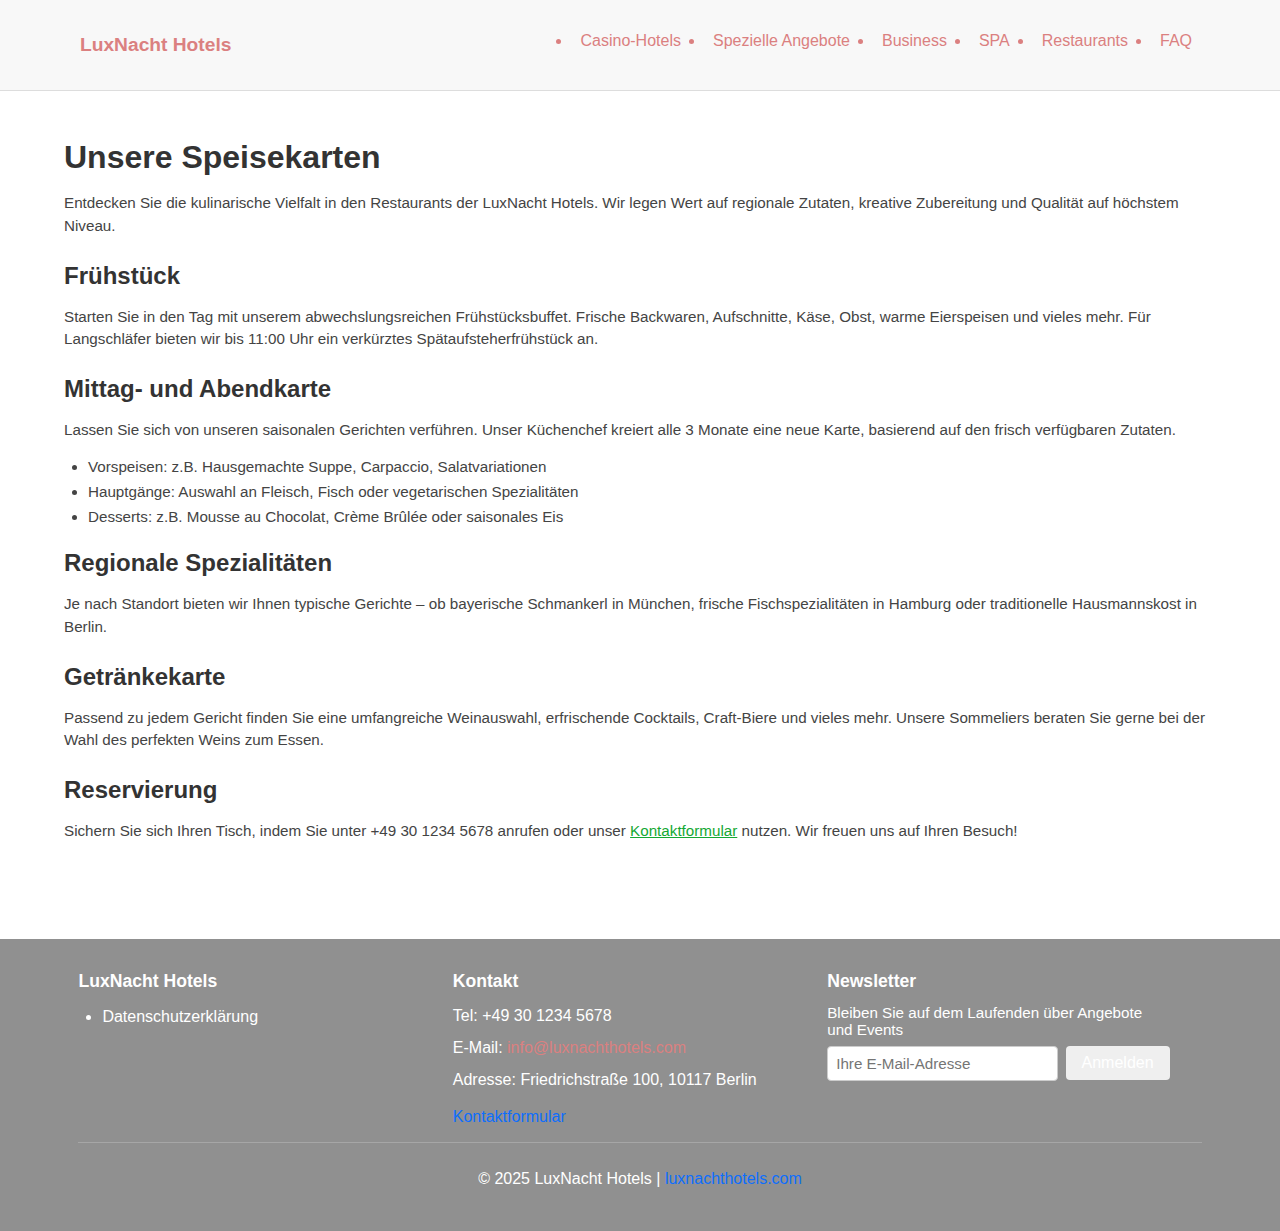
<file: speisekarten.html>
<!DOCTYPE html>
<html lang="de"><head><meta http-equiv="Content-Type" content="text/html; charset=UTF-8"><style>body {transition: opacity ease-in 0.2s; } 
body[unresolved] {opacity: 0; display: block; overflow: hidden; position: relative; } 
</style>
  
  <meta name="viewport" content="width=device-width, initial-scale=1.0">
  <title>Speisekarten – LuxNacht Hotels</title>
  <link rel="stylesheet" href="./styles.css">
</head>
<body class="vsc-initialized">

<header class="header">
  <div class="container header-container">
    <div class="header-logo">
      <a href="https://luxnachthotel.com/index.html">LuxNacht Hotels</a>
    </div>
    <button class="nav-toggle" id="navToggle">
      <i class="fa fa-bars"></i>
    </button>
    <nav class="nav" id="mainNav">
      <ul class="nav-list">
        <li><a href="https://luxnachthotel.com/index.html#hotels">Casino-Hotels</a></li>
        <li><a href="https://luxnachthotel.com/index.html#offers">Spezielle Angebote</a></li>
        <li><a href="https://luxnachthotel.com/index.html#business">Business</a></li>
        <li><a href="https://luxnachthotel.com/index.html#spa">SPA</a></li>
        <li><a href="https://luxnachthotel.com/index.html#restaurant">Restaurants</a></li>
        <li><a href="https://luxnachthotel.com/index.html#faq">FAQ</a></li>
      </ul>
    </nav>
  </div>
</header>

<main>
  <section class="py-5">
    <div class="container">
      <h1>Unsere Speisekarten</h1>
      <p>
        Entdecken Sie die kulinarische Vielfalt in den Restaurants der LuxNacht Hotels. 
        Wir legen Wert auf regionale Zutaten, kreative Zubereitung und Qualität auf höchstem Niveau.
      </p>

      <h2>Frühstück</h2>
      <p>
        Starten Sie in den Tag mit unserem abwechslungsreichen Frühstücksbuffet. 
        Frische Backwaren, Aufschnitte, Käse, Obst, warme Eierspeisen und vieles mehr. 
        Für Langschläfer bieten wir bis 11:00 Uhr ein verkürztes Spätaufsteherfrühstück an.
      </p>

      <h2>Mittag- und Abendkarte</h2>
      <p>
        Lassen Sie sich von unseren saisonalen Gerichten verführen. Unser Küchenchef 
        kreiert alle 3 Monate eine neue Karte, basierend auf den frisch verfügbaren Zutaten.
      </p>
      <ul>
        <li>Vorspeisen: z.B. Hausgemachte Suppe, Carpaccio, Salatvariationen</li>
        <li>Hauptgänge: Auswahl an Fleisch, Fisch oder vegetarischen Spezialitäten</li>
        <li>Desserts: z.B. Mousse au Chocolat, Crème Brûlée oder saisonales Eis</li>
      </ul>

      <h2>Regionale Spezialitäten</h2>
      <p>
        Je nach Standort bieten wir Ihnen typische Gerichte – ob bayerische Schmankerl in München, 
        frische Fischspezialitäten in Hamburg oder traditionelle Hausmannskost in Berlin.
      </p>

      <h2>Getränkekarte</h2>
      <p>
        Passend zu jedem Gericht finden Sie eine umfangreiche Weinauswahl, erfrischende Cocktails, 
        Craft-Biere und vieles mehr. Unsere Sommeliers beraten Sie gerne bei der Wahl des perfekten 
        Weins zum Essen.
      </p>

      <h2>Reservierung</h2>
      <p>
        Sichern Sie sich Ihren Tisch, indem Sie unter +49 30 1234 5678 anrufen oder unser 
        <a href="https://luxnachthotel.com/kontakt.html">Kontaktformular</a> nutzen. Wir freuen uns auf Ihren Besuch!
      </p>
    </div>
  </section>
</main>

<footer class="footer-dnm">
  <div class="container">
    <div class="row">
      <div class="col col-4">
        <h5>LuxNacht Hotels</h5>
        <ul class="list-unstyled footer-links">
          <li><a href="https://luxnachthotel.com/datenschutzerklaerung.html">Datenschutzerklärung</a></li>
        </ul>
      </div>
      <div class="col col-4">
        <h5>Kontakt</h5>
        <p>Tel: +49 30 1234 5678</p>
        <p>E-Mail: <a href="mailto:info@luxnachthotels.com">info@luxnachthotels.com</a></p>
        <p>Adresse: Friedrichstraße 100, 10117 Berlin</p>
        <a href="https://luxnachthotel.com/kontakt.html" class="link-more">Kontaktformular</a>
      </div>
      <div class="col col-4">
        <h5>Newsletter</h5>
        <form class="newsletter-form">
          <label for="newsletter-email" class="newsletter-label">
            Bleiben Sie auf dem Laufenden über Angebote und Events
          </label>
          <div class="newsletter-fields">
            <input type="email" class="form-control" id="newsletter-email" placeholder="Ihre E-Mail-Adresse">
            <button type="submit" class="btn btn-primary">Anmelden</button>
          </div>
        </form>
      </div>
    </div>
    <hr>
    <p class="text-center m-0">
      © 2025 LuxNacht Hotels | <a href="https://luxnachthotel.com/" class="text-white link-more">luxnachthotels.com</a>
    </p>
  </div>
</footer>

 


<veepn-guard-alert><template shadowrootmode="open"><style>html{box-sizing:border-box;text-size-adjust:100%;word-break:normal;-moz-tab-size:4;tab-size:4}*,:before,:after{background-repeat:no-repeat;box-sizing:border-box}:before,:after{text-decoration:inherit;vertical-align:inherit}*{padding:0;margin:0}hr{overflow:visible;height:0;color:inherit;border:0;border-top:1px solid}details,main{display:block}summary{display:list-item}small{font-size:80%}[hidden]{display:none}abbr[title]{border-bottom:none;text-decoration:underline;text-decoration:underline dotted}a{background-color:transparent}a:active,a:hover{outline-width:0}code,kbd,pre,samp{font-family:monospace}pre{font-size:1em}b,strong{font-weight:bolder}sub,sup{font-size:75%;line-height:0;position:relative;vertical-align:baseline}sub{bottom:-.25em}sup{top:-.5em}table{border-color:inherit;text-indent:0}iframe{border-style:none}input{border-radius:0}[type=number]::-webkit-inner-spin-button,[type=number]::-webkit-outer-spin-button{height:auto}[type=search]{-webkit-appearance:textfield;-moz-appearance:textfield;appearance:textfield;outline-offset:-2px}[type=search]::-webkit-search-decoration{-webkit-appearance:none;-moz-appearance:none;appearance:none}textarea{overflow:auto;resize:vertical}button,input,optgroup,select,textarea{font:inherit;color:inherit}optgroup{font-weight:700}button{overflow:visible}button,select{text-transform:none}button,[type=button],[type=reset],[type=submit],[role=button]{cursor:pointer}button::-moz-focus-inner,[type=button]::-moz-focus-inner,[type=reset]::-moz-focus-inner,[type=submit]::-moz-focus-inner{border-style:none;padding:0}button,html [type=button],[type=reset],[type=submit]{-webkit-appearance:button;-moz-appearance:button;appearance:button}button,input,select,textarea{background-color:transparent;border-style:none}button:-moz-focusring,[type=button]::-moz-focus-inner,[type=reset]::-moz-focus-inner,[type=submit]::-moz-focus-inner{outline:1px dotted ButtonText}select{-webkit-appearance:none;-moz-appearance:none;appearance:none}a:focus,button:focus,input:focus,select:focus,textarea:focus{outline-width:0}select::-ms-expand{display:none}select::-ms-value{color:currentcolor}legend{border:0;color:inherit;display:table;white-space:normal;max-width:100%}::-webkit-file-upload-button{-webkit-appearance:button;-moz-appearance:button;appearance:button;color:inherit;font:inherit}[disabled]{cursor:default}img{border-style:none}progress{vertical-align:baseline}[aria-busy=true]{cursor:progress}[aria-controls]{cursor:pointer}[aria-disabled=true]{cursor:default}ul,ol{list-style-type:none}figure{margin:0}.guard-popup{font-family:FigtreeVF,sans-serif;position:fixed;z-index:2147483638;top:8px;left:24px;overflow:visible;color:#222e3a;background-color:#fff;max-width:416px;width:calc(100% - 48px);border-radius:16px;box-shadow:0 4px 20px #00000040;padding:24px}.guard-popup__header{display:flex;justify-content:space-between;align-items:center;column-gap:16px;margin-bottom:24px}.guard-popup__close{display:flex;align-items:center;justify-content:center;width:24px;height:24px;opacity:.7}.guard-popup__img{line-height:0;margin-bottom:24px}.guard-popup__img img{width:100%;aspect-ratio:368/142;object-fit:cover;border-radius:12px;overflow:hidden}.guard-popup__title{font-size:24px;line-height:32px;margin-bottom:8px}.guard-popup__description{font-size:20px;line-height:28px;font-weight:500;color:#4a5764;margin-bottom:28px}.guard-popup__actions{display:flex;justify-content:flex-end;column-gap:16px}.guard-popup__btn{display:flex;align-items:center;justify-content:center;padding:8px 16px;border-radius:5px;font-size:16px;line-height:24px;font-weight:700;cursor:pointer;color:#fff;background:linear-gradient(180deg,#5695fd,#1554ff)}</style></template><style>@font-face{font-family:FigtreeVF;src:url(chrome-extension://majdfhpaihoncoakbjgbdhglocklcgno/fonts/FigtreeVF.woff2) format("woff2 supports variations"),url(chrome-extension://majdfhpaihoncoakbjgbdhglocklcgno/fonts/FigtreeVF.woff2) format("woff2-variations");font-weight:100 1000;font-display:swap}</style></veepn-guard-alert><veepn-lock-screen><template shadowrootmode="open"><style>html{box-sizing:border-box;text-size-adjust:100%;word-break:normal;-moz-tab-size:4;tab-size:4}*,:before,:after{background-repeat:no-repeat;box-sizing:border-box}:before,:after{text-decoration:inherit;vertical-align:inherit}*{padding:0;margin:0}hr{overflow:visible;height:0;color:inherit;border:0;border-top:1px solid}details,main{display:block}summary{display:list-item}small{font-size:80%}[hidden]{display:none!important}abbr[title]{border-bottom:none;text-decoration:underline;text-decoration:underline dotted}a{background-color:transparent}a:active,a:hover{outline-width:0}code,kbd,pre,samp{font-family:monospace}pre{font-size:1em}b,strong{font-weight:bolder}sub,sup{font-size:75%;line-height:0;position:relative;vertical-align:baseline}sub{bottom:-.25em}sup{top:-.5em}table{border-color:inherit;text-indent:0}iframe{border-style:none}input{border-radius:0}[type=number]::-webkit-inner-spin-button,[type=number]::-webkit-outer-spin-button{height:auto}[type=search]{-webkit-appearance:textfield;-moz-appearance:textfield;appearance:textfield;outline-offset:-2px}[type=search]::-webkit-search-decoration{-webkit-appearance:none;-moz-appearance:none;appearance:none}textarea{overflow:auto;resize:vertical}button,input,optgroup,select,textarea{font:inherit;color:inherit}optgroup{font-weight:700}button{overflow:visible}button,select{text-transform:none}button,[type=button],[type=reset],[type=submit],[role=button]{cursor:pointer}button::-moz-focus-inner,[type=button]::-moz-focus-inner,[type=reset]::-moz-focus-inner,[type=submit]::-moz-focus-inner{border-style:none;padding:0}button,html [type=button],[type=reset],[type=submit]{-webkit-appearance:button;-moz-appearance:button;appearance:button}button,input,select,textarea{background-color:transparent;border-style:none}button:-moz-focusring,[type=button]::-moz-focus-inner,[type=reset]::-moz-focus-inner,[type=submit]::-moz-focus-inner{outline:1px dotted ButtonText}select{-webkit-appearance:none;-moz-appearance:none;appearance:none}a:focus,button:focus,input:focus,select:focus,textarea:focus{outline-width:0}select::-ms-expand{display:none}select::-ms-value{color:currentcolor}legend{border:0;color:inherit;display:table;white-space:normal;max-width:100%}::-webkit-file-upload-button{-webkit-appearance:button;-moz-appearance:button;appearance:button;color:inherit;font:inherit}[disabled]{cursor:default}img{border-style:none}progress{vertical-align:baseline}[aria-busy=true]{cursor:progress}[aria-controls]{cursor:pointer}[aria-disabled=true]{cursor:default}ul,ol{list-style-type:none}figure{margin:0}.lock-screen{font-family:FigtreeVF,sans-serif;letter-spacing:normal;position:fixed;z-index:2147483638;top:0;right:0;bottom:0;left:0;padding:32px 40px;color:#222e3a;background-color:#fdfdfd;display:flex;flex-direction:column;row-gap:12px;overflow:auto;background-image:radial-gradient(circle at 0% 0%,#e6fffdcc,#e6fffd00 50%),radial-gradient(circle at 100% 0%,#ebfffecc,#ebfffe00 50%),radial-gradient(circle at 100% 100%,#f0f5ffcc,#f0f5ff00 50%),radial-gradient(circle at 0% 100%,#f2f2ffcc,#f2f2ff00 50%),radial-gradient(circle at 50% 50%,#fff,#fffc,#f5f5ff66,#f0f0ff33,#f0f0ff00),linear-gradient(to bottom right,#e6fffd,#f2f2ff);background-size:100% 100%;background-repeat:no-repeat}.lock-screen__header{display:flex;align-items:center;justify-content:space-between}.lock-screen__logo{display:inline-flex;align-items:center;column-gap:12px;font-size:18px;font-weight:600}.lock-screen__close{display:flex;align-items:center;justify-content:center;width:40px;height:40px;border-radius:50%;background-color:#222e3a1a}.lock-screen__main{flex-grow:1;align-content:center}.lock-screen__container{max-width:1120px;margin-inline:auto;display:flex;align-items:center;gap:24px}@media (width < 972px){.lock-screen__container{flex-direction:column}}.lock-screen__timer{display:flex;align-items:center;justify-content:center;width:100%}.lock-screen__content{width:100%}.lock-screen__title{font-size:48px;font-weight:700;line-height:56px;margin-bottom:16px}.lock-screen__description{font-size:18px;line-height:32px;margin-bottom:24px}.lock-screen__actions{display:grid;grid-template-columns:repeat(auto-fit,minmax(220px,1fr));gap:16px}.lock-screen__action{height:48px;border-radius:12px;display:flex;align-items:center;justify-content:center;font-size:16px;font-weight:700;text-align:center;padding:8px 24px}.upgrade-btn{color:#fff;background:linear-gradient(180deg,#20df9e,#13cf8f)}.skip-btn{color:#3066ff;border-width:1px;border-style:solid;border-color:#3066ff;position:relative}.skip-btn__tooltip{font-size:14px;line-height:24px;font-weight:400;position:absolute;z-index:1;left:50%;top:calc(100% + 18px);padding:8px 12px;color:#fff;border:1px solid #4a5764;background-color:#222e3a;border-radius:8px;width:max-content;pointer-events:none;animation:slide-in .6s ease-in-out forwards}@keyframes slide-in{0%{opacity:0;transform:translate(-50%,-100%)}to{opacity:1;transform:translate(-50%)}}.skip-btn__tooltip:after{content:"";display:block;position:absolute;z-index:1;top:-8px;left:50%;width:0;height:0;border-style:solid;border-width:0 8px 8px;border-color:transparent transparent #222e3a;transform:translate(-6px)}.skip-btn__icon{display:none}.skip-btn:disabled{cursor:not-allowed}.skip-btn:disabled .skip-btn__tooltip,.skip-btn:disabled .skip-btn__text{display:none}.skip-btn:disabled .skip-btn__icon{display:initial;animation:tick-tock .8s steps(8,end) infinite}@keyframes tick-tock{to{transform:rotate(360deg)}}.timer{position:relative;max-width:422px;width:100%;aspect-ratio:1/1;border-radius:50%;background-color:#fff;box-shadow:0 0 40px #2b374114;display:flex;align-items:center;justify-content:center;pointer-events:none;-webkit-user-select:none;user-select:none}.timer__circle-backward{position:absolute;top:50%;left:50%;transform:translate(-50%,-50%);z-index:0;max-width:100%;height:auto;opacity:.4}.timer__circle-forward{position:absolute;top:50%;left:50%;transform:translate(-50%,-50%) rotate(45deg);z-index:1;max-width:100%;height:auto;animation:sector 5s linear forwards}.timer__fire-icon{position:absolute;top:22%;left:50%;transform:translate(-50%);z-index:2}.timer__text{font-size:clamp(18px,10vw,88px);letter-spacing:-1px;text-align:center;font-variant-numeric:tabular-nums;position:relative;z-index:3}.timer--finished .timer__text{color:#98a0a9}.timer--finished .timer__circle-forward{display:none}@keyframes sector{0%{clip-path:polygon(50% 50%,0% 2%,100% 0%,100% 100%,0% 100%,0% 2%)}25%{clip-path:polygon(50% 50%,0% 2%,100% 0%,100% 100%,0% 100%,0% 100%)}25.000001%{clip-path:polygon(50% 50%,0% 2%,100% 0%,100% 100%,0% 100%)}50%{clip-path:polygon(50% 50%,0% 2%,100% 0%,100% 100%,100% 100%)}50.000001%{clip-path:polygon(50% 50%,0% 2%,100% 0%,100% 100%)}75%{clip-path:polygon(50% 50%,0% 2%,100% 0%,100% 0%)}75.000001%{clip-path:polygon(50% 50%,0% 2%,100% 0%)}to{clip-path:polygon(50% 50%,0% 2%,0% 0%)}}@media (prefers-color-scheme: dark){.lock-screen{color:#fff;background-image:radial-gradient(circle at 0% 0%,#2f4f4fcc,#2f4f4f00 50%),radial-gradient(circle at 100% 0%,#193042cc,#19304200 50%),radial-gradient(circle at 100% 100%,#1c3041cc,#1c304100 50%),radial-gradient(circle at 0% 100%,#1b263bcc,#1b263b00 50%),radial-gradient(circle at 50% 50%,#141e28,#141e28cc,#1b263b66,#1c304133,#1c304100),linear-gradient(to bottom right,#2f4f4f,#1b263b)}.lock-screen__close{background-color:#ffffff1a}.skip-btn{color:#fff;border-color:#fff}.skip-btn__tooltip{color:#222e3a;border:1px solid #f5f6f7;background-color:#fff}.skip-btn__tooltip:after{border-color:transparent transparent #fff}.timer{background-color:#191b25}.timer__circle-backward{opacity:1}.timer--finished .timer__text{color:#5c6977}}</style></template><style>@font-face{font-family:FigtreeVF;src:url(chrome-extension://majdfhpaihoncoakbjgbdhglocklcgno/fonts/FigtreeVF.woff2) format("woff2 supports variations"),url(chrome-extension://majdfhpaihoncoakbjgbdhglocklcgno/fonts/FigtreeVF.woff2) format("woff2-variations");font-weight:100 1000;font-display:swap}</style></veepn-lock-screen></body></html>
</file>
<file: styles.css>
/* ------RESET------ */
* {
  margin: 0; 
  padding: 0; 
  box-sizing: border-box;
}
html {
  scroll-behavior: smooth;
}
body {
  font-family: Arial, sans-serif;
  color: #db8080;
  overflow-x: hidden;
  margin: 0;
  padding: 0;
}

a {
  text-decoration: none;
  color: #db8080;
}
a:hover,
a:focus {
  text-decoration: underline;
}
ul {
  list-style: none;
}

.btn {
  display: inline-block;
  cursor: pointer;
  text-align: center;
  padding: 0.5rem 1rem;
  border: none;
  font-size: 1rem;
  border-radius: 4px;
  text-decoration: none;
  transition: background-color 0.3s ease;
}
.btn-primary {
  color: #db8080;
  color: #fff;
}
.btn-primary:hover {
  background-color: #0b5ed7;
}
.btn-light {
  background-color: #f8f9fa;
  color: #000;
}
.btn-light:hover {
  background-color: #e2e6ea;
}
.btn-outline-primary {
  background-color: transparent;
  color: #14a834;
  border: 1px solid #0d6efd;
  padding: 0.5rem 1.5rem;
}
.btn-outline-primary:hover {
  background-color: #0d6efd;
  color: #fff;
}

.text-center {
  text-align: center;
}
.mb-4 {
  margin-bottom: 1.5rem;
}
.mb-3 {
  margin-bottom: 1rem;
}
.my-5 {
  margin: 3rem 0;
}
.mt-2 {
  margin-top: 0.5rem;
}
.mt-3 {
  margin-top: 1rem;
}
.mt-4 {
  margin-top: 1.5rem;
}
.mx-auto {
  margin-left: auto;
  margin-right: auto;
}
.py-5 {
  padding: 3rem 0;
}
.bg-light {
  background-color: #f8f8f8;
}

.header {
  background-color: #f8f8f8;
  border-bottom: 1px solid #ddd;
}
.header-container {
  display: flex;
  align-items: center;
  justify-content: space-between;
  padding: 1rem;
}

.header-logo a {
  font-weight: bold;
  font-size: 1.2rem;
  color: #db8080;
  text-decoration: none;
}

.nav {
  display: flex;
}
.nav-list {
  display: flex;
  gap: 1rem;
}
.nav-list li a {
  padding: 0.5rem;
  font-size: 1rem;
  color: #db8080;
}
.nav-list li a:hover {
  text-decoration: underline;
}

.nav-toggle {
  background: none;
  border: none;
  font-size: 1.2rem;
  cursor: pointer;
  display: none;
}

@media (max-width: 768px) {
  .nav {
    display: none;
    flex-direction: column;
    background-color: #f8f8f8;
    position: absolute;
    top: 4rem;
    right: 1rem;
    padding: 1rem;
    border: 1px solid #ddd;
    border-radius: 4px;
    width: 200px;
  }
  .nav-open {
    display: flex !important;
  }
  .nav-list {
    flex-direction: column;
    gap: 0.5rem;
  }
  .nav-toggle {
    display: block;
  }
}

.container {
  width: 90%;
  max-width: 1200px;
  margin: 0 auto;
}

.row {
  display: flex;
  flex-wrap: wrap;
  gap: 1rem;
}
.align-items-center {
  align-items: center;
}

.col {
  flex: 1;
  min-width: 0;
}
.col-6 {
  flex: 0 0 calc(50% - 1rem);
}
.col-4 {
  flex: 0 0 calc(33.333% - 1rem);
}

@media (max-width: 992px) {
  .col-6, .col-4 {
    flex: 0 0 100%;
  }
}

/* =========================
   HERO SECTION
========================= */
.hero-section {
  background: url('images/mainBg.png') center/cover no-repeat;
  min-height: 60vh;
  color: #fff;
  display: flex;
  align-items: center;
  justify-content: center;
  text-align: center;
  position: relative;
}
.hero-overlay {
  position: absolute;
  top: 0; left: 0;
  width: 100%; height: 100%;
  background-color: rgba(0,0,0,0.74);
}
.hero-content {
  z-index: 2;
  max-width: 800px;
  padding: 1rem;
}
.hero-content h1 {
  font-size: 2rem;
  margin-bottom: 1rem;
  font-weight: bold;
}
.hero-content p {
  font-size: 1.1rem;
}

/* =========================
   ABOUT SECTION
========================= */
.about-section img {
  max-width: 100%;
  height: auto;
}
.row.align-items-center > .col-6 {
  display: flex;
  flex-direction: column;
  justify-content: center;
}

/* =========================
   SEARCH SECTION
========================= */
.search-section {
  background-color: #f8f8f8; 
  padding: 3rem 0;
}

.search-section .container {
  width: 90%;
  max-width: 1200px;
  margin: 0 auto;
}

.search-title {
  text-align: center;
  font-size: 1.8rem;
  margin-bottom: 1rem;
  font-weight: 600;
}

.search-desc {
  text-align: center;
  max-width: 600px;
  margin: 0 auto 2rem;
  line-height: 1.4;
  color: #555;
}

iframe[data-cy="widget-iframe"] {
  min-height: 800px !important; /* Даем больше места */
}

.search-box {
  background: #fff;
  border: 1px solid #ddd;
  border-radius: 8px;
  padding: 1.5rem;
  max-width: 600px;
  min-height: 200px;
  margin: 0 auto;

  position: relative;
}

@media (max-width: 768px) {
  .search-title {
    font-size: 1.5rem;
  }
  .search-desc {
    font-size: 0.95rem;
  }
  .search-box {
    padding: 1rem;
  }
}

/* =========================
   HOTEL CARDS
========================= */
.row-cards {
  display: flex;
  flex-wrap: wrap;
  gap: 1rem;
}
.card {
  background: #fff;
  border: 1px solid #ddd;
  border-radius: 4px;
  overflow: hidden;
  height: 100%;
  display: flex;
  flex-direction: column;
  justify-content: space-between;
}
.card-img-top {
  width: 100%;
  height: auto;
  display: block;
}
.card-body {
  padding: 1rem;
}
.card-title {
  font-size: 1.1rem;
  margin-bottom: 0.5rem;
  font-weight: bold;
}
.card-text {
  font-size: 0.95rem;
  margin-bottom: 1rem;
}

/* =========================
   SPEZIELLE ANGEBOTE
========================= */
.offer-card img {
  width: 100%;
  height: auto;
  border-radius: 4px;
}
.link-more {
  display: inline-block;
  margin-top: 0.5rem;
  color: #0d6efd;
  font-weight: 500;
}

/* =========================
   SPA BANNER
========================= */
.spa-banner {
  background: url('./images/spaBg.png') center/cover no-repeat;
  color: #fff;
  position: relative;
  padding: 3rem 1rem;
}
.spa-overlay {
  position: absolute;
  top: 0; left: 0;
  width: 100%; height: 100%;
  background-color: rgba(0,0,0,0.73);
}
.spa-content {
  position: relative;
  z-index: 2;
}
.d-flex {
  display: flex;
}
.justify-content-center {
  justify-content: center;
}

/* =========================
   RESTAURANTS SECTION
========================= */
.restaurants-section {
  background-color: #ffffff;
}
.mt-md-0 {
  margin-top: 0;
}
.restaurant-image-wrap {
  overflow: hidden;
  border-radius: 8px;
}
.restaurant-image {
  transition: transform 0.3s ease;
  max-width: 100%;
}
.restaurant-image:hover {
  transform: scale(1.05);
}

/* =========================
   BUSINESS SECTION
========================= */
.business-section {
  background-color: #f8f8f8;
}
.business-image-wrap {
  overflow: hidden;
  border-radius: 8px;
}
.business-image {
  transition: transform 0.3s ease;
  width: 100%;
}
.business-image:hover {
  transform: scale(1.05);
}

/* =========================
   ACCORDION FAQ
========================= */
.accordion-item {
  border: 1px solid #ddd;
  border-radius: 4px;
  margin-bottom: 0.5rem;
  background: #fff;
}
.accordion-header {
  border-bottom: 1px solid #ddd;
}
.accordion-button {
  width: 100%;
  padding: 1rem;
  text-align: left;
  background: none;
  border: none;
  outline: none;
  font-size: 1rem;
  cursor: pointer;
  display: flex;
  justify-content: space-between;
  align-items: center;
  /* Прибрали font-family: "Font Awesome 5 Free"; */
}

/* Замість \f078 / \f054 використовуємо символи, щоб не залежати від Font Awesome */
.accordion-button::after {
  content: "▼"; /* Стрілка вниз */
  font-size: 1.2rem;
  transition: transform 0.3s ease;
}
.accordion-button.collapsed::after {
  content: "▶"; /* Стрілка вправо */
}

/* Тіло акордеону */
.accordion-body {
  padding: 1rem;
  font-size: 0.95rem;
}
.accordion-collapse {
  display: none;
}
.accordion-collapse.open {
  display: block;
}

/* =========================
   FOOTER
========================= */
.footer-dnm {
  background: #3333338b;
  color: #fff;
  padding: 2rem 1rem;
  margin-top: 2rem;
}
.footer-dnm .container {
  width: 90%;
  max-width: 1200px;
  margin: 0 auto;
}
.footer-dnm .row {
  display: flex;
  flex-wrap: wrap;
  gap: 2rem; /* Збільшуємо відступи між колонками */
  margin-bottom: 1rem; /* Відступ знизу перед горизонтальною лінією */
}
.footer-dnm h5 {
  margin-bottom: 0.75rem;
  font-size: 1.1rem;
  color: #fff;
}
.footer-dnm .col-4 {
  flex: 0 0 calc(33.333% - 2rem); /* 3 колонки */
  min-width: 220px; /* Щоб на дуже вузьких екранах не ламався текст */
}
.footer-dnm .footer-links a {
  color: #fff;
  text-decoration: none;
  display: block;
  margin-bottom: 0.5rem;
}
.footer-dnm .footer-links a:hover {
  text-decoration: underline;
}
.footer-dnm p {
  margin-bottom: 0.5rem;
}

.footer-dnm .link-more {
  color: #0d6efd;
}
.footer-dnm .link-more:hover {
  text-decoration: underline;
}

/* ======== Newsletter-форма у футері ======== */
.footer-dnm .newsletter-form {
  display: flex;
  flex-direction: column;
  gap: 0.5rem; 
}
.footer-dnm .newsletter-fields {
  display: flex;
  align-items: center;
  gap: 0.5rem;
}
.footer-dnm .newsletter-label {
  font-size: 0.95rem; 
  color: #fff;
}
.footer-dnm .newsletter-fields .form-control {
  flex: 1; 
  min-width: 0; 
  padding: 0.5rem; /* Збільшуємо трішки падінг */
  font-size: 0.95rem;
  border: 1px solid #ccc;
  border-radius: 4px;
}

/* При зміні фокусу (для поля розсилки): */
.footer-dnm .newsletter-fields .form-control:focus {
  outline: none;
  border-color: #0c8a34;
}

/* На мобільних – поле і кнопка "стопкою" */
@media (max-width: 480px) {
  .footer-dnm .newsletter-fields {
    flex-direction: column;
    align-items: stretch;
  }
  .footer-dnm .newsletter-fields .form-control {
    margin-bottom: 0.5rem;
  }
}

.footer-dnm hr {
  border: none;
  border-top: 1px solid rgba(255,255,255,0.2);
  margin: 1rem 0;
}
.footer-dnm .copyright {
  text-align: center;
  margin: 0;
}

/* Адаптивність футера на мобілках */
@media (max-width: 768px) {
  .footer-dnm .row {
    flex-direction: column;
    gap: 1rem;
    margin-bottom: 1rem;
  }
  .footer-dnm .col-4 {
    flex: 0 0 100%;
  }
}

/* ===================================
   ДОДАТКОВІ СТИЛІ ДЛЯ ВНУТРІШНІХ СТОРІНОК
=================================== */

/* Заголовки h1, h2, h3 */
h1 {
  font-size: 2rem;
  margin-bottom: 1rem;
}
h2 {
  font-size: 1.5rem;
  margin: 1.5rem 0 1rem;
}
h3 {
  font-size: 1.3rem;
  margin: 1rem 0 0.75rem;
}
p {
  line-height: 1.5;
  margin-bottom: 1rem;
}

/* Списки */
ul {
  margin: 1rem 0 1rem 1.5rem;
  list-style: disc;
}
ul li {
  margin-bottom: 0.5rem;
}

/* Форматування форм (kontakt.html тощо) */
.contact-form {
  max-width: 600px;
  margin: 2rem auto;
}
.contact-form .form-group {
  margin-bottom: 1rem;
}
.contact-form .form-group label {
  display: block;
  margin-bottom: 0.5rem;
  font-weight: 500;
}
.contact-form .form-control {
  width: 100%;
  padding: 0.6rem;
  font-size: 1rem;
  border: 1px solid #ccc;
  border-radius: 4px;
  outline: none;
}
.contact-form .form-control:focus {
  border-color: #0d6efd;
}

/* Стили textarea */
.contact-form .form-control[type="textarea"],
.contact-form textarea {
  min-height: 100px;
  resize: vertical;
}
.contact-form button[type="submit"] {
  margin-top: 0.5rem;
}

section.bg-light {
  background-color: #f8f8f8;
}
section.py-5 {
  padding: 3rem 0;
}

main h1,
main h2 {
  color: #333;
}
main p,
main li {
  font-size: 0.95rem;
  color: #444;
}
main a {
  color: #14a834;
  text-decoration: underline;
}
main a:hover {
  text-decoration: none;
}

main hr {
  border: none;
  border-top: 1px solid #ccc;
  margin: 2rem 0;
}

img.responsive-img {
  max-width: 100%;
  height: auto;
  display: block;
  margin: 1rem auto;
}
</file>
